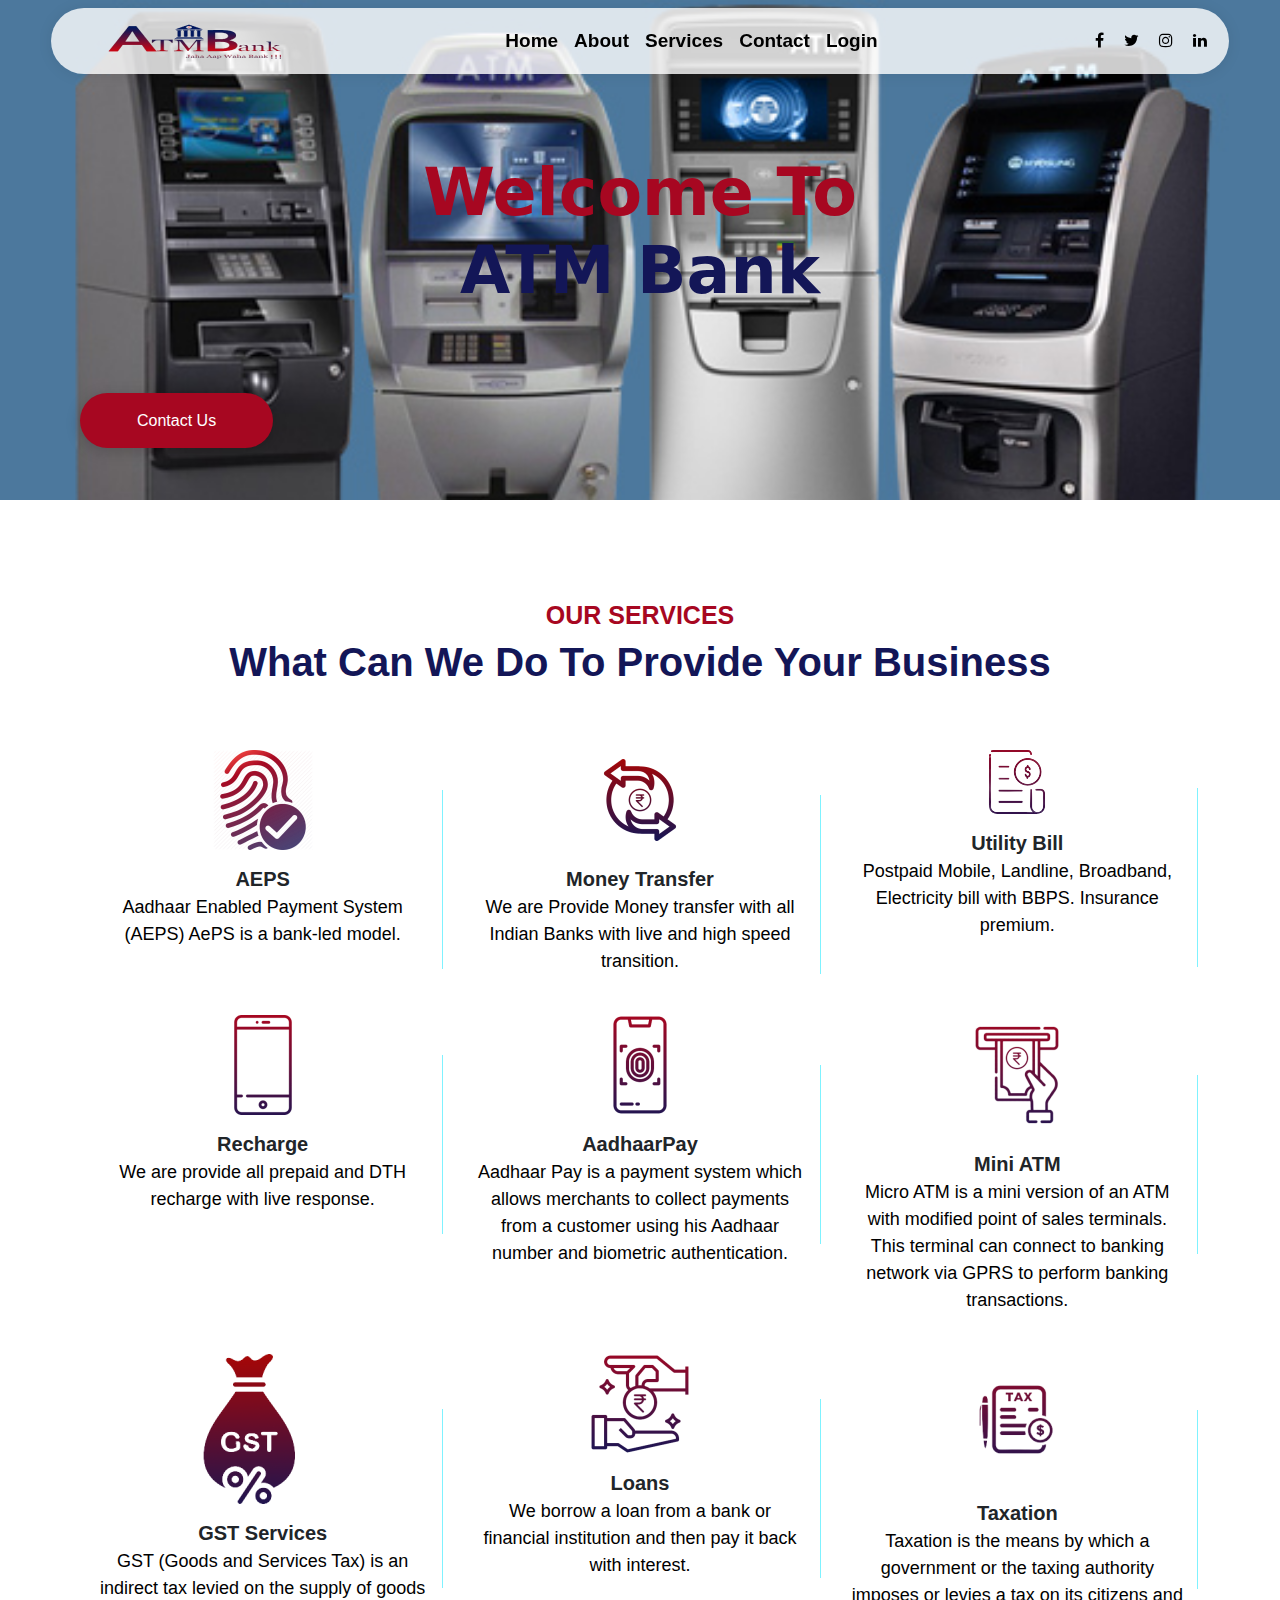
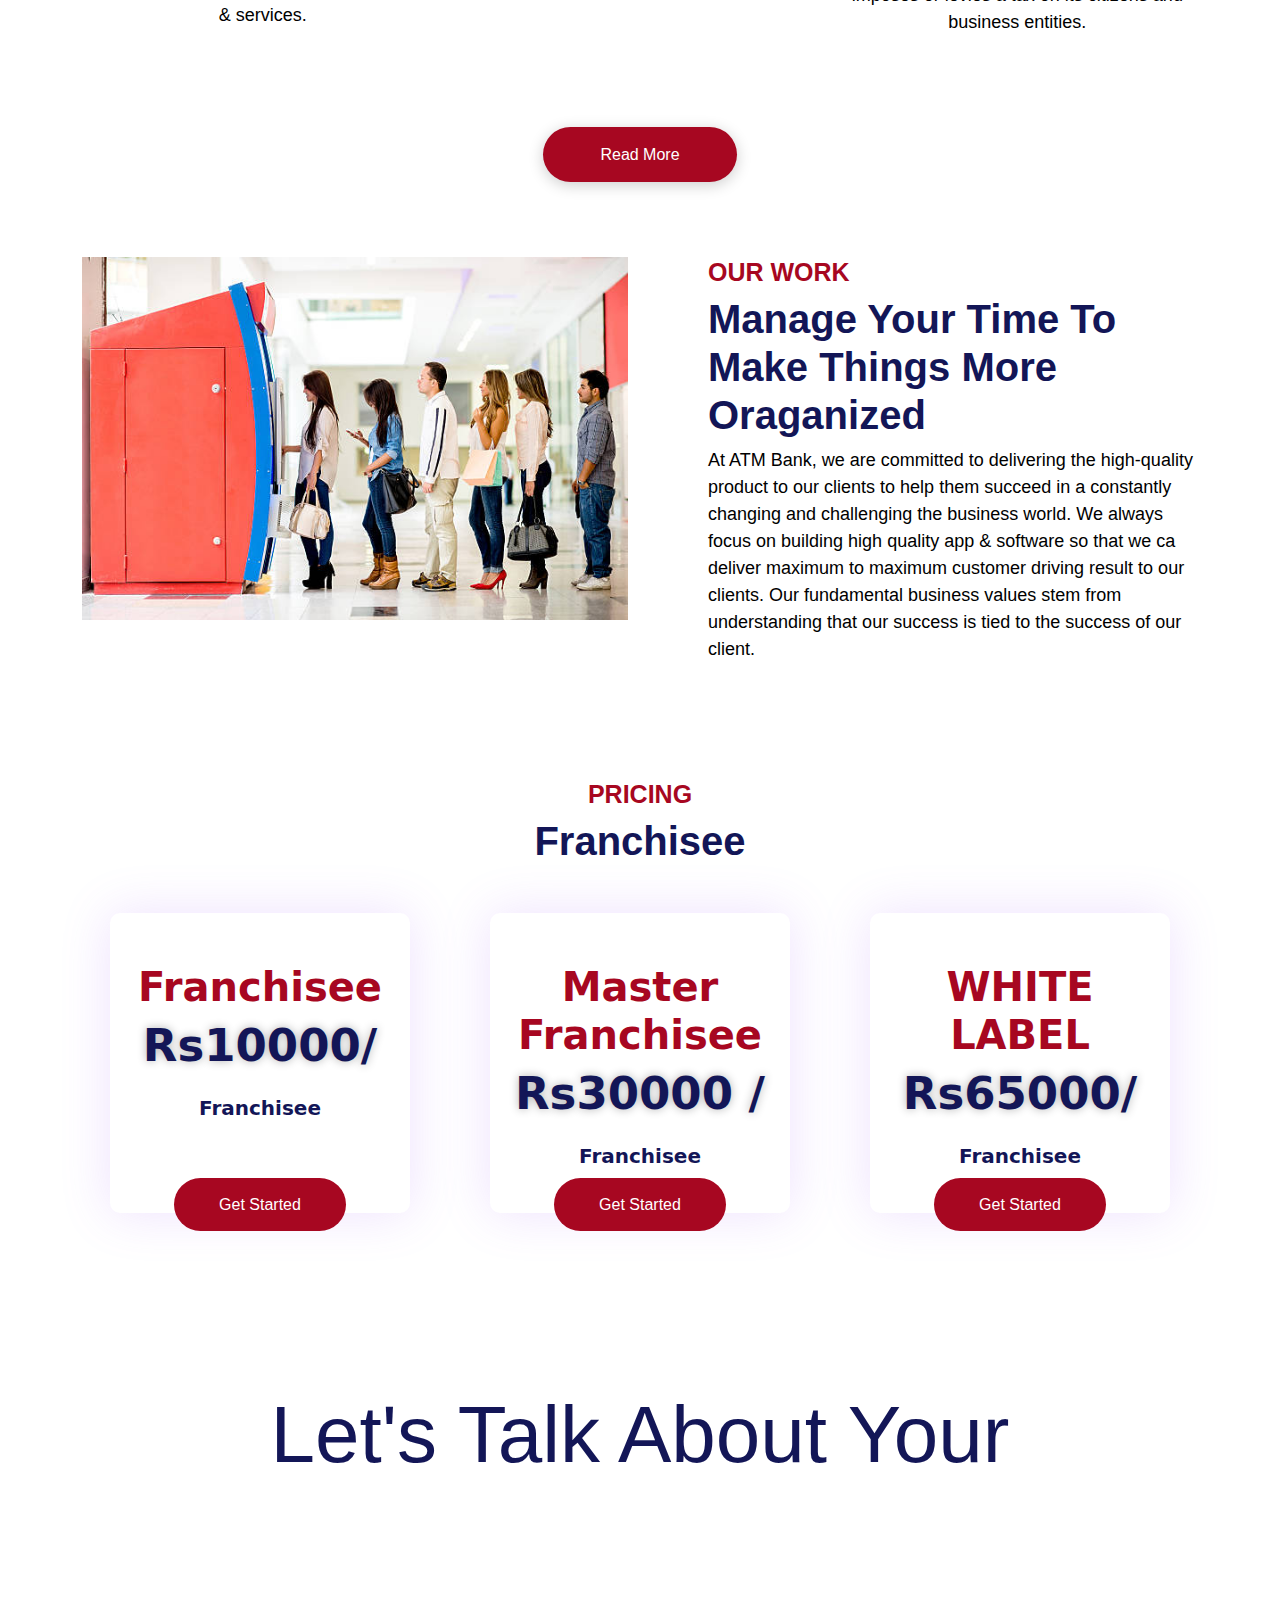
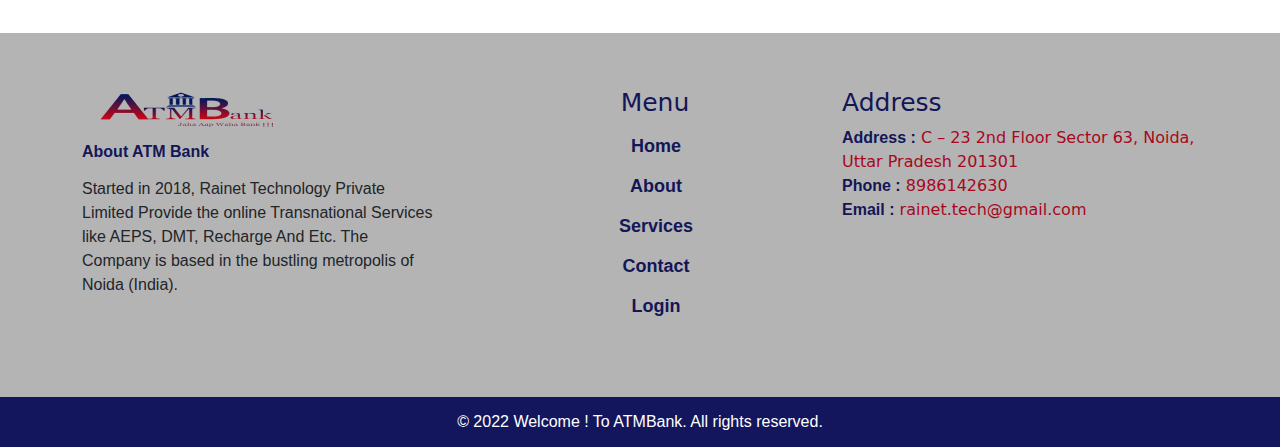
<file: index.html>
<!DOCTYPE html>
<html lang="en">
<head>
    <meta charset="UTF-8">
    <meta http-equiv="X-UA-Compatible" content="IE=edge">
    <meta name="viewport" content="width=device-width, initial-scale=1.0">
    <link rel="stylesheet" href="https://cdnjs.cloudflare.com/ajax/libs/font-awesome/4.7.0/css/font-awesome.min.css">
    <link rel="preconnect" href="https://fonts.googleapis.com">
    <link rel="stylesheet" href="assets/css/responsive.css">
    <link rel="stylesheet" href="assets/css/css.css">
    <link rel="stylesheet" href="assets/css/style.css">
    <title>Welcome ! To ATMBank</title>
</head>
<body>
    
  <header>
      <div class="banner-section ">
        <nav class="navbar navbar-expand-lg edit-nav fixed-top">
            <div class="container-fluid another-nav">
              <a class="navbar-brand" href="index.html">
                  <img src="assets/images/logo.png" alt="">
              </a>
              <button class="navbar-toggler" type="button" data-bs-toggle="collapse" data-bs-target="#navbarSupportedContent" aria-controls="navbarSupportedContent" aria-expanded="false" aria-label="Toggle navigation">
                <span class="navbar-toggler-icon"></span>
              </button>
              <div class="collapse navbar-collapse hover-class" id="navbarSupportedContent">
                <ul class="navbar-nav  mb-2 mb-lg-0 nav-ul" >
                  <li class="nav-item">
                    <a class="nav-link " aria-current="page" href="index.html">Home</a>
                  </li>
                  <li class="nav-item">
                    <a class="nav-link" href="about.html">About</a>
                  </li>
                  
                  <li class="nav-item">
                    <a  class="nav-link " href="service.html">Services</a>
                  </li>
                  <li class="nav-item">
                    <a class="nav-link " href="contact.html">Contact</a>
                  </li>
                  <li class="nav-item">
                    <a class="nav-link " href="login.html">Login</a>
                  </li>
                </ul>
                <div class="d-flex social-nav">
                  <a href="https://www.facebook.com/RainetTechnology.ClicknCash/">  <i class="fa fa-facebook" aria-hidden="true"></i></a> 
                  <a href="https://twitter.com/RAINETTECHNOLO1">  <i class="fa fa-twitter" aria-hidden="true"></i></a> 
                  <a href="https://www.instagram.com/clickncash20/"> <i class="fa fa-instagram" aria-hidden="true"></i></a> 
                   <a href="https://www.linkedin.com/in/rainet-technology-private-limited-clickncash/"><i class="fa fa-linkedin" aria-hidden="true"></i></a> 
                 
                </div>
              
             
              </div>
           
            </div>
          </nav>
          <div class="banner-text">
            <h1><span> Welcome To</span> ATM Bank</h1>
        </div>
        <div class="my-btn">
           <a href="contact.html"> <button>Contact Us</button></a>
        </div>
      </div>
  </header>

<section class="service">

    <div class="container">
        <div class="title-heading text-center">
            <h4>OUR SERVICES</h4>
            <h2 class="text-center">What Can We Do To Provide Your Business</h2>
        </div>

        <div class="row g-3 text-center mt-5">
            <div class="col-md-4">
                <div class="service-box service-box-be">
                    <div class="icon">
                            <img src="assets/images/aeps.png" alt="">

                    </div>
                    <div class="box-content">
                        <strong >AEPS</strong>
                        <p>Aadhaar Enabled Payment System (AEPS) AePS is a bank-led model.</p>
                    </div>
                </div>
            </div>
            <div class="col-md-4">
                <div class="service-box service-box-be">
                    <div class="icon">
                        <img src="assets/images/money-transfer.png" alt="">
                    </div>
                    <div class="box-content">
                        <strong >Money Transfer</strong>
                        <p>We are Provide Money transfer with all Indian Banks with live and high speed transition.</p>
                    </div>
                </div>
            </div>
            <div class="col-md-4">
                <div class="service-box service-box-be">
                    <div class="icon">
                        <img src="assets/images/utility-bill.png" alt="">
                    </div>
                    <div class="box-content">
                        <strong >Utility Bill</strong>
                        <p>Postpaid Mobile, Landline, Broadband, Electricity bill with BBPS. Insurance premium.</p>
                    </div>
                </div>
            </div>
            

        </div>

        <div class="row g-3 text-center mt-2">
            <div class="col-md-4">
                <div class="service-box service-box-be">
                    <div class="icon">
                            <img src="assets/images/recharge.png" alt="">
                    </div>
                    <div class="box-content">
                        <strong >Recharge</strong>
                        <p>We are provide all prepaid and DTH recharge with live response.</p>
                    </div>
                </div>
            </div>
            <div class="col-md-4">
                <div class="service-box service-box-be">
                    <div class="icon">
                        <img src="assets/images/aadhar-pay.png" alt="">
                    </div>
                    <div class="box-content">
                        <strong >AadhaarPay</strong>
                        <p>Aadhaar Pay is a payment system which allows merchants to collect payments from a customer using his Aadhaar number and biometric authentication.</p>
                    </div>
                </div>
            </div>
            <div class="col-md-4">
                <div class="service-box service-box-be">
                    <div class="icon">
                        <img src="assets/images/mini-atm.png" alt="">
                    </div>
                    <div class="box-content">
                        <strong >Mini ATM</strong>
                        <p>Micro ATM is a mini version of an ATM with modified point of sales terminals. This terminal can connect to banking network via GPRS to perform banking transactions.</p>
                    </div>
                </div>
            </div>
            

        </div>

        <div class="row g-3 text-center mt-2">
            <div class="col-md-4 ">
                <div class="service-box service-box-be  ">
                    <div class="icon">
                            <img src="assets/images/gst.png" alt="">
                    </div>
                    <div class="box-content">
                        <strong >GST Services</strong>
                        <p>GST (Goods and Services Tax) is an indirect tax levied on the supply of goods & services.</p>
                    </div>
                </div>
            </div>
            <div class="col-md-4">
                <div class="service-box service-box-be">
                    <div class="icon">
                        <img src="assets/images/loan.png" alt="">
                    </div>
                    <div class="box-content">
                        <strong >Loans</strong>
                        <p>We borrow a loan from a bank or financial institution and then pay it back with interest.</p>
                    </div>
                </div>
            </div>
            <div class="col-md-4">
                <div class="service-box service-box-be">
                    <div class="icon">
                        <img src="assets/images/taxain.png" alt="">
                    </div>
                    <div class="box-content">
                        <strong class="pt-5">Taxation</strong>
                        <p>Taxation is the means by which a government or the taxing authority imposes or levies a tax on its citizens and business entities.</p>
                    </div>
                </div>
            </div>
            

        </div>
        <div class="my-btn text-center res-btn">
           <a href="service.html"> <button>Read More</button></a>
        </div>
    </div>

</section>


<section class="work">

    <div class="container">
        <div class="row ">
            <div class="col-md-6 ">
                <div class="work-img">
                    <img src="assets/images/atm-bank-choice.jpg" class="img-fluid" alt="">
                </div>
            </div>
            <div class="col-md-6 ">
                <div class="work-content">
                    <div class="title-heading">
                        <h4>OUR WORK</h4>
                        <h2>Manage Your Time To Make Things More Oraganized</h2>
                        <p>At ATM Bank, we are committed to delivering the high-quality product to our clients to help them succeed in a constantly changing and challenging the business world. We always focus on building high quality app & software so that we ca deliver maximum to maximum customer driving result to our clients. Our fundamental business values stem from understanding that our success is tied to the success of our client.</p>
                    </div>
                </div>
            </div>
        </div>
    </div>

</section>

<section class="frachise service">
    <div class="container">
        <div class="title-heading">
            <h4 class="text-center">PRICING</h4>
            <h2 class="text-center mb-5">Franchisee  </h2>
        </div>

        <div class="row text-center">
            <div class="col-md-4">
                <div class="all">

                
                <div class="work-box">
                    <h2>Franchisee</h2>
                    <h3>Rs10000/</h3>
                    <h5>Franchisee</h5>
                </div>
                <div class="start">
                    <span><a href="contact.html">Get Started</a></span>
                </div>
            </div>
            </div>

            <div class="col-md-4">
                <div class="all">

              
                <div class="work-box">
                    <h2>Master Franchisee</h2>
                    <h3>Rs30000 /</h3>
                    <h5>Franchisee</h5>
                </div>
                <div class="start">
                    <span><a href="contact.html">Get Started</a></span>
                </div>
            </div>
            </div>

            <div class="col-md-4">
                <div class="all">

                
                <div class="work-box">
                    <h2>WHITE LABEL</h2>
                    <h3>Rs65000/</h3>
                    <h5>Franchisee</h5>
                </div>
                <div class="start">
                    <span><a href="contact.html">Get Started</a></span>
                </div>
            </div>
            </div>
        </div>
    </div>
</section>


<section>
    <div class="container">
        <div class="row text-center">
            <div class="col-md-12">
                <div class="head">
                    <h1>Let's Talk About Your</h1>
                </div>
            </div>
        </div>
    </div>
</section>


<footer>
    <div class="container">
        <div class="row">
            <div class="col-md-4">
                <div class="footer-logo">
                 <a href="">   <img src="assets/images/logo.png" alt="" style="padding-bottom: 10px"></a>
                </div>
                <strong>About ATM Bank</strong>
                <div class="footer-intro">
                    <p>Started in 2018, Rainet Technology Private Limited Provide the online Transnational Services like AEPS, DMT, Recharge And Etc. The Company is based in the bustling metropolis of Noida (India).</p>
                </div>
            </div>
            <div class="col-md-4 text-center">
                
                <h5 style="margin-left: 30px;
                font-size: 25px;color: #131657;">Menu</h5>
             <ul class="">
                 <li><a href="index.html"> Home</a></li>
                 <li><a href="about.html"> About</a></li>
                 <li><a href="service.html"> Services</a></li>
                 <li><a href="contact.html"> Contact</a></li>
                 <li><a href="login.html"> Login</a></li>
             </ul>
            </div>
            <div class="col-md-4 ">
                <div class="add">

              
                <h5 style="
                font-size: 25px;color: #131657;">Address</h5>
                <strong>Address :</strong> 
                <span style="color: #A70721">C – 23 2nd Floor Sector 63, Noida, Uttar Pradesh 201301</span> <br>
                <strong>Phone :</strong> 
                <span style="color: #A70721" >8986142630</span><br>
                <strong>Email :</strong> 
                <span style="color: #A70721">rainet.tech@gmail.com</span>
            </div>
        </div>
        </div>
    </div>
</footer>
<div class="sub-footer">
    <p>© 2022 Welcome ! To ATMBank. All rights reserved.</p>
</div>


    <script src="assets/js/js.js"></script>
</body>
</html>
</file>
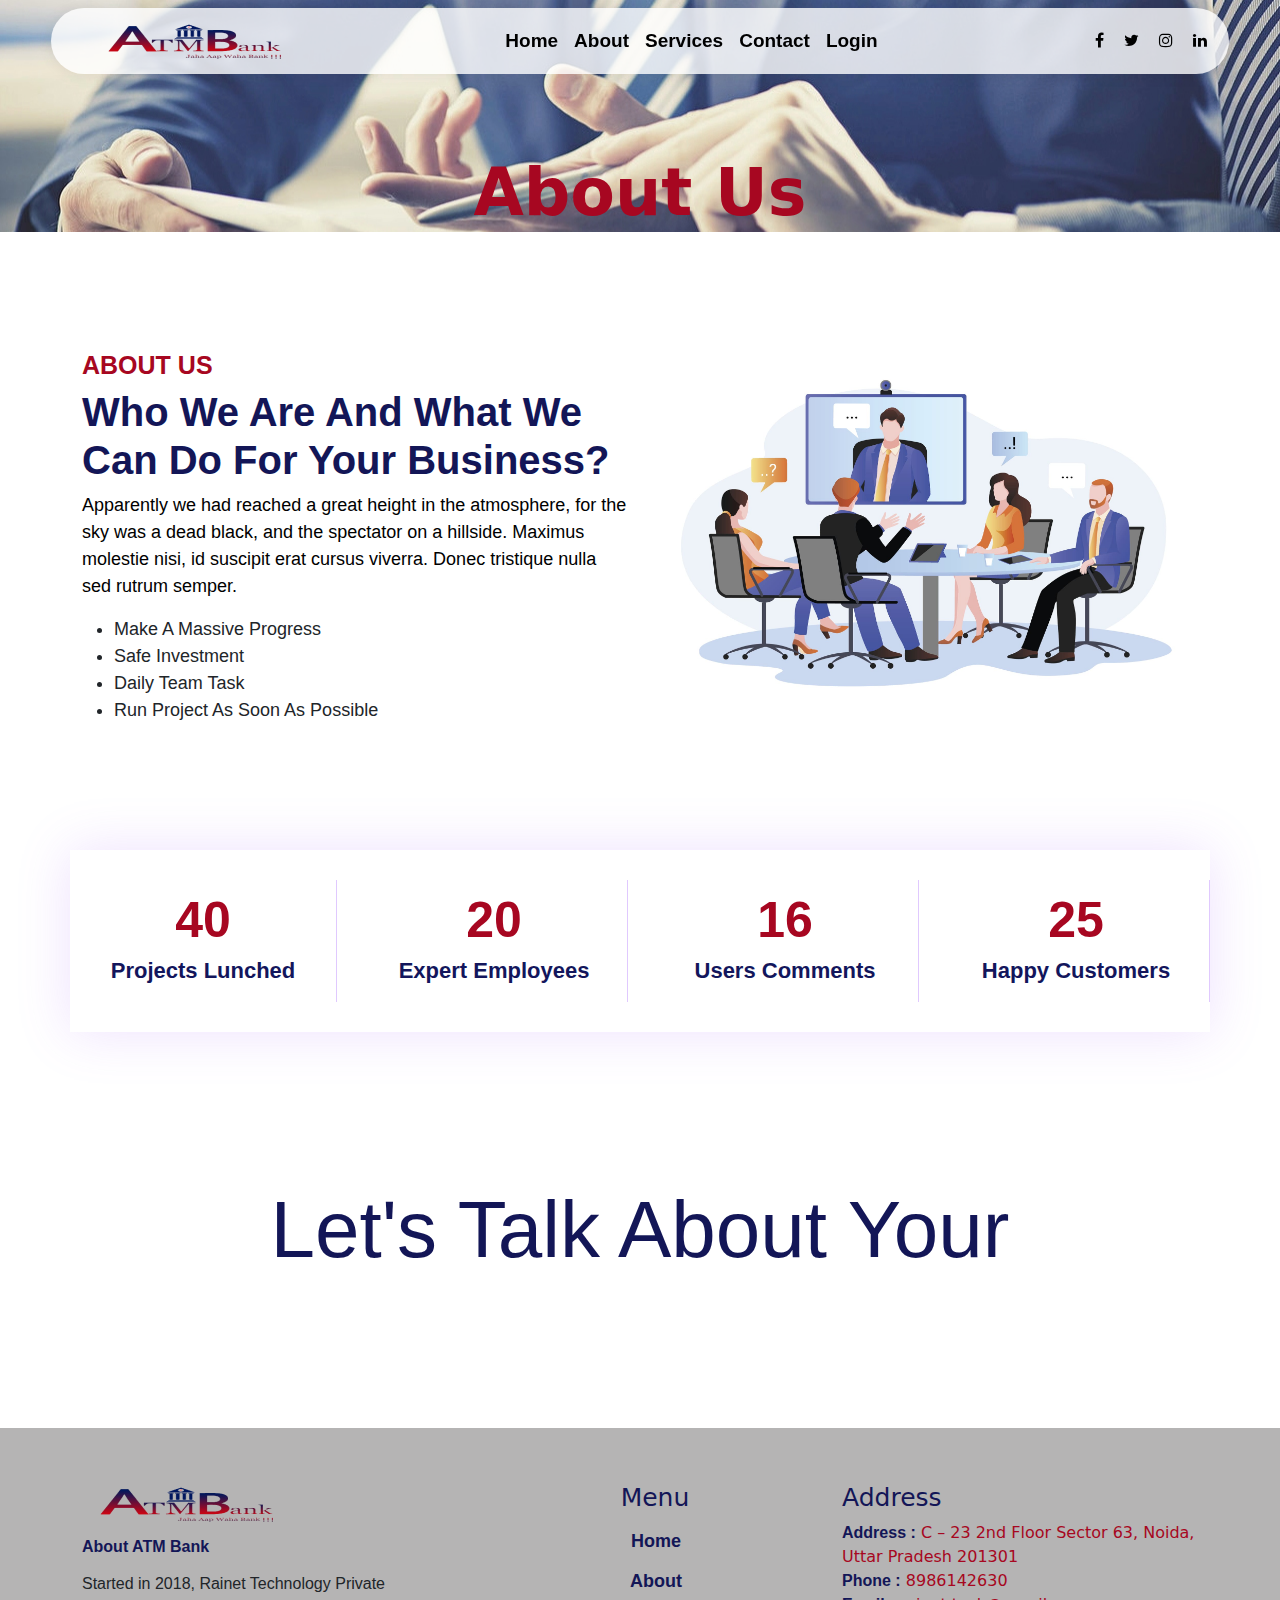
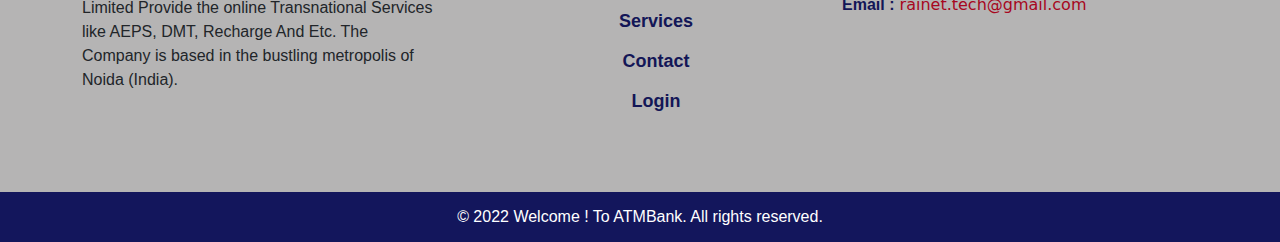
<file: about.html>
<!DOCTYPE html>
<html lang="en">
<head>
    <meta charset="UTF-8">
    <meta http-equiv="X-UA-Compatible" content="IE=edge">
    <meta name="viewport" content="width=device-width, initial-scale=1.0">
    <link rel="stylesheet" href="https://cdnjs.cloudflare.com/ajax/libs/font-awesome/4.7.0/css/font-awesome.min.css">
    <link rel="preconnect" href="https://fonts.googleapis.com">
    <link rel="stylesheet" href="assets/css/responsive.css">
    <link rel="stylesheet" href="assets/css/css.css">
    <link rel="stylesheet" href="assets/css/style.css">
    <title>About - Welcome ! To ATMBank</title>
</head>
<body>
    
  <header>
      <div class="about-banner-section">
        <nav class="navbar navbar-expand-lg edit-nav fixed-top">
            <div class="container-fluid another-nav">
              <a class="navbar-brand" href="index.html">
                  <img src="assets/images/logo.png" alt="">
              </a>
              <button class="navbar-toggler" type="button" data-bs-toggle="collapse" data-bs-target="#navbarSupportedContent" aria-controls="navbarSupportedContent" aria-expanded="false" aria-label="Toggle navigation">
                <span class="navbar-toggler-icon"></span>
              </button>
              <div class="collapse navbar-collapse" id="navbarSupportedContent">
                <ul class="navbar-nav  mb-2 mb-lg-0 nav-ul" >
                  <li class="nav-item">
                    <a class="nav-link " aria-current="page" href="index.html">Home</a>
                  </li>
                  <li class="nav-item">
                    <a class="nav-link" href="about.html">About</a>
                  </li>
                  
                  <li class="nav-item">
                    <a  class="nav-link " href="service.html">Services</a>
                  </li>
                  <li class="nav-item">
                    <a class="nav-link " href="contact.html">Contact</a>
                  </li>
                  <li class="nav-item">
                    <a class="nav-link " href="login.html">Login</a>
                  </li>
                </ul>
                <div class="d-flex social-nav">
                  <a href="https://www.facebook.com/RainetTechnology.ClicknCash/">  <i class="fa fa-facebook" aria-hidden="true"></i></a> 
                  <a href="https://twitter.com/RAINETTECHNOLO1">  <i class="fa fa-twitter" aria-hidden="true"></i></a> 
                  <a href="https://www.instagram.com/clickncash20/"> <i class="fa fa-instagram" aria-hidden="true"></i></a> 
                   <a href="https://www.linkedin.com/in/rainet-technology-private-limited-clickncash/"><i class="fa fa-linkedin" aria-hidden="true"></i></a> 
                 
                </div>
              
             
              </div>
           
            </div>
          </nav>
          <div class="banner-text">
            <h1><span>About Us</h1>
        </div>
     
      </div>
  </header>

<section class="main-about">
    <div class="container">
       <div class="row">
           <div class="col-md-6">
            <div class="title-heading about-heading">
                <h4>ABOUT US</h4>
                <h2>Who We Are And What We Can Do For Your Business?</h2>
                <p>Apparently we had reached a great height in the atmosphere, for the sky was a dead black, and the spectator on a hillside. Maximus molestie nisi, id suscipit erat cursus viverra. Donec tristique nulla sed rutrum semper.</p>
                <ul>
                    <li>Make A Massive Progress</li>
                    <li>Safe Investment</li>
                    <li>Daily Team Task</li>
                    <li>Run Project As Soon As Possible</li>
                </ul>
            </div>
           </div>
           <div class="col-md-6">
           <div class="about-img">
               <img src="assets/images/about-group.jpg" class="img-fluid" alt="">
           </div>
           </div>
       </div>
    </div>
</section>

<section>
    <div class="container my-container">
        <div class="row">
            <div class="col-md-3">
                <div class="about-project">
                    <h2>40</h2>
                    <h4>Projects Lunched</h4>
                </div>
            </div>
            <div class="col-md-3">
                <div class="about-project">
                    <h2>20</h2>
                    <h4>Expert Employees</h4>
                </div>
            </div>
            <div class="col-md-3">
                <div class="about-project">
                    <h2>16</h2>
                    <h4>Users Comments</h4>
                </div>
            </div>
            <div class="col-md-3">
                <div class="about-project">
                    <h2>25</h2>
                    <h4>Happy Customers</h4>
                </div>
            </div>
        </div>
    </div>
</section>



<section>
    <div class="container">
        <div class="row text-center">
            <div class="col-md-12">
                <div class="head">
                    <h1>Let's Talk About Your</h1>
                </div>
            </div>
        </div>
    </div>
</section>



<footer>
    <div class="container">
        <div class="row">
            <div class="col-md-4">
                <div class="footer-logo">
                 <a href="">   <img src="assets/images/logo.png" alt="" style="padding-bottom: 10px"></a>
                </div>
                <strong>About ATM Bank</strong>
                <div class="footer-intro">
                    <p>Started in 2018, Rainet Technology Private Limited Provide the online Transnational Services like AEPS, DMT, Recharge And Etc. The Company is based in the bustling metropolis of Noida (India).</p>
                </div>
            </div>
            <div class="col-md-4 text-center">
                
                <h5 style="margin-left: 30px;
                font-size: 25px;color: #131657;">Menu</h5>
           <ul class="">
                 <li><a href="index.html"> Home</a></li>
                 <li><a href="about.html"> About</a></li>
                 <li><a href="service.html"> Services</a></li>
                 <li><a href="contact.html"> Contact</a></li>
                 <li><a href="login.html"> Login</a></li>
             </ul>
            </div>
            <div class="col-md-4 ">
                <div class="add">

              
                <h5 style="
                font-size: 25px;color: #131657;">Address</h5>
                <strong>Address :</strong> 
                <span style="color: #A70721">C – 23 2nd Floor Sector 63, Noida, Uttar Pradesh 201301</span> <br>
                <strong>Phone :</strong> 
                <span style="color: #A70721" >8986142630</span><br>
                <strong>Email :</strong> 
                <span style="color: #A70721">rainet.tech@gmail.com</span>
            </div>
        </div>
        </div>
    </div>
</footer>
<div class="sub-footer">
    <p>© 2022 Welcome ! To ATMBank. All rights reserved.</p>
</div>


    <script src="assets/js/js.js"></script>
</body>
</html>
</file>
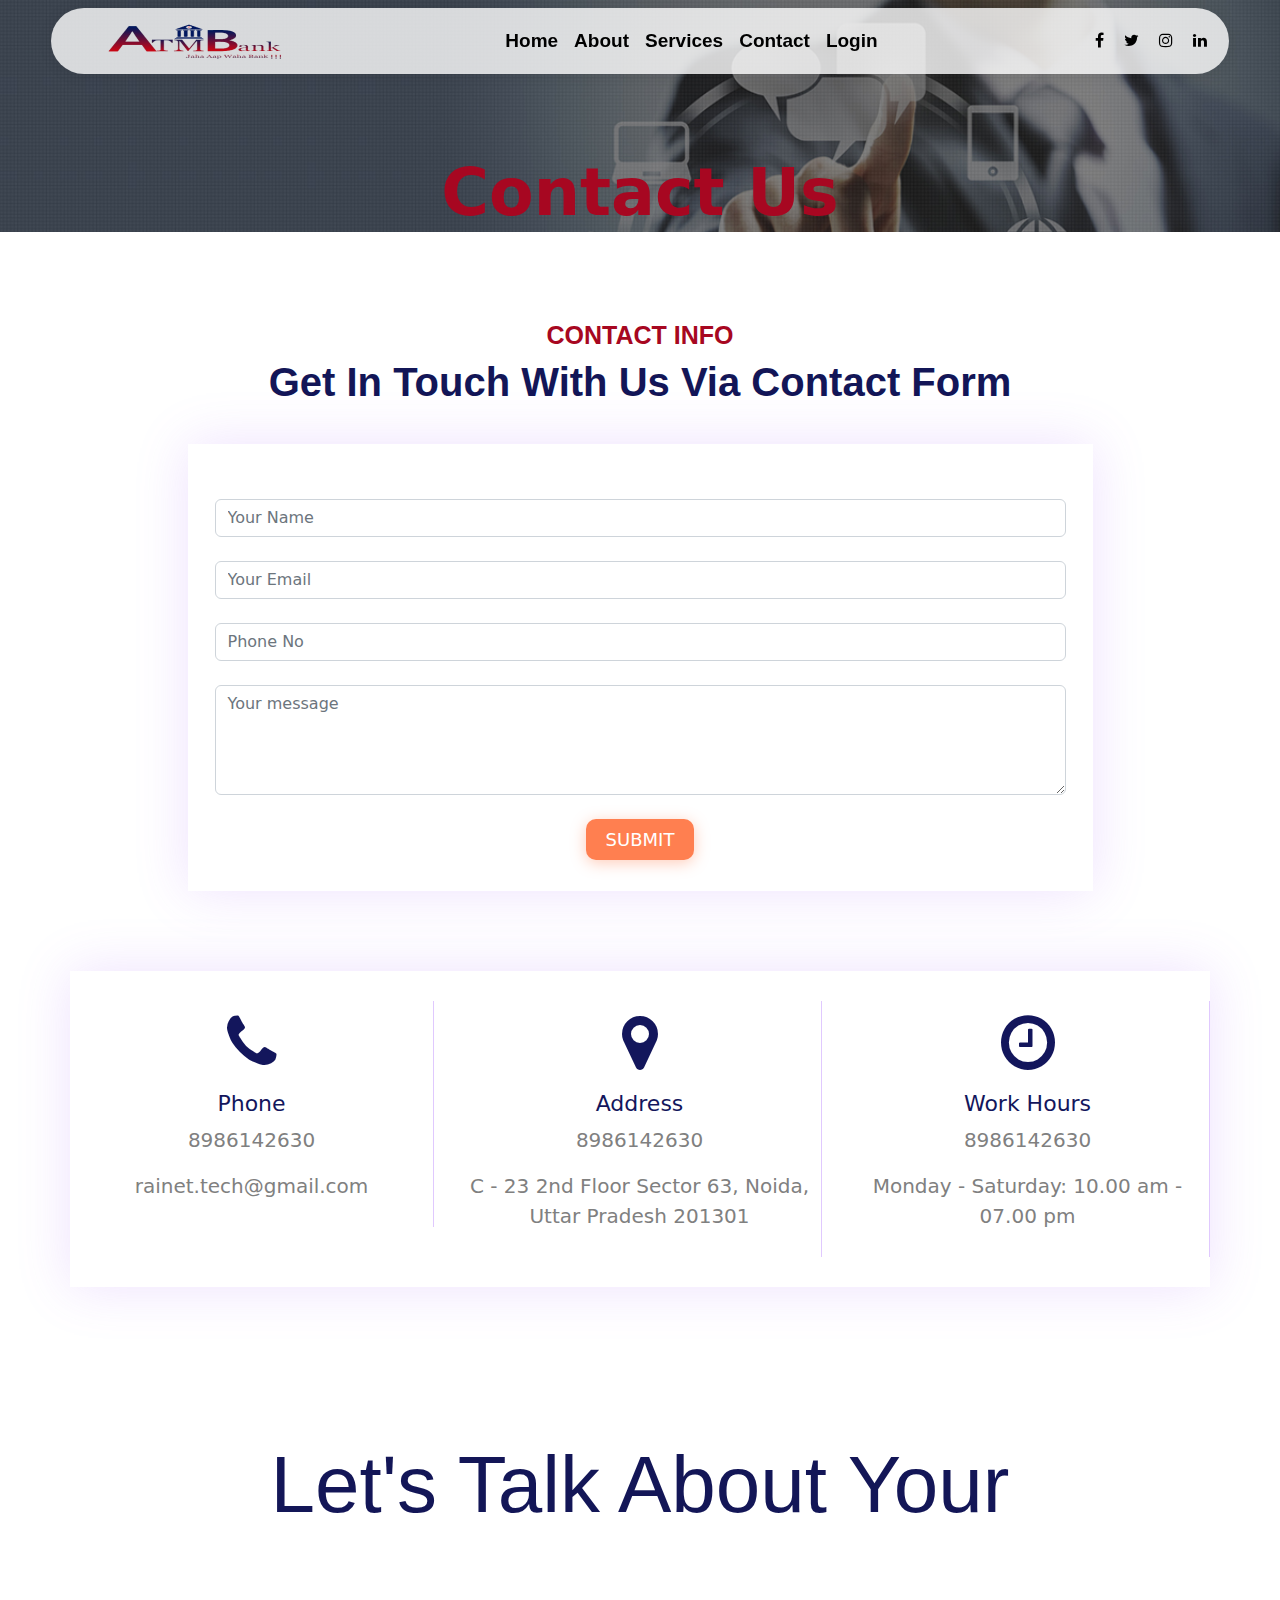
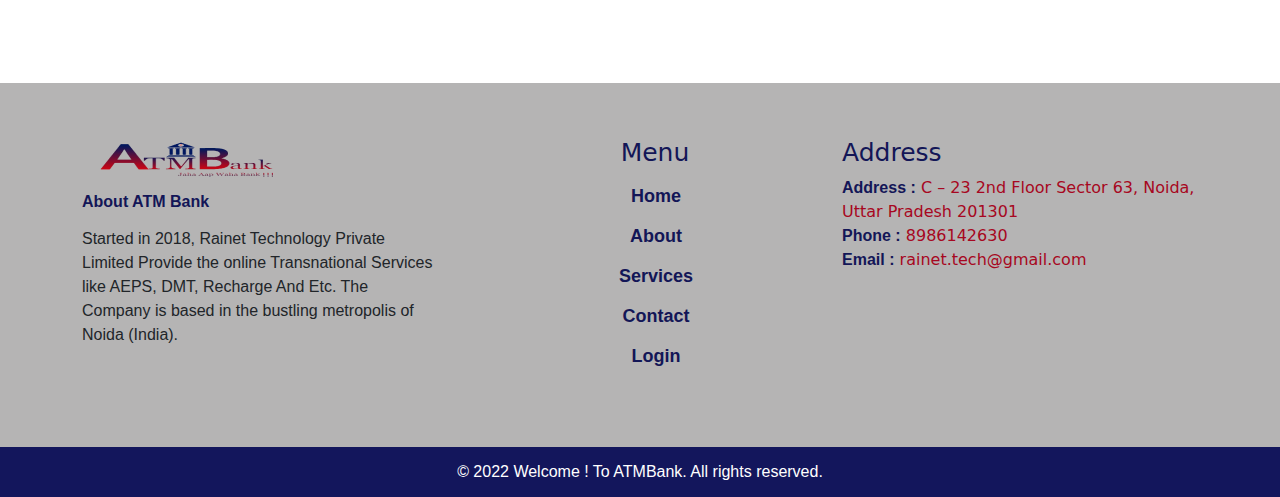
<file: contact.html>
<!DOCTYPE html>
<html lang="en">

<head>
    <meta charset="UTF-8">
    <meta http-equiv="X-UA-Compatible" content="IE=edge">
    <meta name="viewport" content="width=device-width, initial-scale=1.0">
    <link rel="stylesheet" href="https://cdnjs.cloudflare.com/ajax/libs/font-awesome/4.7.0/css/font-awesome.min.css">
    <link rel="preconnect" href="https://fonts.googleapis.com">
    <link rel="stylesheet" href="assets/css/responsive.css">
    <link rel="stylesheet" href="assets/css/css.css">
    <link rel="stylesheet" href="assets/css/style.css">
    <title>Contact - Welcome ! To ATMBank</title>
</head>

<body>

    <header>
        <div class="contact-banner-section">
            <nav class="navbar navbar-expand-lg edit-nav fixed-top">
                <div class="container-fluid another-nav">
                  <a class="navbar-brand" href="index.html">
                      <img src="assets/images/logo.png" alt="">
                  </a>
                  <button class="navbar-toggler" type="button" data-bs-toggle="collapse" data-bs-target="#navbarSupportedContent" aria-controls="navbarSupportedContent" aria-expanded="false" aria-label="Toggle navigation">
                    <span class="navbar-toggler-icon"></span>
                  </button>
                  <div class="collapse navbar-collapse hover-class" id="navbarSupportedContent">
                    <ul class="navbar-nav  mb-2 mb-lg-0 nav-ul" >
                      <li class="nav-item">
                        <a class="nav-link " aria-current="page" href="index.html">Home</a>
                      </li>
                      <li class="nav-item">
                        <a class="nav-link" href="about.html">About</a>
                      </li>
                      
                      <li class="nav-item">
                        <a  class="nav-link " href="service.html">Services</a>
                      </li>
                      <li class="nav-item">
                        <a class="nav-link " href="contact.html">Contact</a>
                      </li>
                      <li class="nav-item">
                        <a class="nav-link " href="login.html">Login</a>
                      </li>
                    </ul>
                    <div class="d-flex social-nav">
                      <a href="https://www.facebook.com/RainetTechnology.ClicknCash/">  <i class="fa fa-facebook" aria-hidden="true"></i></a> 
                      <a href="https://twitter.com/RAINETTECHNOLO1">  <i class="fa fa-twitter" aria-hidden="true"></i></a> 
                      <a href="https://www.instagram.com/clickncash20/"> <i class="fa fa-instagram" aria-hidden="true"></i></a> 
                       <a href="https://www.linkedin.com/in/rainet-technology-private-limited-clickncash/"><i class="fa fa-linkedin" aria-hidden="true"></i></a> 
                     
                    </div>
                  
                 
                  </div>
               
                </div>
              </nav>
            <div class="banner-text">
                <h1><span>Contact Us</h1>
            </div>

        </div>
    </header>

    <section class="text-center form-section">
        <div class="container">
            <div class="title-heading">
                <h4>CONTACT INFO</h4>
                <h2>Get In Touch With Us Via Contact Form</h2>
            </div>
            <div class="row ">
                <div class="col-md-6 center-class">
                    <div class="my-form-section ">
                        <form action="" class="">
                            <div class="">
                                <input type="text" name="" id="name" placeholder="Your Name" class="form-control mt-4">

                            </div>
                            <div class="">

                                <input type="email" name="" id="email" placeholder="Your Email"
                                    class="form-control mt-4">
                            </div>
                            <div class="">

                                <input type="tel" name="" id="phone" placeholder="Phone No" class="form-control mt-4">
                            </div>
                            <div class="">

                                <textarea name="" id="msg" cols="30" rows="4" class="form-control mt-4 "
                                    placeholder="Your message"></textarea>
                            </div>

                            <button type="submit" class="form-btn mt-4">Submit</button>
                        </form>
                    </div>
                </div>
            </div>
        </div>
    </section>



    <section>
        <div class="container my-container">
            <div class="row">
                <div class="col-md-4">
                    <div class="about-project">
                        <i class="fa fa-phone" aria-hidden="true"></i>
                        <h5 class="form-page-h5">Phone</h5>
                        <p class="form-page-p">8986142630</p>
                        <p class="form-page-p">rainet.tech@gmail.com</p>
                    </div>
                </div>
                <div class="col-md-4">
                    <div class="about-project">
                        <i class="fa fa-map-marker" aria-hidden="true"></i>
                        <h5 class="form-page-h5">Address</h5>
                        <p class="form-page-p">8986142630</p>
                        <p class="form-page-p">C - 23 2nd Floor Sector 63, Noida, Uttar Pradesh 201301</p>
                      
                    </div>
                </div>
                <div class="col-md-4">
                    <div class="about-project">
                        <i class="fa fa-clock-o" aria-hidden="true"></i>
                        <h5 class="form-page-h5">Work Hours</h5>
                        <p class="form-page-p">8986142630</p>
                        <p class="form-page-p">Monday - Saturday: 10.00 am - 07.00 pm</p>
                    </div>
                </div>
               
            </div>
        </div>
    </section>



    <section>
        <div class="container">
            <div class="row text-center">
                <div class="col-md-12">
                    <div class="head">
                        <h1>Let's Talk About Your</h1>
                    </div>
                </div>
            </div>
        </div>
    </section>



    <footer>
        <div class="container">
            <div class="row">
                <div class="col-md-4">
                    <div class="footer-logo">
                        <a href=""> <img src="assets/images/logo.png" alt="" style="padding-bottom: 10px"></a>
                    </div>
                    <strong>About ATM Bank</strong>
                    <div class="footer-intro">
                        <p>Started in 2018, Rainet Technology Private Limited Provide the online Transnational Services
                            like AEPS, DMT, Recharge And Etc. The Company is based in the bustling metropolis of Noida
                            (India).</p>
                    </div>
                </div>
                <div class="col-md-4 text-center">

                    <h5 style="margin-left: 30px;
                font-size: 25px;color: #131657;">Menu</h5>
                    <ul class="">
                        <li><a href="index.html"> Home</a></li>
                        <li><a href="about.html"> About</a></li>
                        <li><a href="service.html"> Services</a></li>
                        <li><a href="contact.html"> Contact</a></li>
                        <li><a href="login.html"> Login</a></li>
                    </ul>
                </div>
                <div class="col-md-4 ">
                    <div class="add">


                        <h5 style="
                font-size: 25px;color: #131657;">Address</h5>
                        <strong>Address :</strong>
                        <span style="color: #A70721">C – 23 2nd Floor Sector 63, Noida, Uttar Pradesh 201301</span> <br>
                        <strong>Phone :</strong>
                        <span style="color: #A70721">8986142630</span><br>
                        <strong>Email :</strong>
                        <span style="color: #A70721">rainet.tech@gmail.com</span>
                    </div>
                </div>
            </div>
        </div>
    </footer>
    <div class="sub-footer">
        <p>© 2022 Welcome ! To ATMBank. All rights reserved.</p>
    </div>


    <script src="assets/js/js.js"></script>
</body>

</html>
</file>
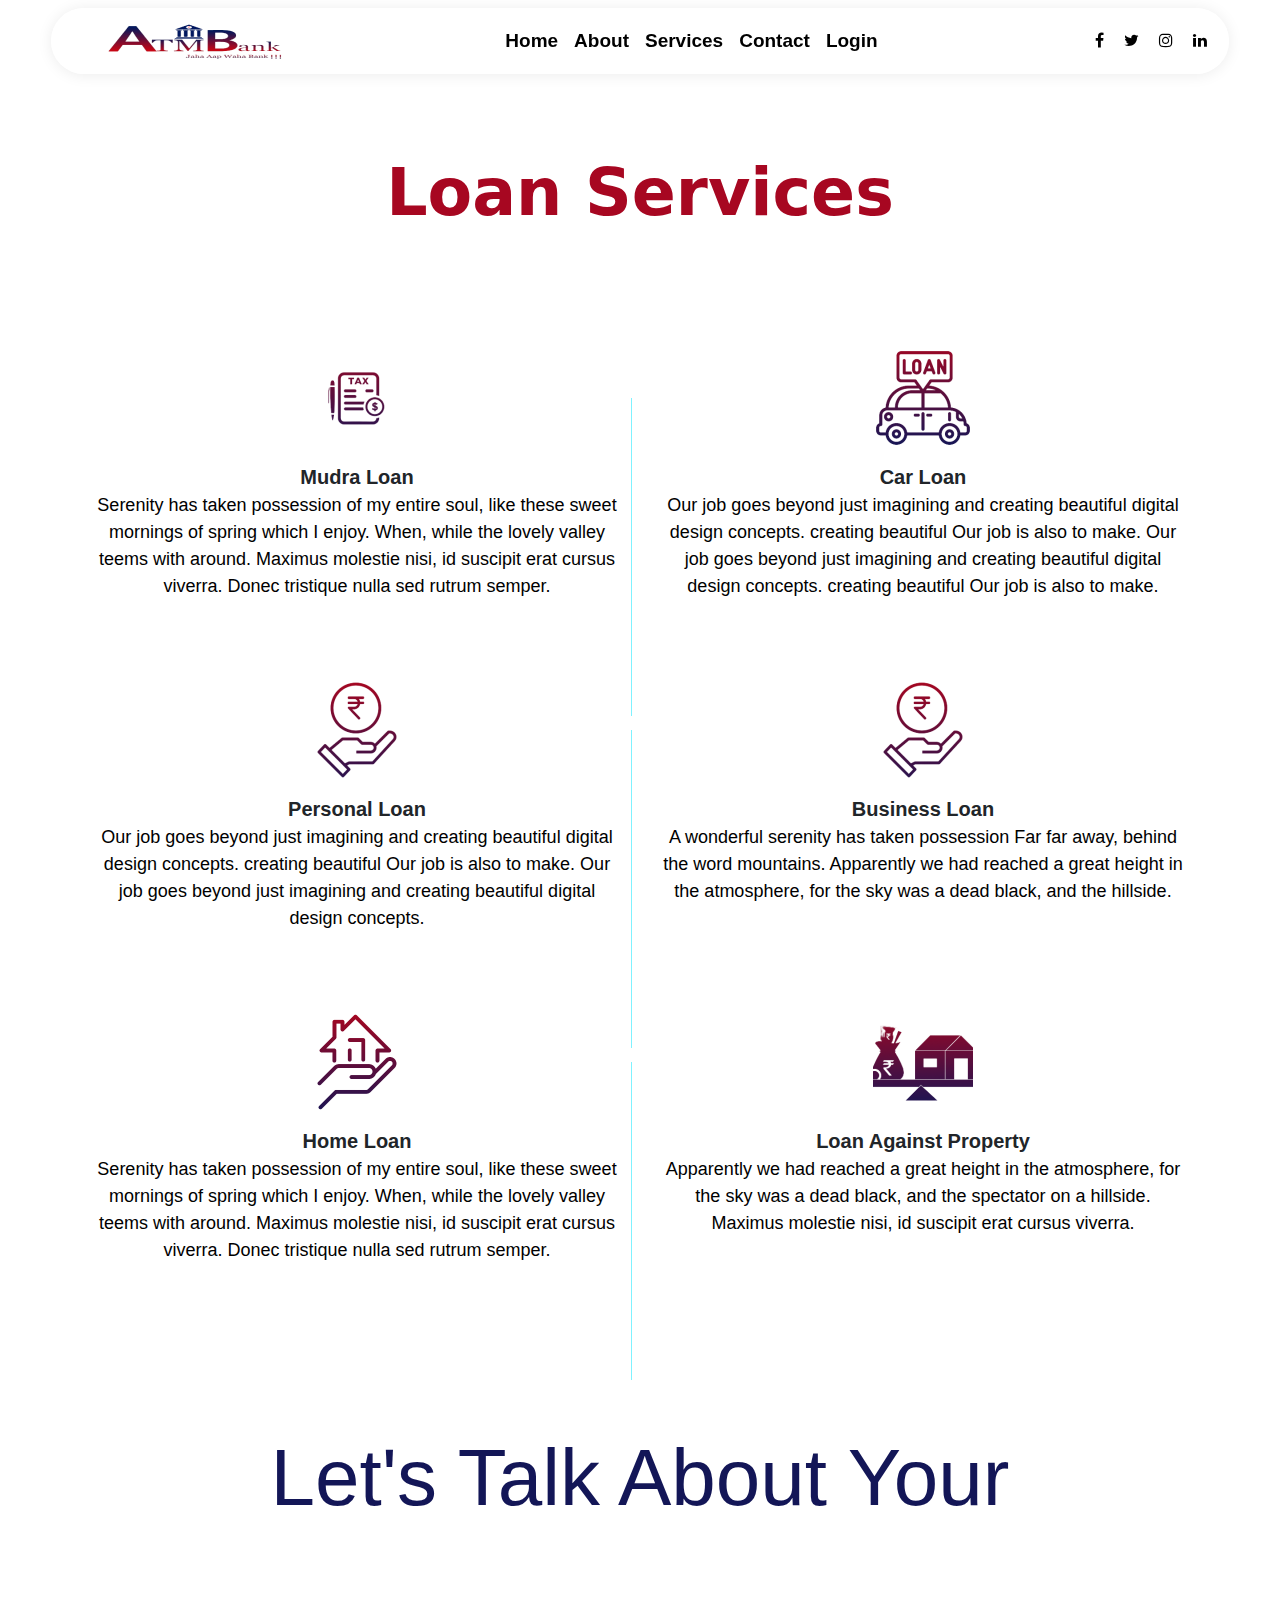
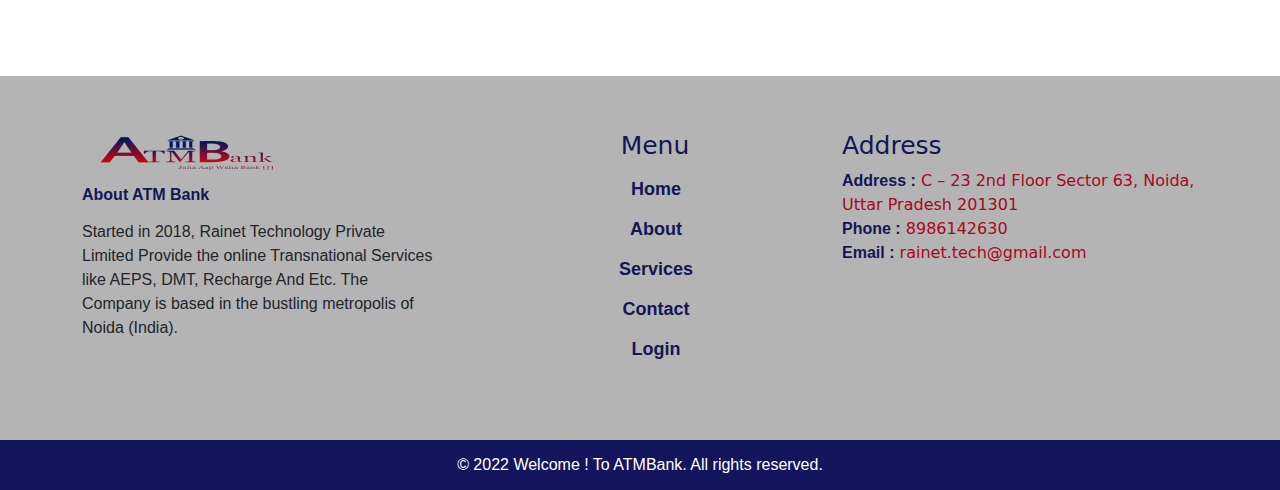
<file: loan.html>
<!DOCTYPE html>
<html lang="en">
<head>
    <meta charset="UTF-8">
    <meta http-equiv="X-UA-Compatible" content="IE=edge">
    <meta name="viewport" content="width=device-width, initial-scale=1.0">
    <link rel="stylesheet" href="https://cdnjs.cloudflare.com/ajax/libs/font-awesome/4.7.0/css/font-awesome.min.css">
    <link rel="preconnect" href="https://fonts.googleapis.com">
    <link rel="stylesheet" href="assets/css/responsive.css">
    <link rel="stylesheet" href="assets/css/css.css">
    <link rel="stylesheet" href="assets/css/style.css">
    <title>Loan Service</title>
</head>
<body>
    
  <header>
      <div class="  ">
      <nav class="navbar navbar-expand-lg edit-nav fixed-top">
            <div class="container-fluid another-nav">
              <a class="navbar-brand" href="index.html">
                  <img src="assets/images/logo.png" alt="">
              </a>
              <button class="navbar-toggler" type="button" data-bs-toggle="collapse" data-bs-target="#navbarSupportedContent" aria-controls="navbarSupportedContent" aria-expanded="false" aria-label="Toggle navigation">
                <span class="navbar-toggler-icon"></span>
              </button>
              <div class="collapse navbar-collapse" id="navbarSupportedContent">
                <ul class="navbar-nav  mb-2 mb-lg-0 nav-ul" >
                  <li class="nav-item">
                    <a class="nav-link " aria-current="page" href="index.html">Home</a>
                  </li>
                  <li class="nav-item">
                    <a class="nav-link" href="about.html">About</a>
                  </li>
                  
                  <li class="nav-item">
                    <a  class="nav-link " href="service.html">Services</a>
                  </li>
                  <li class="nav-item">
                    <a class="nav-link " href="contact.html">Contact</a>
                  </li>
                  <li class="nav-item">
                    <a class="nav-link " href="login.html">Login</a>
                  </li>
                </ul>
                <div class="d-flex social-nav">
                  <a href="https://www.facebook.com/RainetTechnology.ClicknCash/">  <i class="fa fa-facebook" aria-hidden="true"></i></a> 
                  <a href="https://twitter.com/RAINETTECHNOLO1">  <i class="fa fa-twitter" aria-hidden="true"></i></a> 
                  <a href="https://www.instagram.com/clickncash20/"> <i class="fa fa-instagram" aria-hidden="true"></i></a> 
                   <a href="https://www.linkedin.com/in/rainet-technology-private-limited-clickncash/"><i class="fa fa-linkedin" aria-hidden="true"></i></a> 
                 
                </div>
              
             
              </div>
           
            </div>
          </nav>
          <div class="banner-text">
            <h1><span>Loan Services</h1>
        </div>
      
      </div>
  </header>



<section class="service">

    <div class="container">
     
        <div class="row g-3 text-center mt-5">
            <div class="col-md-6">
                <div class="service-box service-page-box">
                    <div class="icon">
                            <img src="assets/images/mudra-loan.png" alt="">

                    </div>
                    <div class="box-content">
                        <strong >Mudra Loan</strong>
                        <p>
                            Serenity has taken possession of my entire soul, like these sweet mornings of spring which I enjoy. When, while the lovely valley teems with around. Maximus molestie nisi, id suscipit erat cursus viverra. Donec tristique nulla sed rutrum semper.</p>
                    </div>
                </div>
            </div>
            <div class="col-md-6">
                <div class="service-box">
                    <div class="icon">
                        <img src="assets/images/car-loan.png" alt="">
                    </div>
                    <div class="box-content">
                        <strong >Car Loan</strong>
                        <p>
                            Our job goes beyond just imagining and creating beautiful digital design concepts. creating beautiful Our job is also to make. Our job goes beyond just imagining and creating beautiful digital design concepts. creating beautiful Our job is also to make.</p>
                    </div>
                </div>
            </div>
           

        </div>

        <div class="row g-3 text-center mt-5">
            <div class="col-md-6">
                <div class="service-box service-page-box">
                    <div class="icon">
                        <img src="assets/images/busssines-loan.png" alt="">
                    </div>
                    <div class="box-content">
                        <strong >Personal Loan</strong>
                        <p>
                            Our job goes beyond just imagining and creating beautiful digital design concepts. creating beautiful Our job is also to make. Our job goes beyond just imagining and creating beautiful digital design concepts.</p>
                    </div>
                </div>
            </div>

            <div class="col-md-6">
                <div class="service-box">
                    <div class="icon">
                            <img src="assets/images/busssines-loan.png" alt="">
                    </div>
                    <div class="box-content">
                        <strong >Business Loan</strong>
                        <p>
                            A wonderful serenity has taken possession Far far away, behind the word mountains. Apparently we had reached a great height in the atmosphere, for the sky was a dead black, and the hillside.</p>
                    </div>
                </div>
            </div>
           
            

        </div>

        <div class="row g-3 text-center mt-5">
            <div class="col-md-6 ">
                <div class="service-box service-page-box">
                    <div class="icon">
                            <img src="assets/images/home-loan.png" alt="">
                    </div>
                    <div class="box-content">
                        <strong >Home Loan</strong>
                        <p>
                            Serenity has taken possession of my entire soul, like these sweet mornings of spring which I enjoy. When, while the lovely valley teems with around. Maximus molestie nisi, id suscipit erat cursus viverra. Donec tristique nulla sed rutrum semper.</p>
                    </div>
                </div>
            </div>
            <div class="col-md-6">
                <div class="service-box ">
                    <div class="icon">
                        <img src="assets/images/loan-property.png" alt="">
                    </div>
                    <div class="box-content">
                        <strong >Loan Against Property</strong>
                        <p>
                            Apparently we had reached a great height in the atmosphere, for the sky was a dead black, and the spectator on a hillside. Maximus molestie nisi, id suscipit erat cursus viverra.</p>
                    </div>
                </div>
            </div>
         
            

        </div>
       
    

    </div>

</section>


 

<section>
    <div class="container">
        <div class="row text-center">
            <div class="col-md-12">
                <div class="head">
                    <h1>Let's Talk About Your</h1>
                </div>
            </div>
        </div>
    </div>
</section>


<footer>
    <div class="container">
        <div class="row">
            <div class="col-md-4">
                <div class="footer-logo">
                 <a href="">   <img src="assets/images/logo.png" alt="" style="padding-bottom: 10px"></a>
                </div>
                <strong>About ATM Bank</strong>
                <div class="footer-intro">
                    <p>Started in 2018, Rainet Technology Private Limited Provide the online Transnational Services like AEPS, DMT, Recharge And Etc. The Company is based in the bustling metropolis of Noida (India).</p>
                </div>
            </div>
            <div class="col-md-4 text-center">
                
                <h5 style="margin-left: 30px;
                font-size: 25px;color: #131657;">Menu</h5>
           <ul class="">
                 <li><a href="index.html"> Home</a></li>
                 <li><a href="about.html"> About</a></li>
                 <li><a href="service.html"> Services</a></li>
                 <li><a href="contact.html"> Contact</a></li>
                 <li><a href="login.html"> Login</a></li>
             </ul>
            </div>
            <div class="col-md-4 ">
                <div class="add">

              
                <h5 style="
                font-size: 25px;color: #131657;">Address</h5>
                <strong>Address :</strong> 
                <span style="color: #A70721">C – 23 2nd Floor Sector 63, Noida, Uttar Pradesh 201301</span> <br>
                <strong>Phone :</strong> 
                <span style="color: #A70721" >8986142630</span><br>
                <strong>Email :</strong> 
                <span style="color: #A70721">rainet.tech@gmail.com</span>
            </div>
        </div>
        </div>
    </div>
</footer>
<div class="sub-footer">
    <p>© 2022 Welcome ! To ATMBank. All rights reserved.</p>
</div>


    <script src="assets/js/js.js"></script>
</body>
</html>
</file>
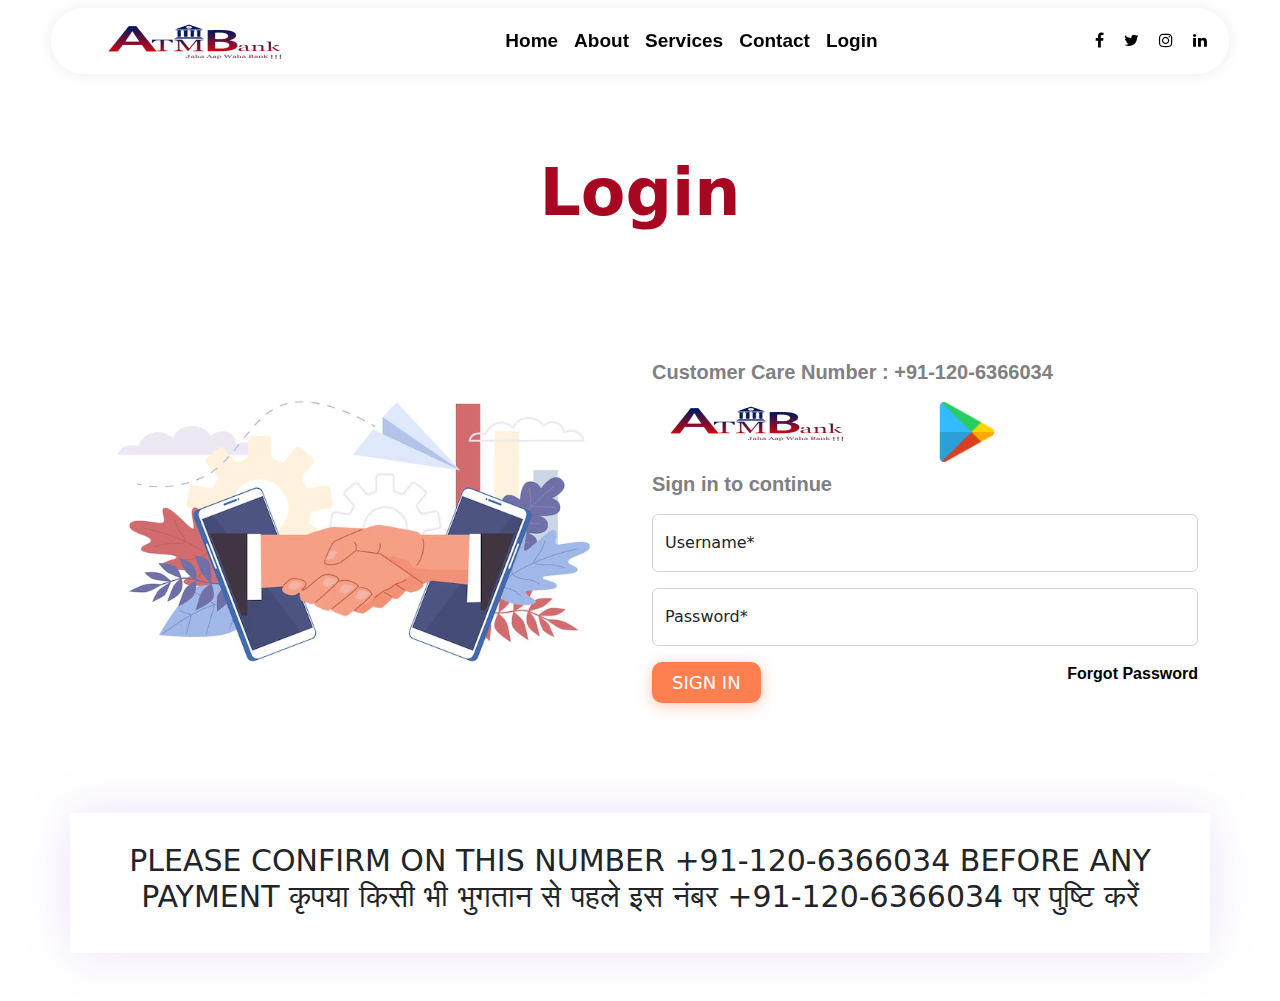
<file: login.html>
<!DOCTYPE html>
<html lang="en">
<head>
    <meta charset="UTF-8">
    <meta http-equiv="X-UA-Compatible" content="IE=edge">
    <meta name="viewport" content="width=device-width, initial-scale=1.0">
    <link rel="stylesheet" href="https://cdnjs.cloudflare.com/ajax/libs/font-awesome/4.7.0/css/font-awesome.min.css">
    <link rel="preconnect" href="https://fonts.googleapis.com">
    <link rel="stylesheet" href="assets/css/responsive.css">
    <link rel="stylesheet" href="assets/css/css.css">
    <link rel="stylesheet" href="assets/css/style.css">
    <title>Login - Welcome ! To ATMBank</title>
</head>
<body>
    
  <header>
      <div class="">
      <nav class="navbar navbar-expand-lg edit-nav fixed-top">
            <div class="container-fluid another-nav">
              <a class="navbar-brand" href="index.html">
                  <img src="assets/images/logo.png" alt="">
              </a>
              <button class="navbar-toggler" type="button" data-bs-toggle="collapse" data-bs-target="#navbarSupportedContent" aria-controls="navbarSupportedContent" aria-expanded="false" aria-label="Toggle navigation">
                <span class="navbar-toggler-icon"></span>
              </button>
              <div class="collapse navbar-collapse" id="navbarSupportedContent">
                <ul class="navbar-nav  mb-2 mb-lg-0 nav-ul" >
                  <li class="nav-item">
                    <a class="nav-link " aria-current="page" href="index.html">Home</a>
                  </li>
                  <li class="nav-item">
                    <a class="nav-link" href="about.html">About</a>
                  </li>
                  
                  <li class="nav-item">
                    <a  class="nav-link " href="service.html">Services</a>
                  </li>
                  <li class="nav-item">
                    <a class="nav-link " href="contact.html">Contact</a>
                  </li>
                  <li class="nav-item">
                    <a class="nav-link " href="login.html">Login</a>
                  </li>
                </ul>
                <div class="d-flex social-nav">
                  <a href="https://www.facebook.com/RainetTechnology.ClicknCash/">  <i class="fa fa-facebook" aria-hidden="true"></i></a> 
                  <a href="https://twitter.com/RAINETTECHNOLO1">  <i class="fa fa-twitter" aria-hidden="true"></i></a> 
                  <a href="https://www.instagram.com/clickncash20/"> <i class="fa fa-instagram" aria-hidden="true"></i></a> 
                   <a href="https://www.linkedin.com/in/rainet-technology-private-limited-clickncash/"><i class="fa fa-linkedin" aria-hidden="true"></i></a> 
                 
                </div>
              
             
              </div>
           
            </div>
          </nav>
          <div class="banner-text">
            <h1><span>Login</h1>
        </div>
     
      </div>
  </header>

<section class="main-about">
    <div class="container">
       <div class="row">
           <div class="col-md-6">
           <div class="">
               <img src="assets/images/login-img.webp" class="img-fluid" alt="">
           </div>
           </div>
           <div class="col-md-6">
            <div class="login-form-section">
                <h3>Customer Care Number : +91-120-6366034</h3>
                <div class="row">
                    <div class="col-md-6">
                        <img src="assets/images/logo.png" class="img-fluid" alt="">
                    </div>
                    <div class="col-md-6">
                        <img src="assets/images/playstore (1).png" class="" style="width: 60px;" alt="">
                    </div>
                </div>
                <h3>Sign in to continue</h3>
                <div class="my-form">
                    <form action="">
                        <div class="form-floating">
                            <input type="text" name="" id="" placeholder="Username*" class="form-control">
                            <label for="">Username*</label>
                        </div>
                        <div class="form-floating mt-3">
                            <input type="password" name="" id="" placeholder="Password*" class="form-control">
                            <label for="">Password*</label>
                        </div>
                      <button class="submit mt-3 form-btn">SIGN IN</button>
                    <a href="" class="forget">  <span class="float-end mt-3 ">Forgot Password</span></a>
                    </form>
                </div>
            </div>
            


           </div>
       </div>
    </div>
</section>

<section>
    <div class="container my-container">
        <div class="row">
           <h1 style="font-size: 30px;
           text-align: center;">PLEASE CONFIRM ON THIS NUMBER +91-120-6366034 BEFORE ANY PAYMENT
            कृपया किसी भी भुगतान से पहले इस नंबर +91-120-6366034 पर पुष्टि करें</h1>
         
           
        </div>
    </div>
</section>
<br><br>

    <script src="assets/js/js.js"></script>
</body>
</html>
</file>
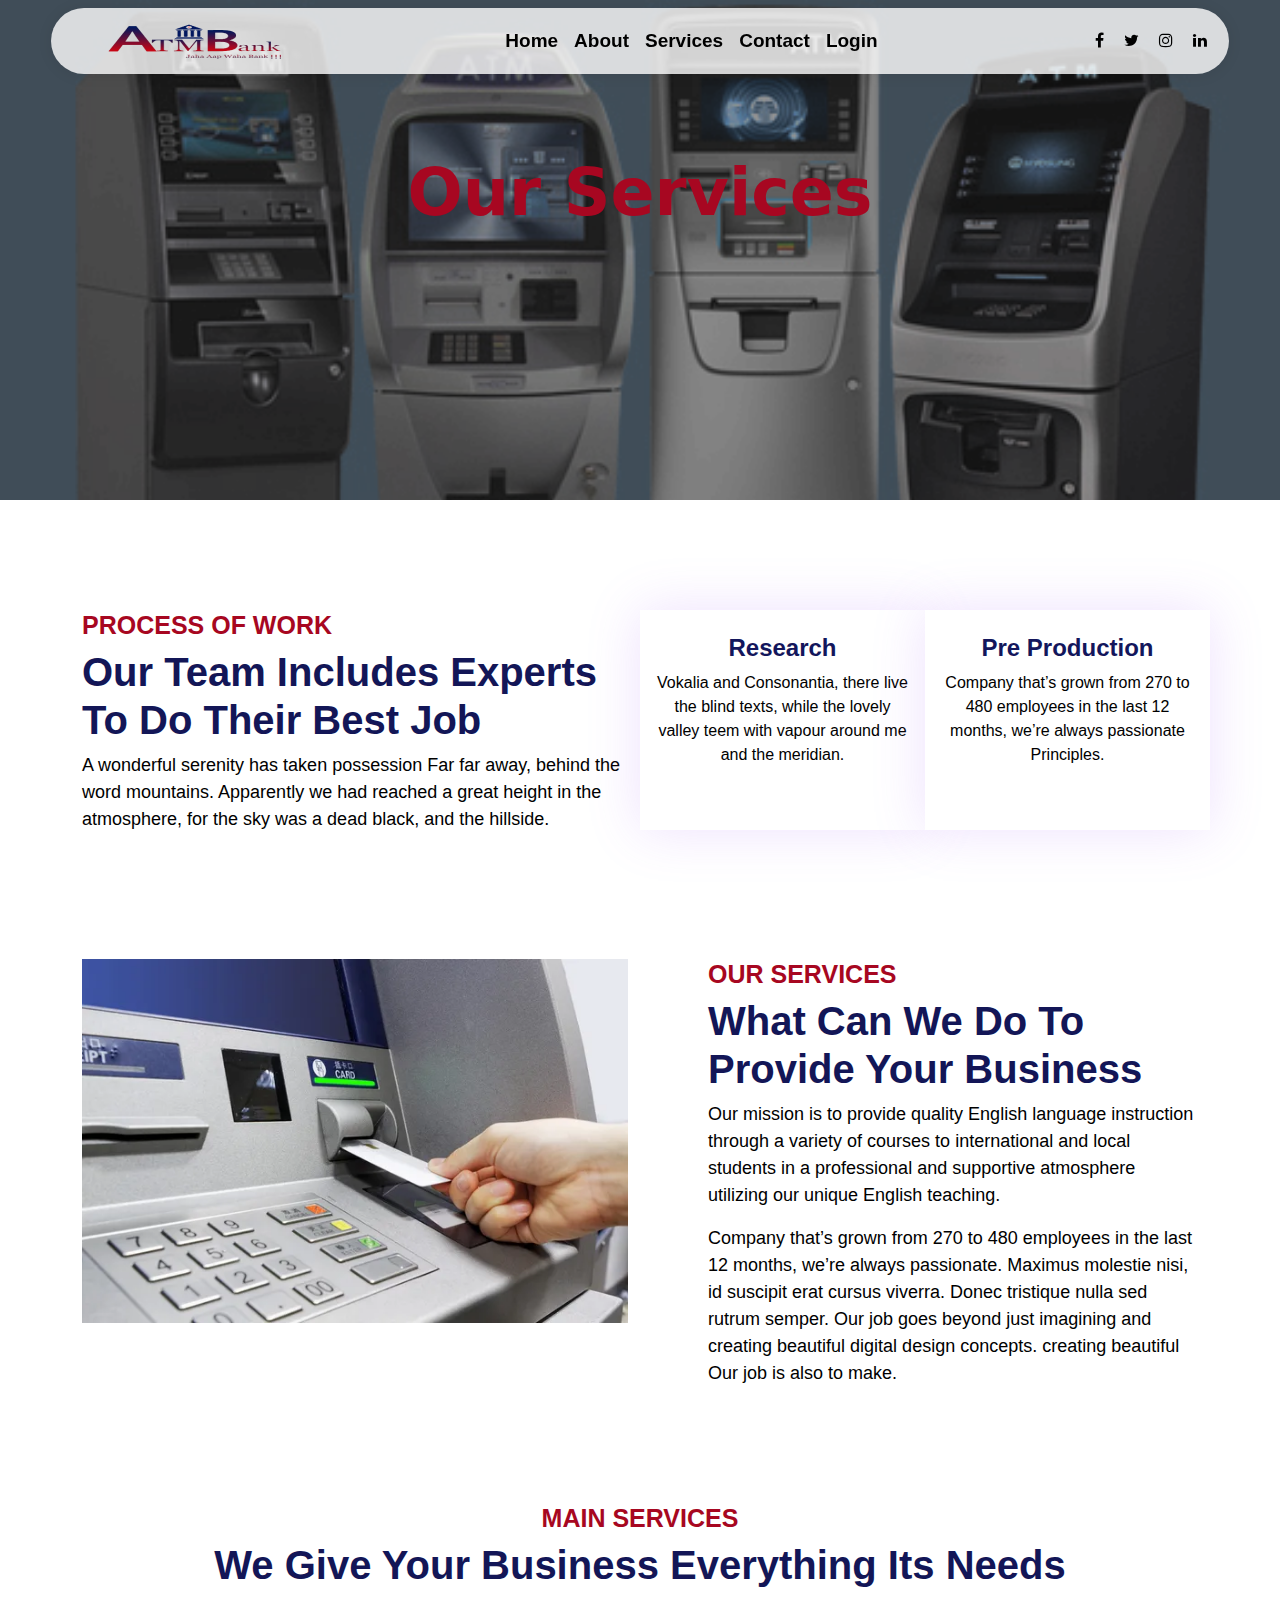
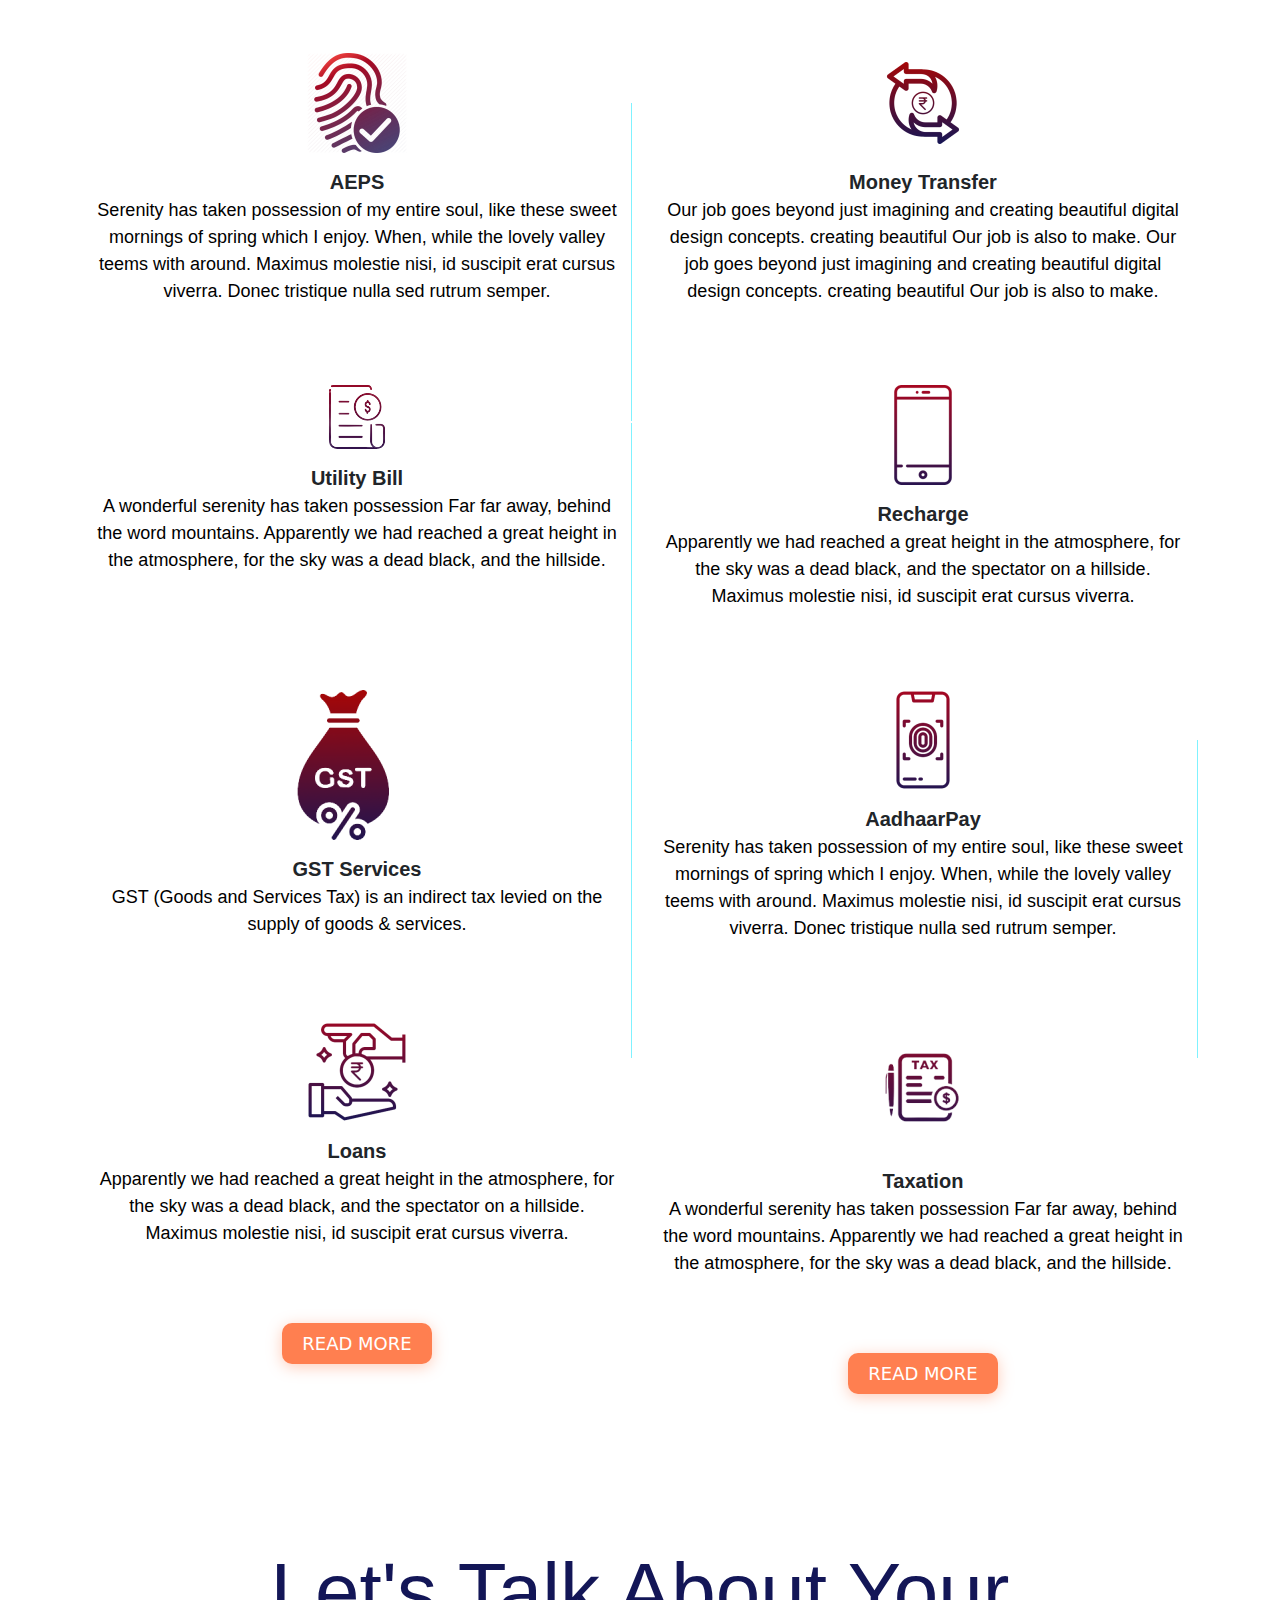
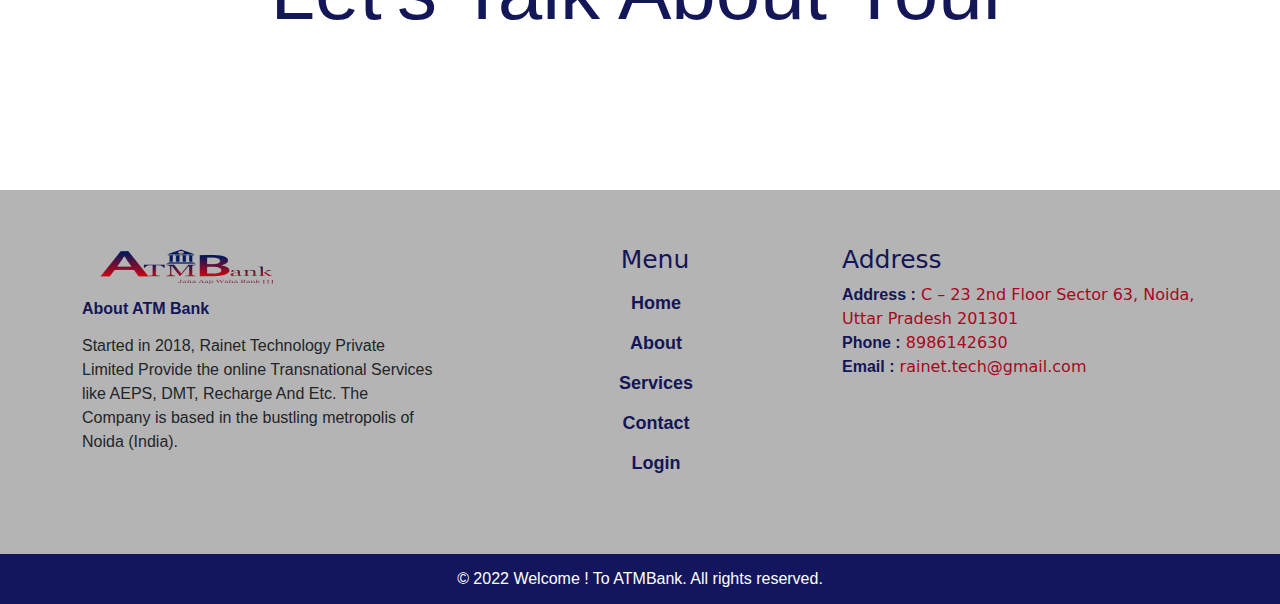
<file: service.html>
<!DOCTYPE html>
<html lang="en">
<head>
    <meta charset="UTF-8">
    <meta http-equiv="X-UA-Compatible" content="IE=edge">
    <meta name="viewport" content="width=device-width, initial-scale=1.0">
    <link rel="stylesheet" href="https://cdnjs.cloudflare.com/ajax/libs/font-awesome/4.7.0/css/font-awesome.min.css">
    <link rel="preconnect" href="https://fonts.googleapis.com">
    <link rel="stylesheet" href="assets/css/responsive.css">
    <link rel="stylesheet" href="assets/css/css.css">
    <link rel="stylesheet" href="assets/css/style.css">
    <title>Service Welcome ! To ATMBank</title>
</head>
<body>
    
  <header>
      <div class="banner-section service-banner ">
      <nav class="navbar navbar-expand-lg edit-nav fixed-top">
            <div class="container-fluid another-nav">
              <a class="navbar-brand" href="index.html">
                  <img src="assets/images/logo.png" alt="">
              </a>
              <button class="navbar-toggler" type="button" data-bs-toggle="collapse" data-bs-target="#navbarSupportedContent" aria-controls="navbarSupportedContent" aria-expanded="false" aria-label="Toggle navigation">
                <span class="navbar-toggler-icon"></span>
              </button>
              <div class="collapse navbar-collapse" id="navbarSupportedContent">
                <ul class="navbar-nav  mb-2 mb-lg-0 nav-ul" >
                  <li class="nav-item">
                    <a class="nav-link " aria-current="page" href="index.html">Home</a>
                  </li>
                  <li class="nav-item">
                    <a class="nav-link" href="about.html">About</a>
                  </li>
                  
                  <li class="nav-item">
                    <a  class="nav-link " href="service.html">Services</a>
                  </li>
                  <li class="nav-item">
                    <a class="nav-link " href="contact.html">Contact</a>
                  </li>
                  <li class="nav-item">
                    <a class="nav-link " href="login.html">Login</a>
                  </li>
                </ul>
                <div class="d-flex social-nav">
                  <a href="https://www.facebook.com/RainetTechnology.ClicknCash/">  <i class="fa fa-facebook" aria-hidden="true"></i></a> 
                  <a href="https://twitter.com/RAINETTECHNOLO1">  <i class="fa fa-twitter" aria-hidden="true"></i></a> 
                  <a href="https://www.instagram.com/clickncash20/"> <i class="fa fa-instagram" aria-hidden="true"></i></a> 
                   <a href="https://www.linkedin.com/in/rainet-technology-private-limited-clickncash/"><i class="fa fa-linkedin" aria-hidden="true"></i></a> 
                 
                </div>
              
             
              </div>
           
            </div>
          </nav>
          <div class="banner-text">
            <h1><span> Our Services</h1>
        </div>
      
      </div>
  </header>




  <section class="main-about">
    <div class="container">
       <div class="row">
           <div class="col-md-6">
            <div class="title-heading about-heading">
                <h4>PROCESS OF WORK</h4>
                <h2>Our Team Includes Experts To Do Their Best Job</h2>
                <p>A wonderful serenity has taken possession Far far away, behind the word mountains. Apparently we had reached a great height in the atmosphere, for the sky was a dead black, and the hillside.</p>
            
            </div>
           </div>
           <div class="col-md-3 service-div ">
            <h4>Research</h4>
            <p>Vokalia and Consonantia, there live the blind texts, while the lovely valley teem with vapour around me and the meridian.</p>
           </div>
           <div class="col-md-3 service-div">
            <h4>Pre Production</h4>
            <p>Company that’s grown from 270 to 480 employees in the last 12 months, we’re always passionate Principles.</p>
        </div>
       </div>
    </div>
</section>


<section class="work">

    <div class="container">
        <div class="row ">
            <div class="col-md-6 ">
                <div class="work-img">
                    <img src="assets/images/service-atm.jpg" class="img-fluid" alt="">
                </div>
            </div>
            <div class="col-md-6 ">
                <div class="work-content">
                    <div class="title-heading">
                        <h4>OUR SERVICES</h4>
                        <h2>What Can We Do To Provide Your Business</h2>
                        <p>Our mission is to provide quality English language instruction through a variety of courses to international and local students in a professional and supportive atmosphere utilizing our unique English teaching.</p>
                        <p>Company that’s grown from 270 to 480 employees in the last 12 months, we’re always passionate. Maximus molestie nisi, id suscipit erat cursus viverra. Donec tristique nulla sed rutrum semper. Our job goes beyond just imagining and creating beautiful digital design concepts. creating beautiful Our job is also to make.</p>
                    </div>
                </div>
            </div>
        </div>
    </div>

</section>




<section class="service">

    <div class="container">
        <div class="title-heading text-center">
            <h4>MAIN SERVICES</h4>
            <h2 class="text-center">We Give Your Business Everything Its Needs</h2>
        </div>

        <div class="row g-3 text-center mt-5">
            <div class="col-md-6">
                <div class="service-box service-page-box">
                    <div class="icon">
                            <img src="assets/images/aeps.png" alt="">

                    </div>
                    <div class="box-content">
                        <strong >AEPS</strong>
                        <p>Serenity has taken possession of my entire soul, like these sweet mornings of spring which I enjoy. When, while the lovely valley teems with around. Maximus molestie nisi, id suscipit erat cursus viverra. Donec tristique nulla sed rutrum semper.</p>
                    </div>
                </div>
            </div>
            <div class="col-md-6">
                <div class="service-box">
                    <div class="icon">
                        <img src="assets/images/money-transfer.png" alt="">
                    </div>
                    <div class="box-content">
                        <strong >Money Transfer</strong>
                        <p>Our job goes beyond just imagining and creating beautiful digital design concepts. creating beautiful Our job is also to make. Our job goes beyond just imagining and creating beautiful digital design concepts. creating beautiful Our job is also to make.</p>
                    </div>
                </div>
            </div>
           

        </div>

        <div class="row g-3 text-center mt-5">
            <div class="col-md-6">
                <div class="service-box service-page-box">
                    <div class="icon">
                        <img src="assets/images/utility-bill.png" alt="">
                    </div>
                    <div class="box-content">
                        <strong >Utility Bill</strong>
                        <p>A wonderful serenity has taken possession Far far away, behind the word mountains. Apparently we had reached a great height in the atmosphere, for the sky was a dead black, and the hillside.</p>
                    </div>
                </div>
            </div>

            <div class="col-md-6">
                <div class="service-box">
                    <div class="icon">
                            <img src="assets/images/recharge.png" alt="">
                    </div>
                    <div class="box-content">
                        <strong >Recharge</strong>
                        <p>Apparently we had reached a great height in the atmosphere, for the sky was a dead black, and the spectator on a hillside. Maximus molestie nisi, id suscipit erat cursus viverra.</p>
                    </div>
                </div>
            </div>
           
            

        </div>

        <div class="row g-3 text-center mt-5">
            <div class="col-md-6 ">
                <div class="service-box service-page-box">
                    <div class="icon">
                            <img src="assets/images/gst.png" alt="">
                    </div>
                    <div class="box-content">
                        <strong >GST Services</strong>
                        <p>GST (Goods and Services Tax) is an indirect tax levied on the supply of goods & services.</p>
                    </div>
                </div>
            </div>
            <div class="col-md-6">
                <div class="service-box service-page-box">
                    <div class="icon">
                        <img src="assets/images/aadhar-pay.png" alt="">
                    </div>
                    <div class="box-content">
                        <strong >AadhaarPay</strong>
                        <p>Serenity has taken possession of my entire soul, like these sweet mornings of spring which I enjoy. When, while the lovely valley teems with around. Maximus molestie nisi, id suscipit erat cursus viverra. Donec tristique nulla sed rutrum semper.</p>
                    </div>
                   
                </div>
            </div>
           
         
            

        </div>
        <div class="row g-3 text-center mt-5">
            
            <div class="col-md-6">
                <div class="service-box ">
                    <div class="icon">
                        <img src="assets/images/loan.png" alt="">
                    </div>
                    <div class="box-content">
                        <strong >Loans</strong>
                        <p>Apparently we had reached a great height in the atmosphere, for the sky was a dead black, and the spectator on a hillside. Maximus molestie nisi, id suscipit erat cursus viverra.</p>
                    </div>
                    <a href="loan.html"><button class="form-btn">Read More</button></a>
                </div>
            </div>
            <div class="col-md-6">
                <div class="service-box">
                    <div class="icon">
                        <img src="assets/images/taxain.png" alt="">
                    </div>
                    <div class="box-content">
                        <strong class="pt-5">Taxation</strong>
                        <p>A wonderful serenity has taken possession Far far away, behind the word mountains. Apparently we had reached a great height in the atmosphere, for the sky was a dead black, and the hillside.</p>
                    </div>
                    <a href="taxation.html"><button class="form-btn">Read More</button></a>
                </div>
            </div>
          
        </div>

      
    </div>

</section>


 
<!-- 
            -->



<section>
    <div class="container">
        <div class="row text-center">
            <div class="col-md-12">
                <div class="head">
                    <h1>Let's Talk About Your</h1>
                </div>
            </div>
        </div>
    </div>
</section>


<footer>
    <div class="container">
        <div class="row">
            <div class="col-md-4">
                <div class="footer-logo">
                 <a href="">   <img src="assets/images/logo.png" alt="" style="padding-bottom: 10px"></a>
                </div>
                <strong>About ATM Bank</strong>
                <div class="footer-intro">
                    <p>Started in 2018, Rainet Technology Private Limited Provide the online Transnational Services like AEPS, DMT, Recharge And Etc. The Company is based in the bustling metropolis of Noida (India).</p>
                </div>
            </div>
            <div class="col-md-4 text-center">
                
                <h5 style="margin-left: 30px;
                font-size: 25px;color: #131657;">Menu</h5>
             <ul class="">
                 <li><a href="index.html"> Home</a></li>
                 <li><a href="about.html"> About</a></li>
                 <li><a href="service.html"> Services</a></li>
                 <li><a href="contact.html"> Contact</a></li>
                 <li><a href="login.html"> Login</a></li>
             </ul>
            </div>
            <div class="col-md-4 ">
                <div class="add">

              
                <h5 style="
                font-size: 25px;color: #131657;">Address</h5>
                <strong>Address :</strong> 
                <span style="color: #A70721">C – 23 2nd Floor Sector 63, Noida, Uttar Pradesh 201301</span> <br>
                <strong>Phone :</strong> 
                <span style="color: #A70721" >8986142630</span><br>
                <strong>Email :</strong> 
                <span style="color: #A70721">rainet.tech@gmail.com</span>
            </div>
        </div>
        </div>
    </div>
</footer>
<div class="sub-footer">
    <p>© 2022 Welcome ! To ATMBank. All rights reserved.</p>
</div>


    <script src="assets/js/js.js"></script>
</body>
</html>
</file>
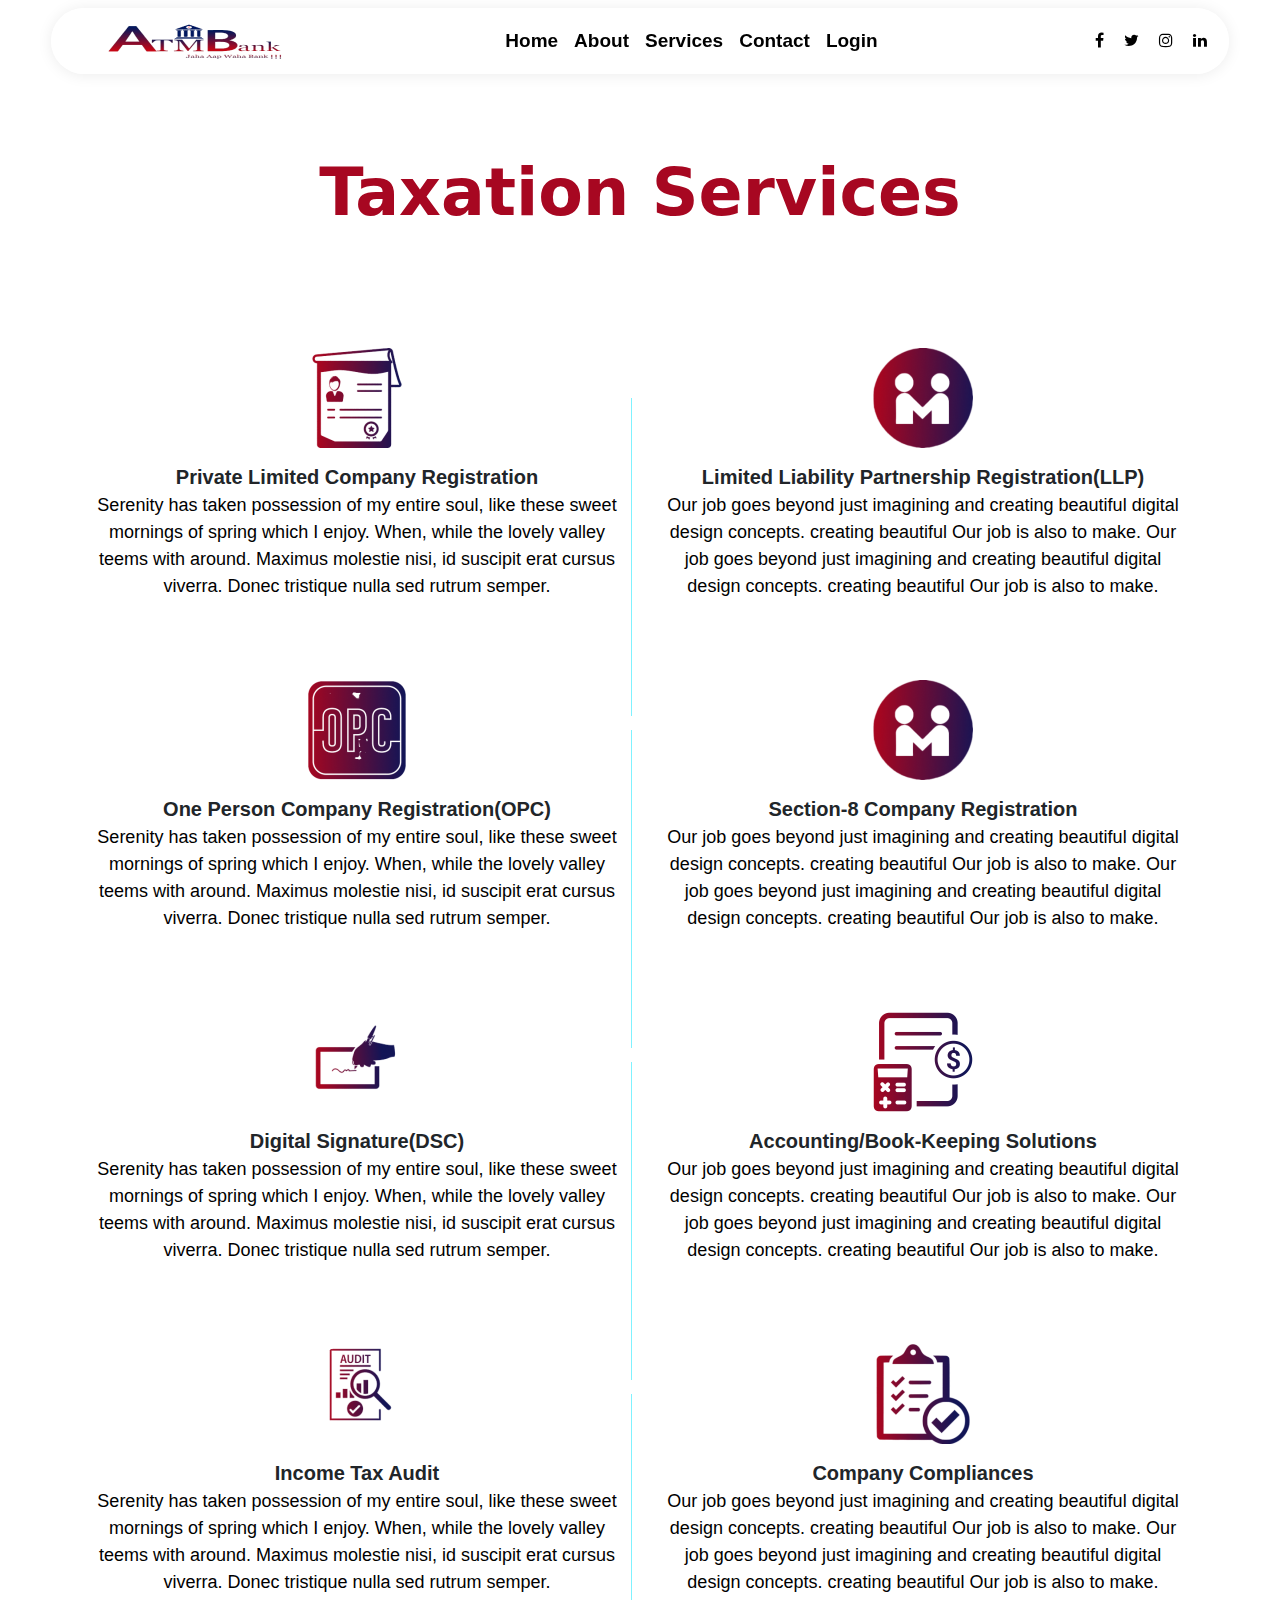
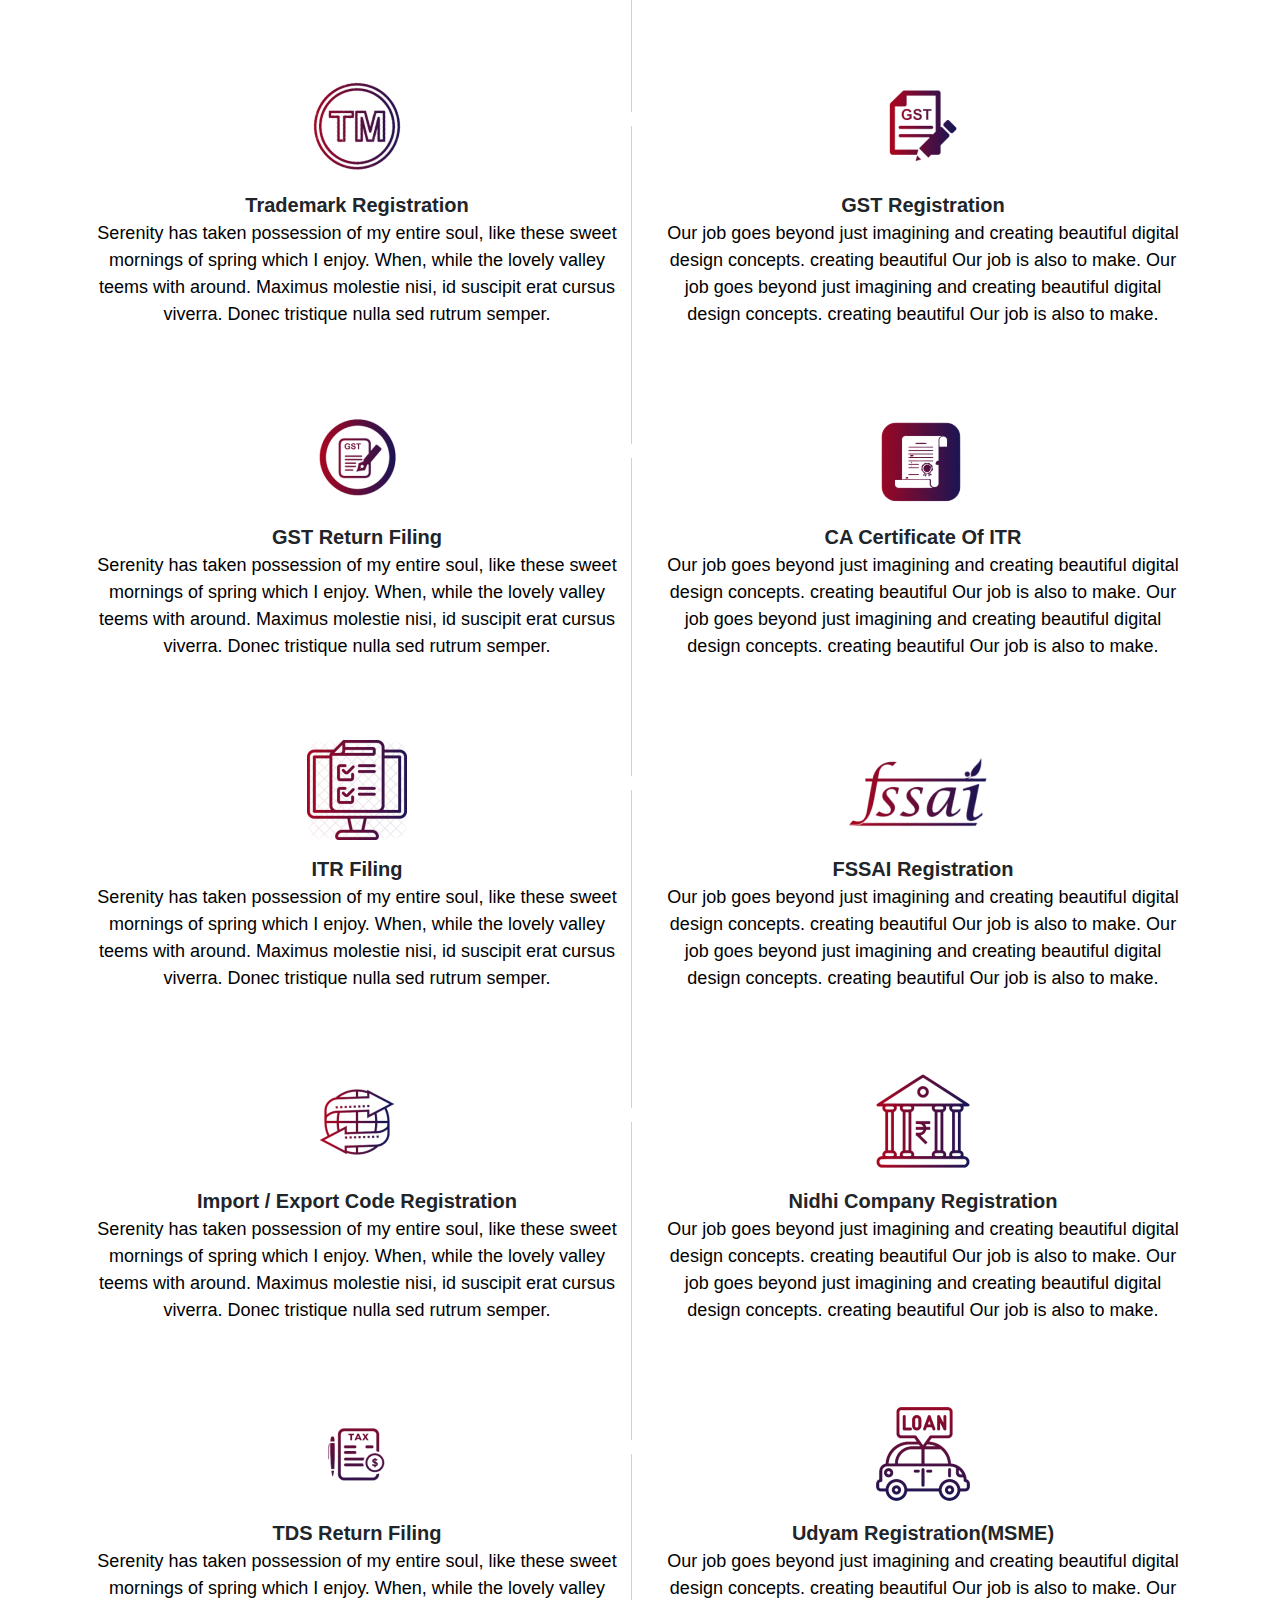
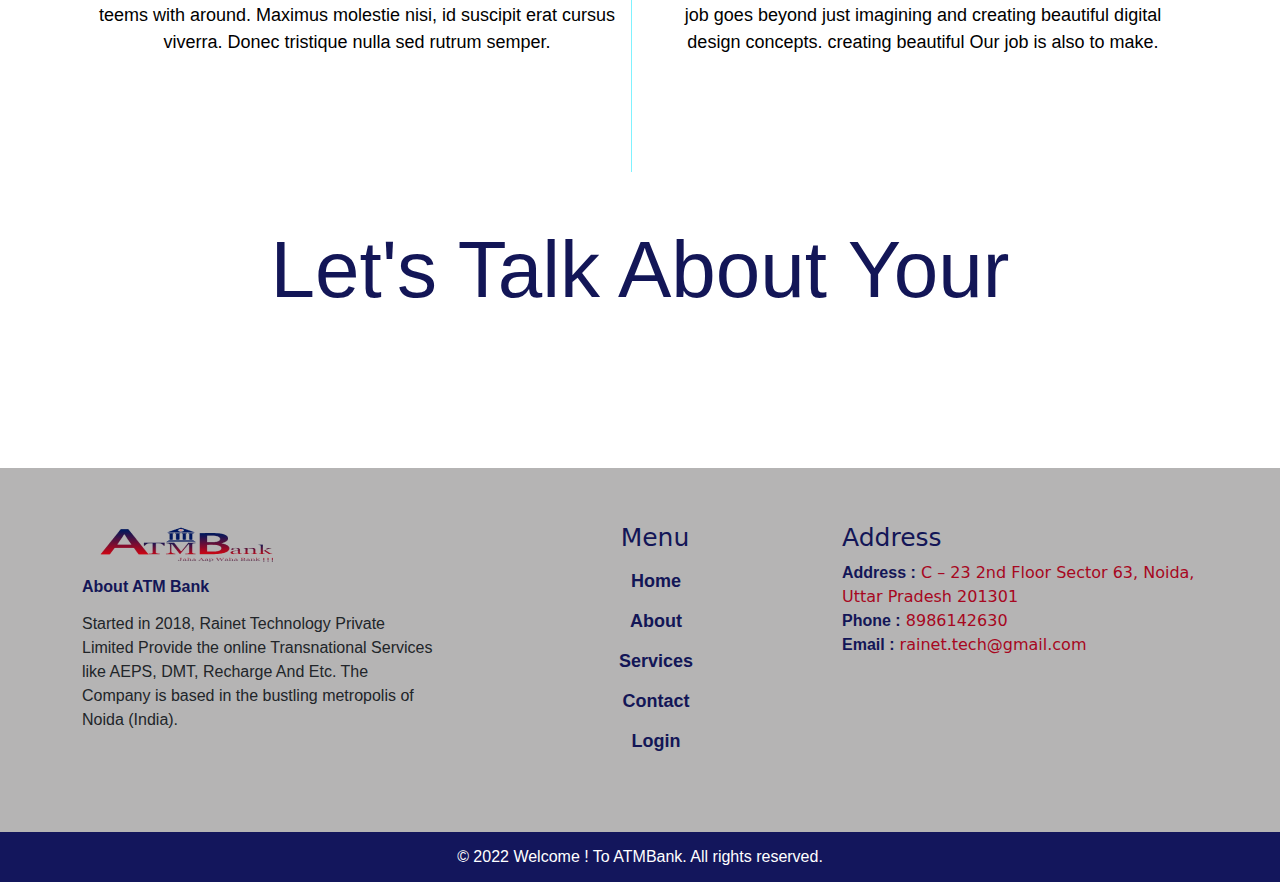
<file: taxation.html>
<!DOCTYPE html>
<html lang="en">
<head>
    <meta charset="UTF-8">
    <meta http-equiv="X-UA-Compatible" content="IE=edge">
    <meta name="viewport" content="width=device-width, initial-scale=1.0">
    <link rel="stylesheet" href="https://cdnjs.cloudflare.com/ajax/libs/font-awesome/4.7.0/css/font-awesome.min.css">
    <link rel="preconnect" href="https://fonts.googleapis.com">
    <link rel="stylesheet" href="assets/css/responsive.css">
    <link rel="stylesheet" href="assets/css/css.css">
    <link rel="stylesheet" href="assets/css/style.css">
    <title>Taxation Service</title>
</head>
<body>
    
  <header>
      <div class="  ">
      <nav class="navbar navbar-expand-lg edit-nav fixed-top">
            <div class="container-fluid another-nav">
              <a class="navbar-brand" href="index.html">
                  <img src="assets/images/logo.png" alt="">
              </a>
              <button class="navbar-toggler" type="button" data-bs-toggle="collapse" data-bs-target="#navbarSupportedContent" aria-controls="navbarSupportedContent" aria-expanded="false" aria-label="Toggle navigation">
                <span class="navbar-toggler-icon"></span>
              </button>
              <div class="collapse navbar-collapse" id="navbarSupportedContent">
                <ul class="navbar-nav  mb-2 mb-lg-0 nav-ul" >
                  <li class="nav-item">
                    <a class="nav-link " aria-current="page" href="index.html">Home</a>
                  </li>
                  <li class="nav-item">
                    <a class="nav-link" href="about.html">About</a>
                  </li>
                  
                  <li class="nav-item">
                    <a  class="nav-link " href="service.html">Services</a>
                  </li>
                  <li class="nav-item">
                    <a class="nav-link " href="contact.html">Contact</a>
                  </li>
                  <li class="nav-item">
                    <a class="nav-link " href="login.html">Login</a>
                  </li>
                </ul>
                <div class="d-flex social-nav">
                  <a href="https://www.facebook.com/RainetTechnology.ClicknCash/">  <i class="fa fa-facebook" aria-hidden="true"></i></a> 
                  <a href="https://twitter.com/RAINETTECHNOLO1">  <i class="fa fa-twitter" aria-hidden="true"></i></a> 
                  <a href="https://www.instagram.com/clickncash20/"> <i class="fa fa-instagram" aria-hidden="true"></i></a> 
                   <a href="https://www.linkedin.com/in/rainet-technology-private-limited-clickncash/"><i class="fa fa-linkedin" aria-hidden="true"></i></a> 
                 
                </div>
              
             
              </div>
           
            </div>
          </nav>
          <div class="banner-text">
            <h1><span>Taxation Services</h1>
        </div>
      
      </div>
  </header>



<section class="service">

    <div class="container">
     
        <div class="row g-3 text-center mt-5">
            <div class="col-md-6">
                <div class="service-box service-page-box">
                    <div class="icon">
                            <img src="assets/images/company-registeration.png" alt="">

                    </div>
                    <div class="box-content">
                        <strong >Private Limited Company Registration</strong>
                        <p>
                            Serenity has taken possession of my entire soul, like these sweet mornings of spring which I enjoy. When, while the lovely valley teems with around. Maximus molestie nisi, id suscipit erat cursus viverra. Donec tristique nulla sed rutrum semper.</p>
                    </div>
                </div>
            </div>
            <div class="col-md-6">
                <div class="service-box">
                    <div class="icon">
                        <img src="assets/images/partnership-registeration.png" alt="">
                    </div>
                    <div class="box-content">
                        <strong >Limited Liability Partnership Registration(LLP)</strong>
                        <p>
                            Our job goes beyond just imagining and creating beautiful digital design concepts. creating beautiful Our job is also to make. Our job goes beyond just imagining and creating beautiful digital design concepts. creating beautiful Our job is also to make.</p>
                    </div>
                </div>
            </div>
           

        </div>

        <div class="row g-3 text-center mt-5">
            <div class="col-md-6">
                <div class="service-box service-page-box">
                    <div class="icon">
                        <img src="assets/images/opc.png" alt="">
                    </div>
                    <div class="box-content">
                        <strong >One Person Company Registration(OPC)</strong>
                        <p>
                            Serenity has taken possession of my entire soul, like these sweet mornings of spring which I enjoy. When, while the lovely valley teems with around. Maximus molestie nisi, id suscipit erat cursus viverra. Donec tristique nulla sed rutrum semper.</p>
                    </div>
                </div>
            </div>

            <div class="col-md-6">
                <div class="service-box">
                    <div class="icon">
                            <img src="assets/images/partnership-registeration.png" alt="">
                    </div>
                    <div class="box-content">
                        <strong >Section-8 Company Registration</strong>
                        <p>
                            Our job goes beyond just imagining and creating beautiful digital design concepts. creating beautiful Our job is also to make. Our job goes beyond just imagining and creating beautiful digital design concepts. creating beautiful Our job is also to make.</p>
                    </div>
                </div>
            </div>
           
            

        </div>

        <div class="row g-3 text-center mt-5">
            <div class="col-md-6 ">
                <div class="service-box service-page-box">
                    <div class="icon">
                            <img src="assets/images/digital signature.png" alt="">
                    </div>
                    <div class="box-content">
                        <strong >Digital Signature(DSC)</strong>
                        <p>
                            Serenity has taken possession of my entire soul, like these sweet mornings of spring which I enjoy. When, while the lovely valley teems with around. Maximus molestie nisi, id suscipit erat cursus viverra. Donec tristique nulla sed rutrum semper.</p>
                    </div>
                </div>
            </div>
            <div class="col-md-6">
                <div class="service-box ">
                    <div class="icon">
                        <img src="assets/images/accounting-book.png" alt="">
                    </div>
                    <div class="box-content">
                        <strong >Accounting/Book-Keeping Solutions</strong>
                        <p>
                            Our job goes beyond just imagining and creating beautiful digital design concepts. creating beautiful Our job is also to make. Our job goes beyond just imagining and creating beautiful digital design concepts. creating beautiful Our job is also to make.</p>
                    </div>
                </div>
            </div>
         
            

        </div>
        <div class="row g-3 text-center mt-5">
            <div class="col-md-6">
                <div class="service-box service-page-box">
                    <div class="icon">
                        <img src="assets/images/tax-audit.png" alt="">
                    </div>
                    <div class="box-content">
                        <strong >Income Tax Audit</strong>
                        <p>
                            Serenity has taken possession of my entire soul, like these sweet mornings of spring which I enjoy. When, while the lovely valley teems with around. Maximus molestie nisi, id suscipit erat cursus viverra. Donec tristique nulla sed rutrum semper.</p>
                    </div>
                </div>
            </div>
            <div class="col-md-6">
                <div class="service-box">
                    <div class="icon">
                        <img src="assets/images/company-complinces.png" alt="">
                    </div>
                    <div class="box-content">
                        <strong >Company Compliances</strong>
                        <p>
                            Our job goes beyond just imagining and creating beautiful digital design concepts. creating beautiful Our job is also to make. Our job goes beyond just imagining and creating beautiful digital design concepts. creating beautiful Our job is also to make.</p>
                    </div>
                </div>
            </div>
        </div>
        <div class="row g-3 text-center mt-5">
            <div class="col-md-6">
                <div class="service-box service-page-box">
                    <div class="icon">
                        <img src="assets/images/trademark-registeration.png" alt="">
                    </div>
                    <div class="box-content">
                        <strong >Trademark Registration</strong>
                        <p>
                            Serenity has taken possession of my entire soul, like these sweet mornings of spring which I enjoy. When, while the lovely valley teems with around. Maximus molestie nisi, id suscipit erat cursus viverra. Donec tristique nulla sed rutrum semper.</p>
                    </div>
                </div>
            </div>
            <div class="col-md-6">
                <div class="service-box">
                    <div class="icon">
                        <img src="assets/images/gst-registration.png" alt="">
                    </div>
                    <div class="box-content">
                        <strong >GST Registration</strong>
                        <p>
                            Our job goes beyond just imagining and creating beautiful digital design concepts. creating beautiful Our job is also to make. Our job goes beyond just imagining and creating beautiful digital design concepts. creating beautiful Our job is also to make.</p>
                    </div>
                </div>
            </div>
        </div>

        <div class="row g-3 text-center mt-5">
            <div class="col-md-6">
                <div class="service-box service-page-box">
                    <div class="icon">
                        <img src="assets/images/gst-return.png" alt="">
                    </div>
                    <div class="box-content">
                        <strong >GST Return Filing</strong>
                        <p>
                            Serenity has taken possession of my entire soul, like these sweet mornings of spring which I enjoy. When, while the lovely valley teems with around. Maximus molestie nisi, id suscipit erat cursus viverra. Donec tristique nulla sed rutrum semper.</p>
                    </div>
                </div>
            </div>
            <div class="col-md-6">
                <div class="service-box">
                    <div class="icon">
                        <img src="assets/images/ca-certificate.png" alt="">
                    </div>
                    <div class="box-content">
                        <strong >CA Certificate Of ITR</strong>
                        <p>
                            Our job goes beyond just imagining and creating beautiful digital design concepts. creating beautiful Our job is also to make. Our job goes beyond just imagining and creating beautiful digital design concepts. creating beautiful Our job is also to make.</p>
                    </div>
                </div>
            </div>
        </div>

        <div class="row g-3 text-center mt-5">
            <div class="col-md-6">
                <div class="service-box service-page-box">
                    <div class="icon">
                        <img src="assets/images/itr.png" alt="">
                    </div>
                    <div class="box-content">
                        <strong >ITR Filing</strong>
                        <p>
                            Serenity has taken possession of my entire soul, like these sweet mornings of spring which I enjoy. When, while the lovely valley teems with around. Maximus molestie nisi, id suscipit erat cursus viverra. Donec tristique nulla sed rutrum semper.</p>
                    </div>
                </div>
            </div>
            <div class="col-md-6">
                <div class="service-box">
                    <div class="icon">
                        <img src="assets/images/fssai.png" alt="">
                    </div>
                    <div class="box-content">
                        <strong >FSSAI Registration</strong>
                        <p>
                            Our job goes beyond just imagining and creating beautiful digital design concepts. creating beautiful Our job is also to make. Our job goes beyond just imagining and creating beautiful digital design concepts. creating beautiful Our job is also to make.</p>
                    </div>
                </div>
            </div>
        </div>

        <div class="row g-3 text-center mt-5">
            <div class="col-md-6">
                <div class="service-box service-page-box">
                    <div class="icon">
                        <img src="assets/images/import.png" alt="">
                    </div>
                    <div class="box-content">
                        <strong >Import / Export Code Registration</strong>
                        <p>
                            Serenity has taken possession of my entire soul, like these sweet mornings of spring which I enjoy. When, while the lovely valley teems with around. Maximus molestie nisi, id suscipit erat cursus viverra. Donec tristique nulla sed rutrum semper.</p>
                    </div>
                </div>
            </div>
            <div class="col-md-6">
                <div class="service-box">
                    <div class="icon">
                        <img src="assets/images/nidhi-company.png" alt="">
                    </div>
                    <div class="box-content">
                        <strong >Nidhi Company Registration</strong>
                        <p>
                            Our job goes beyond just imagining and creating beautiful digital design concepts. creating beautiful Our job is also to make. Our job goes beyond just imagining and creating beautiful digital design concepts. creating beautiful Our job is also to make.</p>
                    </div>
                </div>
            </div>
        </div>

        <div class="row g-3 text-center mt-5">
            <div class="col-md-6">
                <div class="service-box service-page-box">
                    <div class="icon">
                        <img src="assets/images/tds-return.png" alt="">
                    </div>
                    <div class="box-content">
                        <strong >TDS Return Filing</strong>
                        <p>
                            Serenity has taken possession of my entire soul, like these sweet mornings of spring which I enjoy. When, while the lovely valley teems with around. Maximus molestie nisi, id suscipit erat cursus viverra. Donec tristique nulla sed rutrum semper.</p>
                    </div>
                </div>
            </div>
            <div class="col-md-6">
                <div class="service-box">
                    <div class="icon">
                        <img src="assets/images/udyam.png" alt="">
                    </div>
                    <div class="box-content">
                        <strong >Udyam Registration(MSME)</strong>
                        <p>
                            Our job goes beyond just imagining and creating beautiful digital design concepts. creating beautiful Our job is also to make. Our job goes beyond just imagining and creating beautiful digital design concepts. creating beautiful Our job is also to make.</p>
                    </div>
                </div>
            </div>
        </div>

    </div>

</section>


 

<section>
    <div class="container">
        <div class="row text-center">
            <div class="col-md-12">
                <div class="head">
                    <h1>Let's Talk About Your</h1>
                </div>
            </div>
        </div>
    </div>
</section>


<footer>
    <div class="container">
        <div class="row">
            <div class="col-md-4">
                <div class="footer-logo">
                 <a href="">   <img src="assets/images/logo.png" alt="" style="padding-bottom: 10px"></a>
                </div>
                <strong>About ATM Bank</strong>
                <div class="footer-intro">
                    <p>Started in 2018, Rainet Technology Private Limited Provide the online Transnational Services like AEPS, DMT, Recharge And Etc. The Company is based in the bustling metropolis of Noida (India).</p>
                </div>
            </div>
            <div class="col-md-4 text-center">
                
                <h5 style="margin-left: 30px;
                font-size: 25px;color: #131657;">Menu</h5>
           <ul class="">
                 <li><a href="index.html"> Home</a></li>
                 <li><a href="about.html"> About</a></li>
                 <li><a href="service.html"> Services</a></li>
                 <li><a href="contact.html"> Contact</a></li>
                 <li><a href="login.html"> Login</a></li>
             </ul>
            </div>
            <div class="col-md-4 ">
                <div class="add">

              
                <h5 style="
                font-size: 25px;color: #131657;">Address</h5>
                <strong>Address :</strong> 
                <span style="color: #A70721">C – 23 2nd Floor Sector 63, Noida, Uttar Pradesh 201301</span> <br>
                <strong>Phone :</strong> 
                <span style="color: #A70721" >8986142630</span><br>
                <strong>Email :</strong> 
                <span style="color: #A70721">rainet.tech@gmail.com</span>
            </div>
        </div>
        </div>
    </div>
</footer>
<div class="sub-footer">
    <p>© 2022 Welcome ! To ATMBank. All rights reserved.</p>
</div>


    <script src="assets/js/js.js"></script>
</body>
</html>
</file>
<file: assets/css/responsive.css>
@media (max-width: 575px) {

  .head h1 {
    margin: 65px 0px !important;
    font-size: 59px !important;
}
.another-nav {
  
    border-radius: 10px !important;
    padding: 3px 12px 7px 0px !important;
    
    
}
.banner-text h1 {
    font-size: 52px !important ;
    padding-top: 42%  !important   ;
}
.nav-ul {
    margin-left: 7% !important;
}
.social-nav {
    margin-left: 3% !important;
}
.my-btn button {
    padding: 8px 15px 8px 15px !important;
    border-radius: 27px !important;
    margin: 70px 111px !important;
  
}
.service {
    margin-top: 35px !important;
}
.res-btn{
    border-radius: 15px !important;
}
.work-content {
    margin-left: 0 !important;
    margin-top: 18px !important;
}
.add{
    text-align: center !important;
}
.main-about {
    padding: 40px 0px !important;
}

}

@media (min-width: 575px) and (max-width: 792px) {
   
    .banner-text h1 {
        font-size: 52px !important;
        padding-top: 20% !important;
    }
    .my-btn button {
        padding: 8px 15px 8px 15px !important;
        border-radius: 27px !important;
        margin: 70px 111px !important;
      
    }
    .another-nav {
  
        border-radius: 10px !important;
        padding: 3px 12px 7px 0px !important;
        
        
    }
    .nav-ul {
        margin-left: 7% !important;
    }
    .social-nav {
        margin-left: 3% !important;
    }
    .work-content {
        margin-left: 0 !important;
        margin-top: 10px!important;
    }
    .add{
        text-align: center;
    }
   
}
</file>
<file: assets/css/style.css>
*{
    margin: 0;
    padding: 0;
    position: relative;
}
li{
    font-family: 'Poppins', sans-serif;
    font-size: 18px; 
}

.banner-section{
    background-image: url(../images/header-banner.jpg); 
    background-repeat: no-repeat;
  
    background-size: cover;
    height: 500px;
}
.about-banner-section{
    background-image: url(../images/about-banner.jpg);
    background-repeat: no-repeat;
}
.contact-banner-section{
    background-image: url(../images/contact-banner.jpg);
    background-repeat: no-repeat;
    background-size: cover;
}
.service-banner{
    background-image: url(../images/service-banner.png);
    background-repeat: no-repeat;
}

.another-nav{
    background-color: rgba(255, 255, 255, 0.8);
    border-radius: 50px;
    position: relative;


    width: 92%;
    padding: 7px 39px 7px 39px;
    box-shadow: 0px 1px 15px 0px rgb(0 0 0 / 8%);
   
}
.nav-ul{
    margin-left: 20%;
}
.hover-class li a::before{
    content: "";
    position: absolute;
    left: 0;
    bottom: 0;
    background-color: #363cdd;
    width: 0%;
    height: 2px;
    transition: width 0.4s ease-in-out;
}
.hover-class li a:hover::before{
    width: 100%;
}
.social-nav{
    margin-left: 23%;
}
.edit-nav li a{
    font-family: 'Poppins', sans-serif;
    font-size: 19px;
    color: #000;
    font-weight: 700;
}
.edit-nav li a:hover{
    color: #a70721;

}
.social-nav i{
    padding: 0px 10px;
    color: #000;
}
.social-nav i:hover{
    color: #a70721;
}
.banner-text h1{
font-size: 65px;
color: #131657;
font-weight: bold;
display: block;
text-align: center;
padding-top: 12%;
animation-name: slide;
animation-duration: 2s;
animation-timing-function: ease-in-out;

}


@keyframes slide {
    0%{
        transform: translateY(-40%);
        opacity: 0;

    }
    
}

.banner-text h1 span{
    color: #A70721;
    display: block;
}


.my-btn button{
    padding: 16px 57px 15px 57px;
    border-radius: 50px;
    margin: 75px 80px;
    border: none;
    background-color: #A70721;
    color: #fff;
    font-family: 'Poppins', sans-serif;
    box-shadow: 0px 3px 15px 0px rgb(1 0 1 / 20%);
  
    transition: all 0.5s;
}
.my-btn button:hover{
    background-color: #131657;
    box-shadow: 0px 3px 15px 0px rgb(255 127 80 / 40%);
    transform: scale(1.1);
}
.service{
    margin-top: 100px;
}
.title-heading h4{
    
    color: #A70721;
    font-size: 25px;
    font-family: 'Poppins', sans-serif;
    font-weight: 600;
}
.title-heading h2{
  
    color: #131657;
    font-size: 40px;
    font-family: 'Poppins', sans-serif;
    font-weight: 600;
}
.title-heading p{
    font-family: 'Poppins', sans-serif;
    color: #000;
    font-size: 18px;
    
}
.box-content p{
    text-align: center;
    padding-top: 20px;
    font-family: 'Poppins', sans-serif;
    color: #000;
    font-size: 18px;
    padding: 0px 15px;

}
.box-content strong{
  font-size: 20px;
  font-family: 'Poppins', sans-serif;
}
.icon img{
    padding-bottom: 14px;
}


.service-box-be::before{
    content: '';
    width: 1px;
    height: 179px;
    background-color: #00E5FF;
    opacity: 50%;
    display: block;
    position: absolute;
    right: 0;
    top: 20%;
}

.service-page-box::before{
    content: '';
    width: 1px;
    height: 318px;
    background-color: #00E5FF;
    opacity: 50%;
    display: block;
    position: absolute;
    right: 0;
    top: 20%;
}
.work-content{
    margin-left: 56px;
}
.work-box {
    margin: 0px 28px 0px 28px;
    padding: 50px 0px 20px 0px;
    height: 300px;
    border-radius: 10px;
    box-shadow: 0px 0px 50px 0px rgb(158 86 251 / 18%);
    padding-bottom: 15px;
    transition: all 0.5s;
}
.work-box:hover {
    
    background-color: #9C0923;
    box-shadow: 0px 3px 15px 0px rgb(255 127 80 / 40%);
    
}

.work-box:hover h2{

    color: #fff;
}
.work-box:hover h3{
    color: #00E5FF;;
}
.work-box h3{
    font-size: 45px;
    font-weight: bold;
    color: #131657;
    text-shadow: 0px 0px 10px rgb(0 0 0 / 30%);
    padding-bottom: 15px;
}
.work-box h2{
    font-size: 40px;
    font-weight: bold;
    text-transform: capitalize;
    color: #A70721;
   
}
.work-box h5{
    font-size: 20px;
    font-weight: bold;
    color: #131657;

}

.start span a{
    
    text-decoration: none;
    color: #fff;
    background-color: #A70721;
    font-family: 'Poppins', sans-serif;
    padding: 18px 45px;
    border-radius: 50px;
    position: relative;
    bottom: 20px;
}

.all{
    transition: all 0.5s;
}
.all:hover span a{
    background-color: #131657;

}

.head h1{
    margin-top: 175px;
    font-size: 80px;
    font-family: 'Poppins', sans-serif;
}
.footer-intro{
    font-family: 'Poppins', sans-serif;
    padding-top: 13px;
}
footer strong{
    font-family: 'Poppins', sans-serif !important;
    color: #131657 !important;

}
footer ul li{
    list-style: none;
    font-family: 'Poppins', sans-serif;
   
    font-weight: 600;
    line-height: 40px;
}
footer li a{
    text-decoration: none;
    color: #131657;
}
footer li a:hover{
    color: #a70721;
}

footer{
    background-color: #b5b4b4;
    padding: 55px 0px;
}
.sub-footer{
    background-color: #13165c;
}
.sub-footer p{
    margin: 0;
    text-align: center;
    color: #fff;
    padding: 13px 0px;
    font-family: 'Poppins', sans-serif;
}
.head h1{
    margin: 150px ;
    color: #131657;
}
footer .menu{
    margin-left: 30px;
                font-size: 25px;color: #131657;
}


/* About */

.main-about{
    padding: 110px 0px;
}

.my-container{
    box-shadow: 0px 0px 50px 0px rgb(158 86 251 / 18%);
    background-color: #FFFFFF;
    padding: 30px 0px 30px 0px;
}

.about-project h2{
    font-size: 50px;
    text-align: center;
    color: #a70721;
    font-family: 'Poppins', sans-serif;
    font-weight: 600;
}
.about-project h4{
    text-align: center;
    color: #13165c;
    font-family: 'Poppins', sans-serif;
    font-weight: 600;
    font-size: 22px;
}

.about-heading h4 , .about-heading h2{
    animation-name: leftToright;
    animation-timing-function: ease-in-out;
    animation-duration: 3s;
}

@keyframes leftToright {
    0%{
        transform: translate(-50%);
        opacity: 0;
    }
    
}

.about-img img{
    animation-name: rightToleft;
    animation-timing-function: ease-in-out;
    animation-duration: 3s;
}

@keyframes rightToleft{
    0%{
        transform: translate(10%);
        opacity: 0;
    }
    
}
.about-project{
    border-style: solid;
    border-width: 0px 1px 0px 0px;
    border-color: rgba(158, 86, 251, 0.32);
    padding: 10px;
}

/* services */

.service-div{
    box-shadow: 0px 0px 50px 0px rgb(158 86 251 / 18%);
    background-color: #FFFFFF;
    height: 220px;
}

.service-div h4{
    padding-top: 24px;
    text-align: center;
    color: #13165c;
    font-family: 'Poppins', sans-serif;
    font-weight: 600;
}
.service-div p{
    text-align: center;
    color: #000;
    font-family: 'Poppins', sans-serif;
}

/* contact */

.center-class {
    display: block;
   
    padding: 31px 27px 31px 27px;
    margin-right: auto;
    margin-left: auto;
    width: 905px;
    box-shadow: 0px 0px 50px 0px rgb(158 86 251 / 18%);
    background-color: #FFFFFF;
    margin-top: 30px;
}
.form-section{
    padding: 80px 0px;
    
}

.form-btn{
    font-size: 18px;
    font-weight: 400;
    text-transform: uppercase;
    color: #FFFFFF;
    border-radius: 10px 10px 10px 10px;
    padding: 7px 20px 7px 20px;
    margin: 60px 0px 0px 0px;
    box-shadow: 0px 3px 15px 0px rgb(255 127 80 / 40%);
    transition: all ease-out 0.6s;
    background-color: #ff7f50;
    border: none;
}

.form-btn:hover{
    transform: scale(1.1);
    background-color: #131657;
    color: #ff7f50
}
.about-project i{
    font-size: 63px;
    text-align: center;
    display: block;
    color: #13165c;
}
.form-page-h5{
    font-size: 22px;
    font-weight: 500;
    color: #13165c;
    text-align: center;
    padding-top: 17px;
}
.form-page-p{
    font-size: 20px;
    text-align: center;
    color: gray;
}

/* login */

.login-form-section h3{
    font-size: 20px ;
    color: grey;
    font-family: 'Poppins', sans-serif;
    padding: 10px 0px;
    font-weight: 600;
}
.login-form-section .forget{
    font-weight: 800;
    font-family: 'Poppins', sans-serif;
    color: #000;
}
</file>
<file: assets/css/css.css>
@charset "UTF-8";/*!
 * Bootstrap v5.2.0-beta1 (https://getbootstrap.com/)
 * Copyright 2011-2022 The Bootstrap Authors
 * Copyright 2011-2022 Twitter, Inc.
 * Licensed under MIT (https://github.com/twbs/bootstrap/blob/main/LICENSE)
 */:root{--bs-blue:#0d6efd;--bs-indigo:#6610f2;--bs-purple:#6f42c1;--bs-pink:#d63384;--bs-red:#dc3545;--bs-orange:#fd7e14;--bs-yellow:#ffc107;--bs-green:#198754;--bs-teal:#20c997;--bs-cyan:#0dcaf0;--bs-black:#000;--bs-white:#fff;--bs-gray:#6c757d;--bs-gray-dark:#343a40;--bs-gray-100:#f8f9fa;--bs-gray-200:#e9ecef;--bs-gray-300:#dee2e6;--bs-gray-400:#ced4da;--bs-gray-500:#adb5bd;--bs-gray-600:#6c757d;--bs-gray-700:#495057;--bs-gray-800:#343a40;--bs-gray-900:#212529;--bs-primary:#0d6efd;--bs-secondary:#6c757d;--bs-success:#198754;--bs-info:#0dcaf0;--bs-warning:#ffc107;--bs-danger:#dc3545;--bs-light:#f8f9fa;--bs-dark:#212529;--bs-primary-rgb:13,110,253;--bs-secondary-rgb:108,117,125;--bs-success-rgb:25,135,84;--bs-info-rgb:13,202,240;--bs-warning-rgb:255,193,7;--bs-danger-rgb:220,53,69;--bs-light-rgb:248,249,250;--bs-dark-rgb:33,37,41;--bs-white-rgb:255,255,255;--bs-black-rgb:0,0,0;--bs-body-color-rgb:33,37,41;--bs-body-bg-rgb:255,255,255;--bs-font-sans-serif:system-ui,-apple-system,"Segoe UI",Roboto,"Helvetica Neue","Noto Sans","Liberation Sans",Arial,sans-serif,"Apple Color Emoji","Segoe UI Emoji","Segoe UI Symbol","Noto Color Emoji";--bs-font-monospace:SFMono-Regular,Menlo,Monaco,Consolas,"Liberation Mono","Courier New",monospace;--bs-gradient:linear-gradient(180deg, rgba(255, 255, 255, 0.15), rgba(255, 255, 255, 0));--bs-body-font-family:var(--bs-font-sans-serif);--bs-body-font-size:1rem;--bs-body-font-weight:400;--bs-body-line-height:1.5;--bs-body-color:#212529;--bs-body-bg:#fff;--bs-border-width:1px;--bs-border-style:solid;--bs-border-color:#dee2e6;--bs-border-color-translucent:rgba(0, 0, 0, 0.175);--bs-border-radius:0.375rem;--bs-border-radius-sm:0.25rem;--bs-border-radius-lg:0.5rem;--bs-border-radius-xl:1rem;--bs-border-radius-2xl:2rem;--bs-border-radius-pill:50rem;--bs-heading-color: ;--bs-link-color:#0d6efd;--bs-link-hover-color:#0a58ca;--bs-code-color:#d63384;--bs-highlight-bg:#fff3cd}*,::after,::before{box-sizing:border-box}@media (prefers-reduced-motion:no-preference){:root{scroll-behavior:smooth}}body{margin:0;font-family:var(--bs-body-font-family);font-size:var(--bs-body-font-size);font-weight:var(--bs-body-font-weight);line-height:var(--bs-body-line-height);color:var(--bs-body-color);text-align:var(--bs-body-text-align);background-color:var(--bs-body-bg);-webkit-text-size-adjust:100%;-webkit-tap-highlight-color:transparent}hr{margin:1rem 0;color:inherit;border:0;border-top:1px solid;opacity:.25}.h1,.h2,.h3,.h4,.h5,.h6,h1,h2,h3,h4,h5,h6{margin-top:0;margin-bottom:.5rem;font-weight:500;line-height:1.2;color:var(--bs-heading-color)}.h1,h1{font-size:calc(1.375rem + 1.5vw)}@media (min-width:1200px){.h1,h1{font-size:2.5rem}}.h2,h2{font-size:calc(1.325rem + .9vw)}@media (min-width:1200px){.h2,h2{font-size:2rem}}.h3,h3{font-size:calc(1.3rem + .6vw)}@media (min-width:1200px){.h3,h3{font-size:1.75rem}}.h4,h4{font-size:calc(1.275rem + .3vw)}@media (min-width:1200px){.h4,h4{font-size:1.5rem}}.h5,h5{font-size:1.25rem}.h6,h6{font-size:1rem}p{margin-top:0;margin-bottom:1rem}abbr[title]{-webkit-text-decoration:underline dotted;text-decoration:underline dotted;cursor:help;-webkit-text-decoration-skip-ink:none;text-decoration-skip-ink:none}address{margin-bottom:1rem;font-style:normal;line-height:inherit}ol,ul{padding-left:2rem}dl,ol,ul{margin-top:0;margin-bottom:1rem}ol ol,ol ul,ul ol,ul ul{margin-bottom:0}dt{font-weight:700}dd{margin-bottom:.5rem;margin-left:0}blockquote{margin:0 0 1rem}b,strong{font-weight:bolder}.small,small{font-size:.875em}.mark,mark{padding:.1875em;background-color:var(--bs-highlight-bg)}sub,sup{position:relative;font-size:.75em;line-height:0;vertical-align:baseline}sub{bottom:-.25em}sup{top:-.5em}a{color:var(--bs-link-color);text-decoration:underline}a:hover{color:var(--bs-link-hover-color)}a:not([href]):not([class]),a:not([href]):not([class]):hover{color:inherit;text-decoration:none}code,kbd,pre,samp{font-family:var(--bs-font-monospace);font-size:1em}pre{display:block;margin-top:0;margin-bottom:1rem;overflow:auto;font-size:.875em}pre code{font-size:inherit;color:inherit;word-break:normal}code{font-size:.875em;color:var(--bs-code-color);word-wrap:break-word}a>code{color:inherit}kbd{padding:.1875rem .375rem;font-size:.875em;color:var(--bs-body-bg);background-color:var(--bs-body-color);border-radius:.25rem}kbd kbd{padding:0;font-size:1em}figure{margin:0 0 1rem}img,svg{vertical-align:middle}table{caption-side:bottom;border-collapse:collapse}caption{padding-top:.5rem;padding-bottom:.5rem;color:rgba(var(--bs-body-color-rgb),.75);text-align:left}th{text-align:inherit;text-align:-webkit-match-parent}tbody,td,tfoot,th,thead,tr{border-color:inherit;border-style:solid;border-width:0}label{display:inline-block}button{border-radius:0}button:focus:not(:focus-visible){outline:0}button,input,optgroup,select,textarea{margin:0;font-family:inherit;font-size:inherit;line-height:inherit}button,select{text-transform:none}[role=button]{cursor:pointer}select{word-wrap:normal}select:disabled{opacity:1}[list]:not([type=date]):not([type=datetime-local]):not([type=month]):not([type=week]):not([type=time])::-webkit-calendar-picker-indicator{display:none!important}[type=button],[type=reset],[type=submit],button{-webkit-appearance:button}[type=button]:not(:disabled),[type=reset]:not(:disabled),[type=submit]:not(:disabled),button:not(:disabled){cursor:pointer}::-moz-focus-inner{padding:0;border-style:none}textarea{resize:vertical}fieldset{min-width:0;padding:0;margin:0;border:0}legend{float:left;width:100%;padding:0;margin-bottom:.5rem;font-size:calc(1.275rem + .3vw);line-height:inherit}@media (min-width:1200px){legend{font-size:1.5rem}}legend+*{clear:left}::-webkit-datetime-edit-day-field,::-webkit-datetime-edit-fields-wrapper,::-webkit-datetime-edit-hour-field,::-webkit-datetime-edit-minute,::-webkit-datetime-edit-month-field,::-webkit-datetime-edit-text,::-webkit-datetime-edit-year-field{padding:0}::-webkit-inner-spin-button{height:auto}[type=search]{outline-offset:-2px;-webkit-appearance:textfield}::-webkit-search-decoration{-webkit-appearance:none}::-webkit-color-swatch-wrapper{padding:0}::-webkit-file-upload-button{font:inherit;-webkit-appearance:button}::file-selector-button{font:inherit;-webkit-appearance:button}output{display:inline-block}iframe{border:0}summary{display:list-item;cursor:pointer}progress{vertical-align:baseline}[hidden]{display:none!important}.lead{font-size:1.25rem;font-weight:300}.display-1{font-size:calc(1.625rem + 4.5vw);font-weight:300;line-height:1.2}@media (min-width:1200px){.display-1{font-size:5rem}}.display-2{font-size:calc(1.575rem + 3.9vw);font-weight:300;line-height:1.2}@media (min-width:1200px){.display-2{font-size:4.5rem}}.display-3{font-size:calc(1.525rem + 3.3vw);font-weight:300;line-height:1.2}@media (min-width:1200px){.display-3{font-size:4rem}}.display-4{font-size:calc(1.475rem + 2.7vw);font-weight:300;line-height:1.2}@media (min-width:1200px){.display-4{font-size:3.5rem}}.display-5{font-size:calc(1.425rem + 2.1vw);font-weight:300;line-height:1.2}@media (min-width:1200px){.display-5{font-size:3rem}}.display-6{font-size:calc(1.375rem + 1.5vw);font-weight:300;line-height:1.2}@media (min-width:1200px){.display-6{font-size:2.5rem}}.list-unstyled{padding-left:0;list-style:none}.list-inline{padding-left:0;list-style:none}.list-inline-item{display:inline-block}.list-inline-item:not(:last-child){margin-right:.5rem}.initialism{font-size:.875em;text-transform:uppercase}.blockquote{margin-bottom:1rem;font-size:1.25rem}.blockquote>:last-child{margin-bottom:0}.blockquote-footer{margin-top:-1rem;margin-bottom:1rem;font-size:.875em;color:#6c757d}.blockquote-footer::before{content:"— "}.img-fluid{max-width:100%;height:auto}.img-thumbnail{padding:.25rem;background-color:#fff;border:1px solid var(--bs-border-color);border-radius:.375rem;max-width:100%;height:auto}.figure{display:inline-block}.figure-img{margin-bottom:.5rem;line-height:1}.figure-caption{font-size:.875em;color:#6c757d}.container,.container-fluid,.container-lg,.container-md,.container-sm,.container-xl,.container-xxl{--bs-gutter-x:1.5rem;--bs-gutter-y:0;width:100%;padding-right:calc(var(--bs-gutter-x) * .5);padding-left:calc(var(--bs-gutter-x) * .5);margin-right:auto;margin-left:auto}@media (min-width:576px){.container,.container-sm{max-width:540px}}@media (min-width:768px){.container,.container-md,.container-sm{max-width:720px}}@media (min-width:992px){.container,.container-lg,.container-md,.container-sm{max-width:960px}}@media (min-width:1200px){.container,.container-lg,.container-md,.container-sm,.container-xl{max-width:1140px}}@media (min-width:1400px){.container,.container-lg,.container-md,.container-sm,.container-xl,.container-xxl{max-width:1320px}}.row{--bs-gutter-x:1.5rem;--bs-gutter-y:0;display:flex;flex-wrap:wrap;margin-top:calc(-1 * var(--bs-gutter-y));margin-right:calc(-.5 * var(--bs-gutter-x));margin-left:calc(-.5 * var(--bs-gutter-x))}.row>*{flex-shrink:0;width:100%;max-width:100%;padding-right:calc(var(--bs-gutter-x) * .5);padding-left:calc(var(--bs-gutter-x) * .5);margin-top:var(--bs-gutter-y)}.col{flex:1 0 0%}.row-cols-auto>*{flex:0 0 auto;width:auto}.row-cols-1>*{flex:0 0 auto;width:100%}.row-cols-2>*{flex:0 0 auto;width:50%}.row-cols-3>*{flex:0 0 auto;width:33.3333333333%}.row-cols-4>*{flex:0 0 auto;width:25%}.row-cols-5>*{flex:0 0 auto;width:20%}.row-cols-6>*{flex:0 0 auto;width:16.6666666667%}.col-auto{flex:0 0 auto;width:auto}.col-1{flex:0 0 auto;width:8.33333333%}.col-2{flex:0 0 auto;width:16.66666667%}.col-3{flex:0 0 auto;width:25%}.col-4{flex:0 0 auto;width:33.33333333%}.col-5{flex:0 0 auto;width:41.66666667%}.col-6{flex:0 0 auto;width:50%}.col-7{flex:0 0 auto;width:58.33333333%}.col-8{flex:0 0 auto;width:66.66666667%}.col-9{flex:0 0 auto;width:75%}.col-10{flex:0 0 auto;width:83.33333333%}.col-11{flex:0 0 auto;width:91.66666667%}.col-12{flex:0 0 auto;width:100%}.offset-1{margin-left:8.33333333%}.offset-2{margin-left:16.66666667%}.offset-3{margin-left:25%}.offset-4{margin-left:33.33333333%}.offset-5{margin-left:41.66666667%}.offset-6{margin-left:50%}.offset-7{margin-left:58.33333333%}.offset-8{margin-left:66.66666667%}.offset-9{margin-left:75%}.offset-10{margin-left:83.33333333%}.offset-11{margin-left:91.66666667%}.g-0,.gx-0{--bs-gutter-x:0}.g-0,.gy-0{--bs-gutter-y:0}.g-1,.gx-1{--bs-gutter-x:0.25rem}.g-1,.gy-1{--bs-gutter-y:0.25rem}.g-2,.gx-2{--bs-gutter-x:0.5rem}.g-2,.gy-2{--bs-gutter-y:0.5rem}.g-3,.gx-3{--bs-gutter-x:1rem}.g-3,.gy-3{--bs-gutter-y:1rem}.g-4,.gx-4{--bs-gutter-x:1.5rem}.g-4,.gy-4{--bs-gutter-y:1.5rem}.g-5,.gx-5{--bs-gutter-x:3rem}.g-5,.gy-5{--bs-gutter-y:3rem}@media (min-width:576px){.col-sm{flex:1 0 0%}.row-cols-sm-auto>*{flex:0 0 auto;width:auto}.row-cols-sm-1>*{flex:0 0 auto;width:100%}.row-cols-sm-2>*{flex:0 0 auto;width:50%}.row-cols-sm-3>*{flex:0 0 auto;width:33.3333333333%}.row-cols-sm-4>*{flex:0 0 auto;width:25%}.row-cols-sm-5>*{flex:0 0 auto;width:20%}.row-cols-sm-6>*{flex:0 0 auto;width:16.6666666667%}.col-sm-auto{flex:0 0 auto;width:auto}.col-sm-1{flex:0 0 auto;width:8.33333333%}.col-sm-2{flex:0 0 auto;width:16.66666667%}.col-sm-3{flex:0 0 auto;width:25%}.col-sm-4{flex:0 0 auto;width:33.33333333%}.col-sm-5{flex:0 0 auto;width:41.66666667%}.col-sm-6{flex:0 0 auto;width:50%}.col-sm-7{flex:0 0 auto;width:58.33333333%}.col-sm-8{flex:0 0 auto;width:66.66666667%}.col-sm-9{flex:0 0 auto;width:75%}.col-sm-10{flex:0 0 auto;width:83.33333333%}.col-sm-11{flex:0 0 auto;width:91.66666667%}.col-sm-12{flex:0 0 auto;width:100%}.offset-sm-0{margin-left:0}.offset-sm-1{margin-left:8.33333333%}.offset-sm-2{margin-left:16.66666667%}.offset-sm-3{margin-left:25%}.offset-sm-4{margin-left:33.33333333%}.offset-sm-5{margin-left:41.66666667%}.offset-sm-6{margin-left:50%}.offset-sm-7{margin-left:58.33333333%}.offset-sm-8{margin-left:66.66666667%}.offset-sm-9{margin-left:75%}.offset-sm-10{margin-left:83.33333333%}.offset-sm-11{margin-left:91.66666667%}.g-sm-0,.gx-sm-0{--bs-gutter-x:0}.g-sm-0,.gy-sm-0{--bs-gutter-y:0}.g-sm-1,.gx-sm-1{--bs-gutter-x:0.25rem}.g-sm-1,.gy-sm-1{--bs-gutter-y:0.25rem}.g-sm-2,.gx-sm-2{--bs-gutter-x:0.5rem}.g-sm-2,.gy-sm-2{--bs-gutter-y:0.5rem}.g-sm-3,.gx-sm-3{--bs-gutter-x:1rem}.g-sm-3,.gy-sm-3{--bs-gutter-y:1rem}.g-sm-4,.gx-sm-4{--bs-gutter-x:1.5rem}.g-sm-4,.gy-sm-4{--bs-gutter-y:1.5rem}.g-sm-5,.gx-sm-5{--bs-gutter-x:3rem}.g-sm-5,.gy-sm-5{--bs-gutter-y:3rem}}@media (min-width:768px){.col-md{flex:1 0 0%}.row-cols-md-auto>*{flex:0 0 auto;width:auto}.row-cols-md-1>*{flex:0 0 auto;width:100%}.row-cols-md-2>*{flex:0 0 auto;width:50%}.row-cols-md-3>*{flex:0 0 auto;width:33.3333333333%}.row-cols-md-4>*{flex:0 0 auto;width:25%}.row-cols-md-5>*{flex:0 0 auto;width:20%}.row-cols-md-6>*{flex:0 0 auto;width:16.6666666667%}.col-md-auto{flex:0 0 auto;width:auto}.col-md-1{flex:0 0 auto;width:8.33333333%}.col-md-2{flex:0 0 auto;width:16.66666667%}.col-md-3{flex:0 0 auto;width:25%}.col-md-4{flex:0 0 auto;width:33.33333333%}.col-md-5{flex:0 0 auto;width:41.66666667%}.col-md-6{flex:0 0 auto;width:50%}.col-md-7{flex:0 0 auto;width:58.33333333%}.col-md-8{flex:0 0 auto;width:66.66666667%}.col-md-9{flex:0 0 auto;width:75%}.col-md-10{flex:0 0 auto;width:83.33333333%}.col-md-11{flex:0 0 auto;width:91.66666667%}.col-md-12{flex:0 0 auto;width:100%}.offset-md-0{margin-left:0}.offset-md-1{margin-left:8.33333333%}.offset-md-2{margin-left:16.66666667%}.offset-md-3{margin-left:25%}.offset-md-4{margin-left:33.33333333%}.offset-md-5{margin-left:41.66666667%}.offset-md-6{margin-left:50%}.offset-md-7{margin-left:58.33333333%}.offset-md-8{margin-left:66.66666667%}.offset-md-9{margin-left:75%}.offset-md-10{margin-left:83.33333333%}.offset-md-11{margin-left:91.66666667%}.g-md-0,.gx-md-0{--bs-gutter-x:0}.g-md-0,.gy-md-0{--bs-gutter-y:0}.g-md-1,.gx-md-1{--bs-gutter-x:0.25rem}.g-md-1,.gy-md-1{--bs-gutter-y:0.25rem}.g-md-2,.gx-md-2{--bs-gutter-x:0.5rem}.g-md-2,.gy-md-2{--bs-gutter-y:0.5rem}.g-md-3,.gx-md-3{--bs-gutter-x:1rem}.g-md-3,.gy-md-3{--bs-gutter-y:1rem}.g-md-4,.gx-md-4{--bs-gutter-x:1.5rem}.g-md-4,.gy-md-4{--bs-gutter-y:1.5rem}.g-md-5,.gx-md-5{--bs-gutter-x:3rem}.g-md-5,.gy-md-5{--bs-gutter-y:3rem}}@media (min-width:992px){.col-lg{flex:1 0 0%}.row-cols-lg-auto>*{flex:0 0 auto;width:auto}.row-cols-lg-1>*{flex:0 0 auto;width:100%}.row-cols-lg-2>*{flex:0 0 auto;width:50%}.row-cols-lg-3>*{flex:0 0 auto;width:33.3333333333%}.row-cols-lg-4>*{flex:0 0 auto;width:25%}.row-cols-lg-5>*{flex:0 0 auto;width:20%}.row-cols-lg-6>*{flex:0 0 auto;width:16.6666666667%}.col-lg-auto{flex:0 0 auto;width:auto}.col-lg-1{flex:0 0 auto;width:8.33333333%}.col-lg-2{flex:0 0 auto;width:16.66666667%}.col-lg-3{flex:0 0 auto;width:25%}.col-lg-4{flex:0 0 auto;width:33.33333333%}.col-lg-5{flex:0 0 auto;width:41.66666667%}.col-lg-6{flex:0 0 auto;width:50%}.col-lg-7{flex:0 0 auto;width:58.33333333%}.col-lg-8{flex:0 0 auto;width:66.66666667%}.col-lg-9{flex:0 0 auto;width:75%}.col-lg-10{flex:0 0 auto;width:83.33333333%}.col-lg-11{flex:0 0 auto;width:91.66666667%}.col-lg-12{flex:0 0 auto;width:100%}.offset-lg-0{margin-left:0}.offset-lg-1{margin-left:8.33333333%}.offset-lg-2{margin-left:16.66666667%}.offset-lg-3{margin-left:25%}.offset-lg-4{margin-left:33.33333333%}.offset-lg-5{margin-left:41.66666667%}.offset-lg-6{margin-left:50%}.offset-lg-7{margin-left:58.33333333%}.offset-lg-8{margin-left:66.66666667%}.offset-lg-9{margin-left:75%}.offset-lg-10{margin-left:83.33333333%}.offset-lg-11{margin-left:91.66666667%}.g-lg-0,.gx-lg-0{--bs-gutter-x:0}.g-lg-0,.gy-lg-0{--bs-gutter-y:0}.g-lg-1,.gx-lg-1{--bs-gutter-x:0.25rem}.g-lg-1,.gy-lg-1{--bs-gutter-y:0.25rem}.g-lg-2,.gx-lg-2{--bs-gutter-x:0.5rem}.g-lg-2,.gy-lg-2{--bs-gutter-y:0.5rem}.g-lg-3,.gx-lg-3{--bs-gutter-x:1rem}.g-lg-3,.gy-lg-3{--bs-gutter-y:1rem}.g-lg-4,.gx-lg-4{--bs-gutter-x:1.5rem}.g-lg-4,.gy-lg-4{--bs-gutter-y:1.5rem}.g-lg-5,.gx-lg-5{--bs-gutter-x:3rem}.g-lg-5,.gy-lg-5{--bs-gutter-y:3rem}}@media (min-width:1200px){.col-xl{flex:1 0 0%}.row-cols-xl-auto>*{flex:0 0 auto;width:auto}.row-cols-xl-1>*{flex:0 0 auto;width:100%}.row-cols-xl-2>*{flex:0 0 auto;width:50%}.row-cols-xl-3>*{flex:0 0 auto;width:33.3333333333%}.row-cols-xl-4>*{flex:0 0 auto;width:25%}.row-cols-xl-5>*{flex:0 0 auto;width:20%}.row-cols-xl-6>*{flex:0 0 auto;width:16.6666666667%}.col-xl-auto{flex:0 0 auto;width:auto}.col-xl-1{flex:0 0 auto;width:8.33333333%}.col-xl-2{flex:0 0 auto;width:16.66666667%}.col-xl-3{flex:0 0 auto;width:25%}.col-xl-4{flex:0 0 auto;width:33.33333333%}.col-xl-5{flex:0 0 auto;width:41.66666667%}.col-xl-6{flex:0 0 auto;width:50%}.col-xl-7{flex:0 0 auto;width:58.33333333%}.col-xl-8{flex:0 0 auto;width:66.66666667%}.col-xl-9{flex:0 0 auto;width:75%}.col-xl-10{flex:0 0 auto;width:83.33333333%}.col-xl-11{flex:0 0 auto;width:91.66666667%}.col-xl-12{flex:0 0 auto;width:100%}.offset-xl-0{margin-left:0}.offset-xl-1{margin-left:8.33333333%}.offset-xl-2{margin-left:16.66666667%}.offset-xl-3{margin-left:25%}.offset-xl-4{margin-left:33.33333333%}.offset-xl-5{margin-left:41.66666667%}.offset-xl-6{margin-left:50%}.offset-xl-7{margin-left:58.33333333%}.offset-xl-8{margin-left:66.66666667%}.offset-xl-9{margin-left:75%}.offset-xl-10{margin-left:83.33333333%}.offset-xl-11{margin-left:91.66666667%}.g-xl-0,.gx-xl-0{--bs-gutter-x:0}.g-xl-0,.gy-xl-0{--bs-gutter-y:0}.g-xl-1,.gx-xl-1{--bs-gutter-x:0.25rem}.g-xl-1,.gy-xl-1{--bs-gutter-y:0.25rem}.g-xl-2,.gx-xl-2{--bs-gutter-x:0.5rem}.g-xl-2,.gy-xl-2{--bs-gutter-y:0.5rem}.g-xl-3,.gx-xl-3{--bs-gutter-x:1rem}.g-xl-3,.gy-xl-3{--bs-gutter-y:1rem}.g-xl-4,.gx-xl-4{--bs-gutter-x:1.5rem}.g-xl-4,.gy-xl-4{--bs-gutter-y:1.5rem}.g-xl-5,.gx-xl-5{--bs-gutter-x:3rem}.g-xl-5,.gy-xl-5{--bs-gutter-y:3rem}}@media (min-width:1400px){.col-xxl{flex:1 0 0%}.row-cols-xxl-auto>*{flex:0 0 auto;width:auto}.row-cols-xxl-1>*{flex:0 0 auto;width:100%}.row-cols-xxl-2>*{flex:0 0 auto;width:50%}.row-cols-xxl-3>*{flex:0 0 auto;width:33.3333333333%}.row-cols-xxl-4>*{flex:0 0 auto;width:25%}.row-cols-xxl-5>*{flex:0 0 auto;width:20%}.row-cols-xxl-6>*{flex:0 0 auto;width:16.6666666667%}.col-xxl-auto{flex:0 0 auto;width:auto}.col-xxl-1{flex:0 0 auto;width:8.33333333%}.col-xxl-2{flex:0 0 auto;width:16.66666667%}.col-xxl-3{flex:0 0 auto;width:25%}.col-xxl-4{flex:0 0 auto;width:33.33333333%}.col-xxl-5{flex:0 0 auto;width:41.66666667%}.col-xxl-6{flex:0 0 auto;width:50%}.col-xxl-7{flex:0 0 auto;width:58.33333333%}.col-xxl-8{flex:0 0 auto;width:66.66666667%}.col-xxl-9{flex:0 0 auto;width:75%}.col-xxl-10{flex:0 0 auto;width:83.33333333%}.col-xxl-11{flex:0 0 auto;width:91.66666667%}.col-xxl-12{flex:0 0 auto;width:100%}.offset-xxl-0{margin-left:0}.offset-xxl-1{margin-left:8.33333333%}.offset-xxl-2{margin-left:16.66666667%}.offset-xxl-3{margin-left:25%}.offset-xxl-4{margin-left:33.33333333%}.offset-xxl-5{margin-left:41.66666667%}.offset-xxl-6{margin-left:50%}.offset-xxl-7{margin-left:58.33333333%}.offset-xxl-8{margin-left:66.66666667%}.offset-xxl-9{margin-left:75%}.offset-xxl-10{margin-left:83.33333333%}.offset-xxl-11{margin-left:91.66666667%}.g-xxl-0,.gx-xxl-0{--bs-gutter-x:0}.g-xxl-0,.gy-xxl-0{--bs-gutter-y:0}.g-xxl-1,.gx-xxl-1{--bs-gutter-x:0.25rem}.g-xxl-1,.gy-xxl-1{--bs-gutter-y:0.25rem}.g-xxl-2,.gx-xxl-2{--bs-gutter-x:0.5rem}.g-xxl-2,.gy-xxl-2{--bs-gutter-y:0.5rem}.g-xxl-3,.gx-xxl-3{--bs-gutter-x:1rem}.g-xxl-3,.gy-xxl-3{--bs-gutter-y:1rem}.g-xxl-4,.gx-xxl-4{--bs-gutter-x:1.5rem}.g-xxl-4,.gy-xxl-4{--bs-gutter-y:1.5rem}.g-xxl-5,.gx-xxl-5{--bs-gutter-x:3rem}.g-xxl-5,.gy-xxl-5{--bs-gutter-y:3rem}}.table{--bs-table-color:var(--bs-body-color);--bs-table-bg:transparent;--bs-table-border-color:var(--bs-border-color);--bs-table-accent-bg:transparent;--bs-table-striped-color:var(--bs-body-color);--bs-table-striped-bg:rgba(0, 0, 0, 0.05);--bs-table-active-color:var(--bs-body-color);--bs-table-active-bg:rgba(0, 0, 0, 0.1);--bs-table-hover-color:var(--bs-body-color);--bs-table-hover-bg:rgba(0, 0, 0, 0.075);width:100%;margin-bottom:1rem;color:var(--bs-table-color);vertical-align:top;border-color:var(--bs-table-border-color)}.table>:not(caption)>*>*{padding:.5rem .5rem;background-color:var(--bs-table-bg);border-bottom-width:1px;box-shadow:inset 0 0 0 9999px var(--bs-table-accent-bg)}.table>tbody{vertical-align:inherit}.table>thead{vertical-align:bottom}.table-group-divider{border-top:2px solid currentcolor}.caption-top{caption-side:top}.table-sm>:not(caption)>*>*{padding:.25rem .25rem}.table-bordered>:not(caption)>*{border-width:1px 0}.table-bordered>:not(caption)>*>*{border-width:0 1px}.table-borderless>:not(caption)>*>*{border-bottom-width:0}.table-borderless>:not(:first-child){border-top-width:0}.table-striped>tbody>tr:nth-of-type(odd)>*{--bs-table-accent-bg:var(--bs-table-striped-bg);color:var(--bs-table-striped-color)}.table-striped-columns>:not(caption)>tr>:nth-child(2n){--bs-table-accent-bg:var(--bs-table-striped-bg);color:var(--bs-table-striped-color)}.table-active{--bs-table-accent-bg:var(--bs-table-active-bg);color:var(--bs-table-active-color)}.table-hover>tbody>tr:hover>*{--bs-table-accent-bg:var(--bs-table-hover-bg);color:var(--bs-table-hover-color)}.table-primary{--bs-table-color:#000;--bs-table-bg:#cfe2ff;--bs-table-border-color:#bacbe6;--bs-table-striped-bg:#c5d7f2;--bs-table-striped-color:#000;--bs-table-active-bg:#bacbe6;--bs-table-active-color:#000;--bs-table-hover-bg:#bfd1ec;--bs-table-hover-color:#000;color:var(--bs-table-color);border-color:var(--bs-table-border-color)}.table-secondary{--bs-table-color:#000;--bs-table-bg:#e2e3e5;--bs-table-border-color:#cbccce;--bs-table-striped-bg:#d7d8da;--bs-table-striped-color:#000;--bs-table-active-bg:#cbccce;--bs-table-active-color:#000;--bs-table-hover-bg:#d1d2d4;--bs-table-hover-color:#000;color:var(--bs-table-color);border-color:var(--bs-table-border-color)}.table-success{--bs-table-color:#000;--bs-table-bg:#d1e7dd;--bs-table-border-color:#bcd0c7;--bs-table-striped-bg:#c7dbd2;--bs-table-striped-color:#000;--bs-table-active-bg:#bcd0c7;--bs-table-active-color:#000;--bs-table-hover-bg:#c1d6cc;--bs-table-hover-color:#000;color:var(--bs-table-color);border-color:var(--bs-table-border-color)}.table-info{--bs-table-color:#000;--bs-table-bg:#cff4fc;--bs-table-border-color:#badce3;--bs-table-striped-bg:#c5e8ef;--bs-table-striped-color:#000;--bs-table-active-bg:#badce3;--bs-table-active-color:#000;--bs-table-hover-bg:#bfe2e9;--bs-table-hover-color:#000;color:var(--bs-table-color);border-color:var(--bs-table-border-color)}.table-warning{--bs-table-color:#000;--bs-table-bg:#fff3cd;--bs-table-border-color:#e6dbb9;--bs-table-striped-bg:#f2e7c3;--bs-table-striped-color:#000;--bs-table-active-bg:#e6dbb9;--bs-table-active-color:#000;--bs-table-hover-bg:#ece1be;--bs-table-hover-color:#000;color:var(--bs-table-color);border-color:var(--bs-table-border-color)}.table-danger{--bs-table-color:#000;--bs-table-bg:#f8d7da;--bs-table-border-color:#dfc2c4;--bs-table-striped-bg:#eccccf;--bs-table-striped-color:#000;--bs-table-active-bg:#dfc2c4;--bs-table-active-color:#000;--bs-table-hover-bg:#e5c7ca;--bs-table-hover-color:#000;color:var(--bs-table-color);border-color:var(--bs-table-border-color)}.table-light{--bs-table-color:#000;--bs-table-bg:#f8f9fa;--bs-table-border-color:#dfe0e1;--bs-table-striped-bg:#ecedee;--bs-table-striped-color:#000;--bs-table-active-bg:#dfe0e1;--bs-table-active-color:#000;--bs-table-hover-bg:#e5e6e7;--bs-table-hover-color:#000;color:var(--bs-table-color);border-color:var(--bs-table-border-color)}.table-dark{--bs-table-color:#fff;--bs-table-bg:#212529;--bs-table-border-color:#373b3e;--bs-table-striped-bg:#2c3034;--bs-table-striped-color:#fff;--bs-table-active-bg:#373b3e;--bs-table-active-color:#fff;--bs-table-hover-bg:#323539;--bs-table-hover-color:#fff;color:var(--bs-table-color);border-color:var(--bs-table-border-color)}.table-responsive{overflow-x:auto;-webkit-overflow-scrolling:touch}@media (max-width:575.98px){.table-responsive-sm{overflow-x:auto;-webkit-overflow-scrolling:touch}}@media (max-width:767.98px){.table-responsive-md{overflow-x:auto;-webkit-overflow-scrolling:touch}}@media (max-width:991.98px){.table-responsive-lg{overflow-x:auto;-webkit-overflow-scrolling:touch}}@media (max-width:1199.98px){.table-responsive-xl{overflow-x:auto;-webkit-overflow-scrolling:touch}}@media (max-width:1399.98px){.table-responsive-xxl{overflow-x:auto;-webkit-overflow-scrolling:touch}}.form-label{margin-bottom:.5rem}.col-form-label{padding-top:calc(.375rem + 1px);padding-bottom:calc(.375rem + 1px);margin-bottom:0;font-size:inherit;line-height:1.5}.col-form-label-lg{padding-top:calc(.5rem + 1px);padding-bottom:calc(.5rem + 1px);font-size:1.25rem}.col-form-label-sm{padding-top:calc(.25rem + 1px);padding-bottom:calc(.25rem + 1px);font-size:.875rem}.form-text{margin-top:.25rem;font-size:.875em;color:rgba(var(--bs-body-color-rgb),.75)}.form-control{display:block;width:100%;padding:.375rem .75rem;font-size:1rem;font-weight:400;line-height:1.5;color:#212529;background-color:#fff;background-clip:padding-box;border:1px solid #ced4da;-webkit-appearance:none;-moz-appearance:none;appearance:none;border-radius:.375rem;transition:border-color .15s ease-in-out,box-shadow .15s ease-in-out}@media (prefers-reduced-motion:reduce){.form-control{transition:none}}.form-control[type=file]{overflow:hidden}.form-control[type=file]:not(:disabled):not([readonly]){cursor:pointer}.form-control:focus{color:#212529;background-color:#fff;border-color:#86b7fe;outline:0;box-shadow:0 0 0 .25rem rgba(13,110,253,.25)}.form-control::-webkit-date-and-time-value{height:1.5em}.form-control::-moz-placeholder{color:#6c757d;opacity:1}.form-control::placeholder{color:#6c757d;opacity:1}.form-control:disabled,.form-control[readonly]{background-color:#e9ecef;opacity:1}.form-control::-webkit-file-upload-button{padding:.375rem .75rem;margin:-.375rem -.75rem;-webkit-margin-end:.75rem;margin-inline-end:.75rem;color:#212529;background-color:#e9ecef;pointer-events:none;border-color:inherit;border-style:solid;border-width:0;border-inline-end-width:1px;border-radius:0;-webkit-transition:color .15s ease-in-out,background-color .15s ease-in-out,border-color .15s ease-in-out,box-shadow .15s ease-in-out;transition:color .15s ease-in-out,background-color .15s ease-in-out,border-color .15s ease-in-out,box-shadow .15s ease-in-out}.form-control::file-selector-button{padding:.375rem .75rem;margin:-.375rem -.75rem;-webkit-margin-end:.75rem;margin-inline-end:.75rem;color:#212529;background-color:#e9ecef;pointer-events:none;border-color:inherit;border-style:solid;border-width:0;border-inline-end-width:1px;border-radius:0;transition:color .15s ease-in-out,background-color .15s ease-in-out,border-color .15s ease-in-out,box-shadow .15s ease-in-out}@media (prefers-reduced-motion:reduce){.form-control::-webkit-file-upload-button{-webkit-transition:none;transition:none}.form-control::file-selector-button{transition:none}}.form-control:hover:not(:disabled):not([readonly])::-webkit-file-upload-button{background-color:#dde0e3}.form-control:hover:not(:disabled):not([readonly])::file-selector-button{background-color:#dde0e3}.form-control-plaintext{display:block;width:100%;padding:.375rem 0;margin-bottom:0;line-height:1.5;color:#212529;background-color:transparent;border:solid transparent;border-width:1px 0}.form-control-plaintext.form-control-lg,.form-control-plaintext.form-control-sm{padding-right:0;padding-left:0}.form-control-sm{min-height:calc(1.5em + .5rem + 2px);padding:.25rem .5rem;font-size:.875rem;border-radius:.25rem}.form-control-sm::-webkit-file-upload-button{padding:.25rem .5rem;margin:-.25rem -.5rem;-webkit-margin-end:.5rem;margin-inline-end:.5rem}.form-control-sm::file-selector-button{padding:.25rem .5rem;margin:-.25rem -.5rem;-webkit-margin-end:.5rem;margin-inline-end:.5rem}.form-control-lg{min-height:calc(1.5em + 1rem + 2px);padding:.5rem 1rem;font-size:1.25rem;border-radius:.5rem}.form-control-lg::-webkit-file-upload-button{padding:.5rem 1rem;margin:-.5rem -1rem;-webkit-margin-end:1rem;margin-inline-end:1rem}.form-control-lg::file-selector-button{padding:.5rem 1rem;margin:-.5rem -1rem;-webkit-margin-end:1rem;margin-inline-end:1rem}textarea.form-control{min-height:calc(1.5em + .75rem + 2px)}textarea.form-control-sm{min-height:calc(1.5em + .5rem + 2px)}textarea.form-control-lg{min-height:calc(1.5em + 1rem + 2px)}.form-control-color{width:3rem;height:auto;padding:.375rem}.form-control-color:not(:disabled):not([readonly]){cursor:pointer}.form-control-color::-moz-color-swatch{height:1.5em;border-radius:.375rem}.form-control-color::-webkit-color-swatch{height:1.5em;border-radius:.375rem}.form-select{display:block;width:100%;padding:.375rem 2.25rem .375rem .75rem;-moz-padding-start:calc(0.75rem - 3px);font-size:1rem;font-weight:400;line-height:1.5;color:#212529;background-color:#fff;background-image:url("data:image/svg+xml,%3csvg xmlns='http://www.w3.org/2000/svg' viewBox='0 0 16 16'%3e%3cpath fill='none' stroke='%23343a40' stroke-linecap='round' stroke-linejoin='round' stroke-width='2' d='m2 5 6 6 6-6'/%3e%3c/svg%3e");background-repeat:no-repeat;background-position:right .75rem center;background-size:16px 12px;border:1px solid #ced4da;border-radius:.375rem;transition:border-color .15s ease-in-out,box-shadow .15s ease-in-out;-webkit-appearance:none;-moz-appearance:none;appearance:none}@media (prefers-reduced-motion:reduce){.form-select{transition:none}}.form-select:focus{border-color:#86b7fe;outline:0;box-shadow:0 0 0 .25rem rgba(13,110,253,.25)}.form-select[multiple],.form-select[size]:not([size="1"]){padding-right:.75rem;background-image:none}.form-select:disabled{background-color:#e9ecef}.form-select:-moz-focusring{color:transparent;text-shadow:0 0 0 #212529}.form-select-sm{padding-top:.25rem;padding-bottom:.25rem;padding-left:.5rem;font-size:.875rem;border-radius:.25rem}.form-select-lg{padding-top:.5rem;padding-bottom:.5rem;padding-left:1rem;font-size:1.25rem;border-radius:.5rem}.form-check{display:block;min-height:1.5rem;padding-left:1.5em;margin-bottom:.125rem}.form-check .form-check-input{float:left;margin-left:-1.5em}.form-check-reverse{padding-right:1.5em;padding-left:0;text-align:right}.form-check-reverse .form-check-input{float:right;margin-right:-1.5em;margin-left:0}.form-check-input{width:1em;height:1em;margin-top:.25em;vertical-align:top;background-color:#fff;background-repeat:no-repeat;background-position:center;background-size:contain;border:1px solid rgba(0,0,0,.25);-webkit-appearance:none;-moz-appearance:none;appearance:none;-webkit-print-color-adjust:exact;color-adjust:exact;print-color-adjust:exact}.form-check-input[type=checkbox]{border-radius:.25em}.form-check-input[type=radio]{border-radius:50%}.form-check-input:active{filter:brightness(90%)}.form-check-input:focus{border-color:#86b7fe;outline:0;box-shadow:0 0 0 .25rem rgba(13,110,253,.25)}.form-check-input:checked{background-color:#0d6efd;border-color:#0d6efd}.form-check-input:checked[type=checkbox]{background-image:url("data:image/svg+xml,%3csvg xmlns='http://www.w3.org/2000/svg' viewBox='0 0 20 20'%3e%3cpath fill='none' stroke='%23fff' stroke-linecap='round' stroke-linejoin='round' stroke-width='3' d='m6 10 3 3 6-6'/%3e%3c/svg%3e")}.form-check-input:checked[type=radio]{background-image:url("data:image/svg+xml,%3csvg xmlns='http://www.w3.org/2000/svg' viewBox='-4 -4 8 8'%3e%3ccircle r='2' fill='%23fff'/%3e%3c/svg%3e")}.form-check-input[type=checkbox]:indeterminate{background-color:#0d6efd;border-color:#0d6efd;background-image:url("data:image/svg+xml,%3csvg xmlns='http://www.w3.org/2000/svg' viewBox='0 0 20 20'%3e%3cpath fill='none' stroke='%23fff' stroke-linecap='round' stroke-linejoin='round' stroke-width='3' d='M6 10h8'/%3e%3c/svg%3e")}.form-check-input:disabled{pointer-events:none;filter:none;opacity:.5}.form-check-input:disabled~.form-check-label,.form-check-input[disabled]~.form-check-label{cursor:default;opacity:.5}.form-switch{padding-left:2.5em}.form-switch .form-check-input{width:2em;margin-left:-2.5em;background-image:url("data:image/svg+xml,%3csvg xmlns='http://www.w3.org/2000/svg' viewBox='-4 -4 8 8'%3e%3ccircle r='3' fill='rgba%280, 0, 0, 0.25%29'/%3e%3c/svg%3e");background-position:left center;border-radius:2em;transition:background-position .15s ease-in-out}@media (prefers-reduced-motion:reduce){.form-switch .form-check-input{transition:none}}.form-switch .form-check-input:focus{background-image:url("data:image/svg+xml,%3csvg xmlns='http://www.w3.org/2000/svg' viewBox='-4 -4 8 8'%3e%3ccircle r='3' fill='%2386b7fe'/%3e%3c/svg%3e")}.form-switch .form-check-input:checked{background-position:right center;background-image:url("data:image/svg+xml,%3csvg xmlns='http://www.w3.org/2000/svg' viewBox='-4 -4 8 8'%3e%3ccircle r='3' fill='%23fff'/%3e%3c/svg%3e")}.form-switch.form-check-reverse{padding-right:2.5em;padding-left:0}.form-switch.form-check-reverse .form-check-input{margin-right:-2.5em;margin-left:0}.form-check-inline{display:inline-block;margin-right:1rem}.btn-check{position:absolute;clip:rect(0,0,0,0);pointer-events:none}.btn-check:disabled+.btn,.btn-check[disabled]+.btn{pointer-events:none;filter:none;opacity:.65}.form-range{width:100%;height:1.5rem;padding:0;background-color:transparent;-webkit-appearance:none;-moz-appearance:none;appearance:none}.form-range:focus{outline:0}.form-range:focus::-webkit-slider-thumb{box-shadow:0 0 0 1px #fff,0 0 0 .25rem rgba(13,110,253,.25)}.form-range:focus::-moz-range-thumb{box-shadow:0 0 0 1px #fff,0 0 0 .25rem rgba(13,110,253,.25)}.form-range::-moz-focus-outer{border:0}.form-range::-webkit-slider-thumb{width:1rem;height:1rem;margin-top:-.25rem;background-color:#0d6efd;border:0;border-radius:1rem;-webkit-transition:background-color .15s ease-in-out,border-color .15s ease-in-out,box-shadow .15s ease-in-out;transition:background-color .15s ease-in-out,border-color .15s ease-in-out,box-shadow .15s ease-in-out;-webkit-appearance:none;appearance:none}@media (prefers-reduced-motion:reduce){.form-range::-webkit-slider-thumb{-webkit-transition:none;transition:none}}.form-range::-webkit-slider-thumb:active{background-color:#b6d4fe}.form-range::-webkit-slider-runnable-track{width:100%;height:.5rem;color:transparent;cursor:pointer;background-color:#dee2e6;border-color:transparent;border-radius:1rem}.form-range::-moz-range-thumb{width:1rem;height:1rem;background-color:#0d6efd;border:0;border-radius:1rem;-moz-transition:background-color .15s ease-in-out,border-color .15s ease-in-out,box-shadow .15s ease-in-out;transition:background-color .15s ease-in-out,border-color .15s ease-in-out,box-shadow .15s ease-in-out;-moz-appearance:none;appearance:none}@media (prefers-reduced-motion:reduce){.form-range::-moz-range-thumb{-moz-transition:none;transition:none}}.form-range::-moz-range-thumb:active{background-color:#b6d4fe}.form-range::-moz-range-track{width:100%;height:.5rem;color:transparent;cursor:pointer;background-color:#dee2e6;border-color:transparent;border-radius:1rem}.form-range:disabled{pointer-events:none}.form-range:disabled::-webkit-slider-thumb{background-color:#adb5bd}.form-range:disabled::-moz-range-thumb{background-color:#adb5bd}.form-floating{position:relative}.form-floating>.form-control,.form-floating>.form-control-plaintext,.form-floating>.form-select{height:calc(3.5rem + 2px);line-height:1.25}.form-floating>label{position:absolute;top:0;left:0;height:100%;padding:1rem .75rem;pointer-events:none;border:1px solid transparent;transform-origin:0 0;transition:opacity .1s ease-in-out,transform .1s ease-in-out}@media (prefers-reduced-motion:reduce){.form-floating>label{transition:none}}.form-floating>.form-control,.form-floating>.form-control-plaintext{padding:1rem .75rem}.form-floating>.form-control-plaintext::-moz-placeholder,.form-floating>.form-control::-moz-placeholder{color:transparent}.form-floating>.form-control-plaintext::placeholder,.form-floating>.form-control::placeholder{color:transparent}.form-floating>.form-control-plaintext:not(:-moz-placeholder-shown),.form-floating>.form-control:not(:-moz-placeholder-shown){padding-top:1.625rem;padding-bottom:.625rem}.form-floating>.form-control-plaintext:focus,.form-floating>.form-control-plaintext:not(:placeholder-shown),.form-floating>.form-control:focus,.form-floating>.form-control:not(:placeholder-shown){padding-top:1.625rem;padding-bottom:.625rem}.form-floating>.form-control-plaintext:-webkit-autofill,.form-floating>.form-control:-webkit-autofill{padding-top:1.625rem;padding-bottom:.625rem}.form-floating>.form-select{padding-top:1.625rem;padding-bottom:.625rem}.form-floating>.form-control:not(:-moz-placeholder-shown)~label{opacity:.65;transform:scale(.85) translateY(-.5rem) translateX(.15rem)}.form-floating>.form-control-plaintext~label,.form-floating>.form-control:focus~label,.form-floating>.form-control:not(:placeholder-shown)~label,.form-floating>.form-select~label{opacity:.65;transform:scale(.85) translateY(-.5rem) translateX(.15rem)}.form-floating>.form-control:-webkit-autofill~label{opacity:.65;transform:scale(.85) translateY(-.5rem) translateX(.15rem)}.form-floating>.form-control-plaintext~label{border-width:1px 0}.input-group{position:relative;display:flex;flex-wrap:wrap;align-items:stretch;width:100%}.input-group>.form-control,.input-group>.form-select{position:relative;flex:1 1 auto;width:1%;min-width:0}.input-group>.form-control:focus,.input-group>.form-select:focus{z-index:3}.input-group .btn{position:relative;z-index:2}.input-group .btn:focus{z-index:3}.input-group-text{display:flex;align-items:center;padding:.375rem .75rem;font-size:1rem;font-weight:400;line-height:1.5;color:#212529;text-align:center;white-space:nowrap;background-color:#e9ecef;border:1px solid #ced4da;border-radius:.375rem}.input-group-lg>.btn,.input-group-lg>.form-control,.input-group-lg>.form-select,.input-group-lg>.input-group-text{padding:.5rem 1rem;font-size:1.25rem;border-radius:.5rem}.input-group-sm>.btn,.input-group-sm>.form-control,.input-group-sm>.form-select,.input-group-sm>.input-group-text{padding:.25rem .5rem;font-size:.875rem;border-radius:.25rem}.input-group-lg>.form-select,.input-group-sm>.form-select{padding-right:3rem}.input-group:not(.has-validation)>.dropdown-toggle:nth-last-child(n+3),.input-group:not(.has-validation)>:not(:last-child):not(.dropdown-toggle):not(.dropdown-menu){border-top-right-radius:0;border-bottom-right-radius:0}.input-group.has-validation>.dropdown-toggle:nth-last-child(n+4),.input-group.has-validation>:nth-last-child(n+3):not(.dropdown-toggle):not(.dropdown-menu){border-top-right-radius:0;border-bottom-right-radius:0}.input-group>:not(:first-child):not(.dropdown-menu):not(.valid-tooltip):not(.valid-feedback):not(.invalid-tooltip):not(.invalid-feedback){margin-left:-1px;border-top-left-radius:0;border-bottom-left-radius:0}.valid-feedback{display:none;width:100%;margin-top:.25rem;font-size:.875em;color:#198754}.valid-tooltip{position:absolute;top:100%;z-index:5;display:none;max-width:100%;padding:.25rem .5rem;margin-top:.1rem;font-size:.875rem;color:#fff;background-color:rgba(25,135,84,.9);border-radius:.375rem}.is-valid~.valid-feedback,.is-valid~.valid-tooltip,.was-validated :valid~.valid-feedback,.was-validated :valid~.valid-tooltip{display:block}.form-control.is-valid,.was-validated .form-control:valid{border-color:#198754;padding-right:calc(1.5em + .75rem);background-image:url("data:image/svg+xml,%3csvg xmlns='http://www.w3.org/2000/svg' viewBox='0 0 8 8'%3e%3cpath fill='%23198754' d='M2.3 6.73.6 4.53c-.4-1.04.46-1.4 1.1-.8l1.1 1.4 3.4-3.8c.6-.63 1.6-.27 1.2.7l-4 4.6c-.43.5-.8.4-1.1.1z'/%3e%3c/svg%3e");background-repeat:no-repeat;background-position:right calc(.375em + .1875rem) center;background-size:calc(.75em + .375rem) calc(.75em + .375rem)}.form-control.is-valid:focus,.was-validated .form-control:valid:focus{border-color:#198754;box-shadow:0 0 0 .25rem rgba(25,135,84,.25)}.was-validated textarea.form-control:valid,textarea.form-control.is-valid{padding-right:calc(1.5em + .75rem);background-position:top calc(.375em + .1875rem) right calc(.375em + .1875rem)}.form-select.is-valid,.was-validated .form-select:valid{border-color:#198754}.form-select.is-valid:not([multiple]):not([size]),.form-select.is-valid:not([multiple])[size="1"],.was-validated .form-select:valid:not([multiple]):not([size]),.was-validated .form-select:valid:not([multiple])[size="1"]{padding-right:4.125rem;background-image:url("data:image/svg+xml,%3csvg xmlns='http://www.w3.org/2000/svg' viewBox='0 0 16 16'%3e%3cpath fill='none' stroke='%23343a40' stroke-linecap='round' stroke-linejoin='round' stroke-width='2' d='m2 5 6 6 6-6'/%3e%3c/svg%3e"),url("data:image/svg+xml,%3csvg xmlns='http://www.w3.org/2000/svg' viewBox='0 0 8 8'%3e%3cpath fill='%23198754' d='M2.3 6.73.6 4.53c-.4-1.04.46-1.4 1.1-.8l1.1 1.4 3.4-3.8c.6-.63 1.6-.27 1.2.7l-4 4.6c-.43.5-.8.4-1.1.1z'/%3e%3c/svg%3e");background-position:right .75rem center,center right 2.25rem;background-size:16px 12px,calc(.75em + .375rem) calc(.75em + .375rem)}.form-select.is-valid:focus,.was-validated .form-select:valid:focus{border-color:#198754;box-shadow:0 0 0 .25rem rgba(25,135,84,.25)}.form-control-color.is-valid,.was-validated .form-control-color:valid{width:calc(3rem + calc(1.5em + .75rem))}.form-check-input.is-valid,.was-validated .form-check-input:valid{border-color:#198754}.form-check-input.is-valid:checked,.was-validated .form-check-input:valid:checked{background-color:#198754}.form-check-input.is-valid:focus,.was-validated .form-check-input:valid:focus{box-shadow:0 0 0 .25rem rgba(25,135,84,.25)}.form-check-input.is-valid~.form-check-label,.was-validated .form-check-input:valid~.form-check-label{color:#198754}.form-check-inline .form-check-input~.valid-feedback{margin-left:.5em}.input-group .form-control.is-valid,.input-group .form-select.is-valid,.was-validated .input-group .form-control:valid,.was-validated .input-group .form-select:valid{z-index:1}.input-group .form-control.is-valid:focus,.input-group .form-select.is-valid:focus,.was-validated .input-group .form-control:valid:focus,.was-validated .input-group .form-select:valid:focus{z-index:3}.invalid-feedback{display:none;width:100%;margin-top:.25rem;font-size:.875em;color:#dc3545}.invalid-tooltip{position:absolute;top:100%;z-index:5;display:none;max-width:100%;padding:.25rem .5rem;margin-top:.1rem;font-size:.875rem;color:#fff;background-color:rgba(220,53,69,.9);border-radius:.375rem}.is-invalid~.invalid-feedback,.is-invalid~.invalid-tooltip,.was-validated :invalid~.invalid-feedback,.was-validated :invalid~.invalid-tooltip{display:block}.form-control.is-invalid,.was-validated .form-control:invalid{border-color:#dc3545;padding-right:calc(1.5em + .75rem);background-image:url("data:image/svg+xml,%3csvg xmlns='http://www.w3.org/2000/svg' viewBox='0 0 12 12' width='12' height='12' fill='none' stroke='%23dc3545'%3e%3ccircle cx='6' cy='6' r='4.5'/%3e%3cpath stroke-linejoin='round' d='M5.8 3.6h.4L6 6.5z'/%3e%3ccircle cx='6' cy='8.2' r='.6' fill='%23dc3545' stroke='none'/%3e%3c/svg%3e");background-repeat:no-repeat;background-position:right calc(.375em + .1875rem) center;background-size:calc(.75em + .375rem) calc(.75em + .375rem)}.form-control.is-invalid:focus,.was-validated .form-control:invalid:focus{border-color:#dc3545;box-shadow:0 0 0 .25rem rgba(220,53,69,.25)}.was-validated textarea.form-control:invalid,textarea.form-control.is-invalid{padding-right:calc(1.5em + .75rem);background-position:top calc(.375em + .1875rem) right calc(.375em + .1875rem)}.form-select.is-invalid,.was-validated .form-select:invalid{border-color:#dc3545}.form-select.is-invalid:not([multiple]):not([size]),.form-select.is-invalid:not([multiple])[size="1"],.was-validated .form-select:invalid:not([multiple]):not([size]),.was-validated .form-select:invalid:not([multiple])[size="1"]{padding-right:4.125rem;background-image:url("data:image/svg+xml,%3csvg xmlns='http://www.w3.org/2000/svg' viewBox='0 0 16 16'%3e%3cpath fill='none' stroke='%23343a40' stroke-linecap='round' stroke-linejoin='round' stroke-width='2' d='m2 5 6 6 6-6'/%3e%3c/svg%3e"),url("data:image/svg+xml,%3csvg xmlns='http://www.w3.org/2000/svg' viewBox='0 0 12 12' width='12' height='12' fill='none' stroke='%23dc3545'%3e%3ccircle cx='6' cy='6' r='4.5'/%3e%3cpath stroke-linejoin='round' d='M5.8 3.6h.4L6 6.5z'/%3e%3ccircle cx='6' cy='8.2' r='.6' fill='%23dc3545' stroke='none'/%3e%3c/svg%3e");background-position:right .75rem center,center right 2.25rem;background-size:16px 12px,calc(.75em + .375rem) calc(.75em + .375rem)}.form-select.is-invalid:focus,.was-validated .form-select:invalid:focus{border-color:#dc3545;box-shadow:0 0 0 .25rem rgba(220,53,69,.25)}.form-control-color.is-invalid,.was-validated .form-control-color:invalid{width:calc(3rem + calc(1.5em + .75rem))}.form-check-input.is-invalid,.was-validated .form-check-input:invalid{border-color:#dc3545}.form-check-input.is-invalid:checked,.was-validated .form-check-input:invalid:checked{background-color:#dc3545}.form-check-input.is-invalid:focus,.was-validated .form-check-input:invalid:focus{box-shadow:0 0 0 .25rem rgba(220,53,69,.25)}.form-check-input.is-invalid~.form-check-label,.was-validated .form-check-input:invalid~.form-check-label{color:#dc3545}.form-check-inline .form-check-input~.invalid-feedback{margin-left:.5em}.input-group .form-control.is-invalid,.input-group .form-select.is-invalid,.was-validated .input-group .form-control:invalid,.was-validated .input-group .form-select:invalid{z-index:2}.input-group .form-control.is-invalid:focus,.input-group .form-select.is-invalid:focus,.was-validated .input-group .form-control:invalid:focus,.was-validated .input-group .form-select:invalid:focus{z-index:3}.btn{--bs-btn-padding-x:0.75rem;--bs-btn-padding-y:0.375rem;--bs-btn-font-family: ;--bs-btn-font-size:1rem;--bs-btn-font-weight:400;--bs-btn-line-height:1.5;--bs-btn-color:#212529;--bs-btn-bg:transparent;--bs-btn-border-width:1px;--bs-btn-border-color:transparent;--bs-btn-border-radius:0.375rem;--bs-btn-box-shadow:inset 0 1px 0 rgba(255, 255, 255, 0.15),0 1px 1px rgba(0, 0, 0, 0.075);--bs-btn-disabled-opacity:0.65;--bs-btn-focus-box-shadow:0 0 0 0.25rem rgba(var(--bs-btn-focus-shadow-rgb), .5);display:inline-block;padding:var(--bs-btn-padding-y) var(--bs-btn-padding-x);font-family:var(--bs-btn-font-family);font-size:var(--bs-btn-font-size);font-weight:var(--bs-btn-font-weight);line-height:var(--bs-btn-line-height);color:var(--bs-btn-color);text-align:center;text-decoration:none;vertical-align:middle;cursor:pointer;-webkit-user-select:none;-moz-user-select:none;user-select:none;border:var(--bs-btn-border-width) solid var(--bs-btn-border-color);border-radius:var(--bs-btn-border-radius);background-color:var(--bs-btn-bg);transition:color .15s ease-in-out,background-color .15s ease-in-out,border-color .15s ease-in-out,box-shadow .15s ease-in-out}@media (prefers-reduced-motion:reduce){.btn{transition:none}}.btn:hover{color:var(--bs-btn-hover-color);background-color:var(--bs-btn-hover-bg);border-color:var(--bs-btn-hover-border-color)}.btn-check:focus+.btn,.btn:focus{color:var(--bs-btn-hover-color);background-color:var(--bs-btn-hover-bg);border-color:var(--bs-btn-hover-border-color);outline:0;box-shadow:var(--bs-btn-focus-box-shadow)}.btn-check:active+.btn,.btn-check:checked+.btn,.btn.active,.btn.show,.btn:active{color:var(--bs-btn-active-color);background-color:var(--bs-btn-active-bg);border-color:var(--bs-btn-active-border-color)}.btn-check:active+.btn:focus,.btn-check:checked+.btn:focus,.btn.active:focus,.btn.show:focus,.btn:active:focus{box-shadow:var(--bs-btn-focus-box-shadow)}.btn.disabled,.btn:disabled,fieldset:disabled .btn{color:var(--bs-btn-disabled-color);pointer-events:none;background-color:var(--bs-btn-disabled-bg);border-color:var(--bs-btn-disabled-border-color);opacity:var(--bs-btn-disabled-opacity)}.btn-primary{--bs-btn-color:#fff;--bs-btn-bg:#0d6efd;--bs-btn-border-color:#0d6efd;--bs-btn-hover-color:#fff;--bs-btn-hover-bg:#0b5ed7;--bs-btn-hover-border-color:#0a58ca;--bs-btn-focus-shadow-rgb:49,132,253;--bs-btn-active-color:#fff;--bs-btn-active-bg:#0a58ca;--bs-btn-active-border-color:#0a53be;--bs-btn-active-shadow:inset 0 3px 5px rgba(0, 0, 0, 0.125);--bs-btn-disabled-color:#fff;--bs-btn-disabled-bg:#0d6efd;--bs-btn-disabled-border-color:#0d6efd}.btn-secondary{--bs-btn-color:#fff;--bs-btn-bg:#6c757d;--bs-btn-border-color:#6c757d;--bs-btn-hover-color:#fff;--bs-btn-hover-bg:#5c636a;--bs-btn-hover-border-color:#565e64;--bs-btn-focus-shadow-rgb:130,138,145;--bs-btn-active-color:#fff;--bs-btn-active-bg:#565e64;--bs-btn-active-border-color:#51585e;--bs-btn-active-shadow:inset 0 3px 5px rgba(0, 0, 0, 0.125);--bs-btn-disabled-color:#fff;--bs-btn-disabled-bg:#6c757d;--bs-btn-disabled-border-color:#6c757d}.btn-success{--bs-btn-color:#fff;--bs-btn-bg:#198754;--bs-btn-border-color:#198754;--bs-btn-hover-color:#fff;--bs-btn-hover-bg:#157347;--bs-btn-hover-border-color:#146c43;--bs-btn-focus-shadow-rgb:60,153,110;--bs-btn-active-color:#fff;--bs-btn-active-bg:#146c43;--bs-btn-active-border-color:#13653f;--bs-btn-active-shadow:inset 0 3px 5px rgba(0, 0, 0, 0.125);--bs-btn-disabled-color:#fff;--bs-btn-disabled-bg:#198754;--bs-btn-disabled-border-color:#198754}.btn-info{--bs-btn-color:#000;--bs-btn-bg:#0dcaf0;--bs-btn-border-color:#0dcaf0;--bs-btn-hover-color:#000;--bs-btn-hover-bg:#31d2f2;--bs-btn-hover-border-color:#25cff2;--bs-btn-focus-shadow-rgb:11,172,204;--bs-btn-active-color:#000;--bs-btn-active-bg:#3dd5f3;--bs-btn-active-border-color:#25cff2;--bs-btn-active-shadow:inset 0 3px 5px rgba(0, 0, 0, 0.125);--bs-btn-disabled-color:#000;--bs-btn-disabled-bg:#0dcaf0;--bs-btn-disabled-border-color:#0dcaf0}.btn-warning{--bs-btn-color:#000;--bs-btn-bg:#ffc107;--bs-btn-border-color:#ffc107;--bs-btn-hover-color:#000;--bs-btn-hover-bg:#ffca2c;--bs-btn-hover-border-color:#ffc720;--bs-btn-focus-shadow-rgb:217,164,6;--bs-btn-active-color:#000;--bs-btn-active-bg:#ffcd39;--bs-btn-active-border-color:#ffc720;--bs-btn-active-shadow:inset 0 3px 5px rgba(0, 0, 0, 0.125);--bs-btn-disabled-color:#000;--bs-btn-disabled-bg:#ffc107;--bs-btn-disabled-border-color:#ffc107}.btn-danger{--bs-btn-color:#fff;--bs-btn-bg:#dc3545;--bs-btn-border-color:#dc3545;--bs-btn-hover-color:#fff;--bs-btn-hover-bg:#bb2d3b;--bs-btn-hover-border-color:#b02a37;--bs-btn-focus-shadow-rgb:225,83,97;--bs-btn-active-color:#fff;--bs-btn-active-bg:#b02a37;--bs-btn-active-border-color:#a52834;--bs-btn-active-shadow:inset 0 3px 5px rgba(0, 0, 0, 0.125);--bs-btn-disabled-color:#fff;--bs-btn-disabled-bg:#dc3545;--bs-btn-disabled-border-color:#dc3545}.btn-light{--bs-btn-color:#000;--bs-btn-bg:#f8f9fa;--bs-btn-border-color:#f8f9fa;--bs-btn-hover-color:#000;--bs-btn-hover-bg:#f9fafb;--bs-btn-hover-border-color:#f9fafb;--bs-btn-focus-shadow-rgb:211,212,213;--bs-btn-active-color:#000;--bs-btn-active-bg:#f9fafb;--bs-btn-active-border-color:#f9fafb;--bs-btn-active-shadow:inset 0 3px 5px rgba(0, 0, 0, 0.125);--bs-btn-disabled-color:#000;--bs-btn-disabled-bg:#f8f9fa;--bs-btn-disabled-border-color:#f8f9fa}.btn-dark{--bs-btn-color:#fff;--bs-btn-bg:#212529;--bs-btn-border-color:#212529;--bs-btn-hover-color:#fff;--bs-btn-hover-bg:#1c1f23;--bs-btn-hover-border-color:#1a1e21;--bs-btn-focus-shadow-rgb:66,70,73;--bs-btn-active-color:#fff;--bs-btn-active-bg:#1a1e21;--bs-btn-active-border-color:#191c1f;--bs-btn-active-shadow:inset 0 3px 5px rgba(0, 0, 0, 0.125);--bs-btn-disabled-color:#fff;--bs-btn-disabled-bg:#212529;--bs-btn-disabled-border-color:#212529}.btn-outline-primary{--bs-btn-color:#0d6efd;--bs-btn-border-color:#0d6efd;--bs-btn-hover-color:#fff;--bs-btn-hover-bg:#0d6efd;--bs-btn-hover-border-color:#0d6efd;--bs-btn-focus-shadow-rgb:13,110,253;--bs-btn-active-color:#fff;--bs-btn-active-bg:#0d6efd;--bs-btn-active-border-color:#0d6efd;--bs-btn-active-shadow:inset 0 3px 5px rgba(0, 0, 0, 0.125);--bs-btn-disabled-color:#0d6efd;--bs-btn-disabled-bg:transparent;--bs-gradient:none}.btn-outline-secondary{--bs-btn-color:#6c757d;--bs-btn-border-color:#6c757d;--bs-btn-hover-color:#fff;--bs-btn-hover-bg:#6c757d;--bs-btn-hover-border-color:#6c757d;--bs-btn-focus-shadow-rgb:108,117,125;--bs-btn-active-color:#fff;--bs-btn-active-bg:#6c757d;--bs-btn-active-border-color:#6c757d;--bs-btn-active-shadow:inset 0 3px 5px rgba(0, 0, 0, 0.125);--bs-btn-disabled-color:#6c757d;--bs-btn-disabled-bg:transparent;--bs-gradient:none}.btn-outline-success{--bs-btn-color:#198754;--bs-btn-border-color:#198754;--bs-btn-hover-color:#fff;--bs-btn-hover-bg:#198754;--bs-btn-hover-border-color:#198754;--bs-btn-focus-shadow-rgb:25,135,84;--bs-btn-active-color:#fff;--bs-btn-active-bg:#198754;--bs-btn-active-border-color:#198754;--bs-btn-active-shadow:inset 0 3px 5px rgba(0, 0, 0, 0.125);--bs-btn-disabled-color:#198754;--bs-btn-disabled-bg:transparent;--bs-gradient:none}.btn-outline-info{--bs-btn-color:#0dcaf0;--bs-btn-border-color:#0dcaf0;--bs-btn-hover-color:#000;--bs-btn-hover-bg:#0dcaf0;--bs-btn-hover-border-color:#0dcaf0;--bs-btn-focus-shadow-rgb:13,202,240;--bs-btn-active-color:#000;--bs-btn-active-bg:#0dcaf0;--bs-btn-active-border-color:#0dcaf0;--bs-btn-active-shadow:inset 0 3px 5px rgba(0, 0, 0, 0.125);--bs-btn-disabled-color:#0dcaf0;--bs-btn-disabled-bg:transparent;--bs-gradient:none}.btn-outline-warning{--bs-btn-color:#ffc107;--bs-btn-border-color:#ffc107;--bs-btn-hover-color:#000;--bs-btn-hover-bg:#ffc107;--bs-btn-hover-border-color:#ffc107;--bs-btn-focus-shadow-rgb:255,193,7;--bs-btn-active-color:#000;--bs-btn-active-bg:#ffc107;--bs-btn-active-border-color:#ffc107;--bs-btn-active-shadow:inset 0 3px 5px rgba(0, 0, 0, 0.125);--bs-btn-disabled-color:#ffc107;--bs-btn-disabled-bg:transparent;--bs-gradient:none}.btn-outline-danger{--bs-btn-color:#dc3545;--bs-btn-border-color:#dc3545;--bs-btn-hover-color:#fff;--bs-btn-hover-bg:#dc3545;--bs-btn-hover-border-color:#dc3545;--bs-btn-focus-shadow-rgb:220,53,69;--bs-btn-active-color:#fff;--bs-btn-active-bg:#dc3545;--bs-btn-active-border-color:#dc3545;--bs-btn-active-shadow:inset 0 3px 5px rgba(0, 0, 0, 0.125);--bs-btn-disabled-color:#dc3545;--bs-btn-disabled-bg:transparent;--bs-gradient:none}.btn-outline-light{--bs-btn-color:#f8f9fa;--bs-btn-border-color:#f8f9fa;--bs-btn-hover-color:#000;--bs-btn-hover-bg:#f8f9fa;--bs-btn-hover-border-color:#f8f9fa;--bs-btn-focus-shadow-rgb:248,249,250;--bs-btn-active-color:#000;--bs-btn-active-bg:#f8f9fa;--bs-btn-active-border-color:#f8f9fa;--bs-btn-active-shadow:inset 0 3px 5px rgba(0, 0, 0, 0.125);--bs-btn-disabled-color:#f8f9fa;--bs-btn-disabled-bg:transparent;--bs-gradient:none}.btn-outline-dark{--bs-btn-color:#212529;--bs-btn-border-color:#212529;--bs-btn-hover-color:#fff;--bs-btn-hover-bg:#212529;--bs-btn-hover-border-color:#212529;--bs-btn-focus-shadow-rgb:33,37,41;--bs-btn-active-color:#fff;--bs-btn-active-bg:#212529;--bs-btn-active-border-color:#212529;--bs-btn-active-shadow:inset 0 3px 5px rgba(0, 0, 0, 0.125);--bs-btn-disabled-color:#212529;--bs-btn-disabled-bg:transparent;--bs-gradient:none}.btn-link{--bs-btn-font-weight:400;--bs-btn-color:var(--bs-link-color);--bs-btn-bg:transparent;--bs-btn-border-color:transparent;--bs-btn-hover-color:var(--bs-link-hover-color);--bs-btn-hover-border-color:transparent;--bs-btn-active-border-color:transparent;--bs-btn-disabled-color:#6c757d;--bs-btn-disabled-border-color:transparent;--bs-btn-box-shadow:none;text-decoration:underline}.btn-group-lg>.btn,.btn-lg{--bs-btn-padding-y:0.5rem;--bs-btn-padding-x:1rem;--bs-btn-font-size:1.25rem;--bs-btn-border-radius:0.5rem}.btn-group-sm>.btn,.btn-sm{--bs-btn-padding-y:0.25rem;--bs-btn-padding-x:0.5rem;--bs-btn-font-size:0.875rem;--bs-btn-border-radius:0.25rem}.fade{transition:opacity .15s linear}@media (prefers-reduced-motion:reduce){.fade{transition:none}}.fade:not(.show){opacity:0}.collapse:not(.show){display:none}.collapsing{height:0;overflow:hidden;transition:height .35s ease}@media (prefers-reduced-motion:reduce){.collapsing{transition:none}}.collapsing.collapse-horizontal{width:0;height:auto;transition:width .35s ease}@media (prefers-reduced-motion:reduce){.collapsing.collapse-horizontal{transition:none}}.dropdown,.dropdown-center,.dropend,.dropstart,.dropup,.dropup-center{position:relative}.dropdown-toggle{white-space:nowrap}.dropdown-toggle::after{display:inline-block;margin-left:.255em;vertical-align:.255em;content:"";border-top:.3em solid;border-right:.3em solid transparent;border-bottom:0;border-left:.3em solid transparent}.dropdown-toggle:empty::after{margin-left:0}.dropdown-menu{--bs-dropdown-min-width:10rem;--bs-dropdown-padding-x:0;--bs-dropdown-padding-y:0.5rem;--bs-dropdown-spacer:0.125rem;--bs-dropdown-font-size:1rem;--bs-dropdown-color:#212529;--bs-dropdown-bg:#fff;--bs-dropdown-border-color:var(--bs-border-color-translucent);--bs-dropdown-border-radius:0.375rem;--bs-dropdown-border-width:1px;--bs-dropdown-inner-border-radius:calc(0.375rem - 1px);--bs-dropdown-divider-bg:var(--bs-border-color-translucent);--bs-dropdown-divider-margin-y:0.5rem;--bs-dropdown-box-shadow:0 0.5rem 1rem rgba(0, 0, 0, 0.15);--bs-dropdown-link-color:#212529;--bs-dropdown-link-hover-color:#1e2125;--bs-dropdown-link-hover-bg:#e9ecef;--bs-dropdown-link-active-color:#fff;--bs-dropdown-link-active-bg:#0d6efd;--bs-dropdown-link-disabled-color:#adb5bd;--bs-dropdown-item-padding-x:1rem;--bs-dropdown-item-padding-y:0.25rem;--bs-dropdown-header-color:#6c757d;--bs-dropdown-header-padding-x:1rem;--bs-dropdown-header-padding-y:0.5rem;position:absolute;z-index:1000;display:none;min-width:var(--bs-dropdown-min-width);padding:var(--bs-dropdown-padding-y) var(--bs-dropdown-padding-x);margin:0;font-size:var(--bs-dropdown-font-size);color:var(--bs-dropdown-color);text-align:left;list-style:none;background-color:var(--bs-dropdown-bg);background-clip:padding-box;border:var(--bs-dropdown-border-width) solid var(--bs-dropdown-border-color);border-radius:var(--bs-dropdown-border-radius)}.dropdown-menu[data-bs-popper]{top:100%;left:0;margin-top:var(--bs-dropdown-spacer)}.dropdown-menu-start{--bs-position:start}.dropdown-menu-start[data-bs-popper]{right:auto;left:0}.dropdown-menu-end{--bs-position:end}.dropdown-menu-end[data-bs-popper]{right:0;left:auto}@media (min-width:576px){.dropdown-menu-sm-start{--bs-position:start}.dropdown-menu-sm-start[data-bs-popper]{right:auto;left:0}.dropdown-menu-sm-end{--bs-position:end}.dropdown-menu-sm-end[data-bs-popper]{right:0;left:auto}}@media (min-width:768px){.dropdown-menu-md-start{--bs-position:start}.dropdown-menu-md-start[data-bs-popper]{right:auto;left:0}.dropdown-menu-md-end{--bs-position:end}.dropdown-menu-md-end[data-bs-popper]{right:0;left:auto}}@media (min-width:992px){.dropdown-menu-lg-start{--bs-position:start}.dropdown-menu-lg-start[data-bs-popper]{right:auto;left:0}.dropdown-menu-lg-end{--bs-position:end}.dropdown-menu-lg-end[data-bs-popper]{right:0;left:auto}}@media (min-width:1200px){.dropdown-menu-xl-start{--bs-position:start}.dropdown-menu-xl-start[data-bs-popper]{right:auto;left:0}.dropdown-menu-xl-end{--bs-position:end}.dropdown-menu-xl-end[data-bs-popper]{right:0;left:auto}}@media (min-width:1400px){.dropdown-menu-xxl-start{--bs-position:start}.dropdown-menu-xxl-start[data-bs-popper]{right:auto;left:0}.dropdown-menu-xxl-end{--bs-position:end}.dropdown-menu-xxl-end[data-bs-popper]{right:0;left:auto}}.dropup .dropdown-menu[data-bs-popper]{top:auto;bottom:100%;margin-top:0;margin-bottom:var(--bs-dropdown-spacer)}.dropup .dropdown-toggle::after{display:inline-block;margin-left:.255em;vertical-align:.255em;content:"";border-top:0;border-right:.3em solid transparent;border-bottom:.3em solid;border-left:.3em solid transparent}.dropup .dropdown-toggle:empty::after{margin-left:0}.dropend .dropdown-menu[data-bs-popper]{top:0;right:auto;left:100%;margin-top:0;margin-left:var(--bs-dropdown-spacer)}.dropend .dropdown-toggle::after{display:inline-block;margin-left:.255em;vertical-align:.255em;content:"";border-top:.3em solid transparent;border-right:0;border-bottom:.3em solid transparent;border-left:.3em solid}.dropend .dropdown-toggle:empty::after{margin-left:0}.dropend .dropdown-toggle::after{vertical-align:0}.dropstart .dropdown-menu[data-bs-popper]{top:0;right:100%;left:auto;margin-top:0;margin-right:var(--bs-dropdown-spacer)}.dropstart .dropdown-toggle::after{display:inline-block;margin-left:.255em;vertical-align:.255em;content:""}.dropstart .dropdown-toggle::after{display:none}.dropstart .dropdown-toggle::before{display:inline-block;margin-right:.255em;vertical-align:.255em;content:"";border-top:.3em solid transparent;border-right:.3em solid;border-bottom:.3em solid transparent}.dropstart .dropdown-toggle:empty::after{margin-left:0}.dropstart .dropdown-toggle::before{vertical-align:0}.dropdown-divider{height:0;margin:var(--bs-dropdown-divider-margin-y) 0;overflow:hidden;border-top:1px solid var(--bs-dropdown-divider-bg);opacity:1}.dropdown-item{display:block;width:100%;padding:var(--bs-dropdown-item-padding-y) var(--bs-dropdown-item-padding-x);clear:both;font-weight:400;color:var(--bs-dropdown-link-color);text-align:inherit;text-decoration:none;white-space:nowrap;background-color:transparent;border:0}.dropdown-item:focus,.dropdown-item:hover{color:var(--bs-dropdown-link-hover-color);background-color:var(--bs-dropdown-link-hover-bg)}.dropdown-item.active,.dropdown-item:active{color:var(--bs-dropdown-link-active-color);text-decoration:none;background-color:var(--bs-dropdown-link-active-bg)}.dropdown-item.disabled,.dropdown-item:disabled{color:var(--bs-dropdown-link-disabled-color);pointer-events:none;background-color:transparent}.dropdown-menu.show{display:block}.dropdown-header{display:block;padding:var(--bs-dropdown-header-padding-y) var(--bs-dropdown-header-padding-x);margin-bottom:0;font-size:.875rem;color:var(--bs-dropdown-header-color);white-space:nowrap}.dropdown-item-text{display:block;padding:var(--bs-dropdown-item-padding-y) var(--bs-dropdown-item-padding-x);color:var(--bs-dropdown-link-color)}.dropdown-menu-dark{--bs-dropdown-color:#dee2e6;--bs-dropdown-bg:#343a40;--bs-dropdown-border-color:var(--bs-border-color-translucent);--bs-dropdown-box-shadow: ;--bs-dropdown-link-color:#dee2e6;--bs-dropdown-link-hover-color:#fff;--bs-dropdown-divider-bg:var(--bs-border-color-translucent);--bs-dropdown-link-hover-bg:rgba(255, 255, 255, 0.15);--bs-dropdown-link-active-color:#fff;--bs-dropdown-link-active-bg:#0d6efd;--bs-dropdown-link-disabled-color:#adb5bd;--bs-dropdown-header-color:#adb5bd}.btn-group,.btn-group-vertical{position:relative;display:inline-flex;vertical-align:middle}.btn-group-vertical>.btn,.btn-group>.btn{position:relative;flex:1 1 auto}.btn-group-vertical>.btn-check:checked+.btn,.btn-group-vertical>.btn-check:focus+.btn,.btn-group-vertical>.btn.active,.btn-group-vertical>.btn:active,.btn-group-vertical>.btn:focus,.btn-group-vertical>.btn:hover,.btn-group>.btn-check:checked+.btn,.btn-group>.btn-check:focus+.btn,.btn-group>.btn.active,.btn-group>.btn:active,.btn-group>.btn:focus,.btn-group>.btn:hover{z-index:1}.btn-toolbar{display:flex;flex-wrap:wrap;justify-content:flex-start}.btn-toolbar .input-group{width:auto}.btn-group{border-radius:.375rem}.btn-group>.btn-group:not(:first-child),.btn-group>.btn:not(:first-child){margin-left:-1px}.btn-group>.btn-group:not(:last-child)>.btn,.btn-group>.btn.dropdown-toggle-split:first-child,.btn-group>.btn:not(:last-child):not(.dropdown-toggle){border-top-right-radius:0;border-bottom-right-radius:0}.btn-group>.btn-group:not(:first-child)>.btn,.btn-group>.btn:nth-child(n+3),.btn-group>:not(.btn-check)+.btn{border-top-left-radius:0;border-bottom-left-radius:0}.dropdown-toggle-split{padding-right:.5625rem;padding-left:.5625rem}.dropdown-toggle-split::after,.dropend .dropdown-toggle-split::after,.dropup .dropdown-toggle-split::after{margin-left:0}.dropstart .dropdown-toggle-split::before{margin-right:0}.btn-group-sm>.btn+.dropdown-toggle-split,.btn-sm+.dropdown-toggle-split{padding-right:.375rem;padding-left:.375rem}.btn-group-lg>.btn+.dropdown-toggle-split,.btn-lg+.dropdown-toggle-split{padding-right:.75rem;padding-left:.75rem}.btn-group-vertical{flex-direction:column;align-items:flex-start;justify-content:center}.btn-group-vertical>.btn,.btn-group-vertical>.btn-group{width:100%}.btn-group-vertical>.btn-group:not(:first-child),.btn-group-vertical>.btn:not(:first-child){margin-top:-1px}.btn-group-vertical>.btn-group:not(:last-child)>.btn,.btn-group-vertical>.btn:not(:last-child):not(.dropdown-toggle){border-bottom-right-radius:0;border-bottom-left-radius:0}.btn-group-vertical>.btn-group:not(:first-child)>.btn,.btn-group-vertical>.btn~.btn{border-top-left-radius:0;border-top-right-radius:0}.nav{--bs-nav-link-padding-x:1rem;--bs-nav-link-padding-y:0.5rem;--bs-nav-link-font-weight: ;--bs-nav-link-color:var(--bs-link-color);--bs-nav-link-hover-color:var(--bs-link-hover-color);--bs-nav-link-disabled-color:#6c757d;display:flex;flex-wrap:wrap;padding-left:0;margin-bottom:0;list-style:none}.nav-link{display:block;padding:var(--bs-nav-link-padding-y) var(--bs-nav-link-padding-x);font-size:var(--bs-nav-link-font-size);font-weight:var(--bs-nav-link-font-weight);color:var(--bs-nav-link-color);text-decoration:none;transition:color .15s ease-in-out,background-color .15s ease-in-out,border-color .15s ease-in-out}@media (prefers-reduced-motion:reduce){.nav-link{transition:none}}.nav-link:focus,.nav-link:hover{color:var(--bs-nav-link-hover-color)}.nav-link.disabled{color:var(--bs-nav-link-disabled-color);pointer-events:none;cursor:default}.nav-tabs{--bs-nav-tabs-border-width:1px;--bs-nav-tabs-border-color:#dee2e6;--bs-nav-tabs-border-radius:0.375rem;--bs-nav-tabs-link-hover-border-color:#e9ecef #e9ecef #dee2e6;--bs-nav-tabs-link-active-color:#495057;--bs-nav-tabs-link-active-bg:#fff;--bs-nav-tabs-link-active-border-color:#dee2e6 #dee2e6 #fff;border-bottom:var(--bs-nav-tabs-border-width) solid var(--bs-nav-tabs-border-color)}.nav-tabs .nav-link{margin-bottom:calc(var(--bs-nav-tabs-border-width) * -1);background:0 0;border:var(--bs-nav-tabs-border-width) solid transparent;border-top-left-radius:var(--bs-nav-tabs-border-radius);border-top-right-radius:var(--bs-nav-tabs-border-radius)}.nav-tabs .nav-link:focus,.nav-tabs .nav-link:hover{isolation:isolate;border-color:var(--bs-nav-tabs-link-hover-border-color)}.nav-tabs .nav-link.disabled,.nav-tabs .nav-link:disabled{color:var(--bs-nav-link-disabled-color);background-color:transparent;border-color:transparent}.nav-tabs .nav-item.show .nav-link,.nav-tabs .nav-link.active{color:var(--bs-nav-tabs-link-active-color);background-color:var(--bs-nav-tabs-link-active-bg);border-color:var(--bs-nav-tabs-link-active-border-color)}.nav-tabs .dropdown-menu{margin-top:calc(var(--bs-nav-tabs-border-width) * -1);border-top-left-radius:0;border-top-right-radius:0}.nav-pills{--bs-nav-pills-border-radius:0.375rem;--bs-nav-pills-link-active-color:#fff;--bs-nav-pills-link-active-bg:#0d6efd}.nav-pills .nav-link{background:0 0;border:0;border-radius:var(--bs-nav-pills-border-radius)}.nav-pills .nav-link:disabled{color:var(--bs-nav-link-disabled-color);background-color:transparent;border-color:transparent}.nav-pills .nav-link.active,.nav-pills .show>.nav-link{color:var(--bs-nav-pills-link-active-color);background-color:var(--bs-nav-pills-link-active-bg)}.nav-fill .nav-item,.nav-fill>.nav-link{flex:1 1 auto;text-align:center}.nav-justified .nav-item,.nav-justified>.nav-link{flex-basis:0;flex-grow:1;text-align:center}.nav-fill .nav-item .nav-link,.nav-justified .nav-item .nav-link{width:100%}.tab-content>.tab-pane{display:none}.tab-content>.active{display:block}.navbar{--bs-navbar-padding-x:0;--bs-navbar-padding-y:0.5rem;--bs-navbar-color:rgba(0, 0, 0, 0.55);--bs-navbar-hover-color:rgba(0, 0, 0, 0.7);--bs-navbar-disabled-color:rgba(0, 0, 0, 0.3);--bs-navbar-active-color:rgba(0, 0, 0, 0.9);--bs-navbar-brand-padding-y:0.3125rem;--bs-navbar-brand-margin-end:1rem;--bs-navbar-brand-font-size:1.25rem;--bs-navbar-brand-color:rgba(0, 0, 0, 0.9);--bs-navbar-brand-hover-color:rgba(0, 0, 0, 0.9);--bs-navbar-nav-link-padding-x:0.5rem;--bs-navbar-toggler-padding-y:0.25rem;--bs-navbar-toggler-padding-x:0.75rem;--bs-navbar-toggler-font-size:1.25rem;--bs-navbar-toggler-icon-bg:url("data:image/svg+xml,%3csvg xmlns='http://www.w3.org/2000/svg' viewBox='0 0 30 30'%3e%3cpath stroke='rgba%280, 0, 0, 0.55%29' stroke-linecap='round' stroke-miterlimit='10' stroke-width='2' d='M4 7h22M4 15h22M4 23h22'/%3e%3c/svg%3e");--bs-navbar-toggler-border-color:rgba(0, 0, 0, 0.1);--bs-navbar-toggler-border-radius:0.375rem;--bs-navbar-toggler-focus-width:0.25rem;--bs-navbar-toggler-transition:box-shadow 0.15s ease-in-out;position:relative;display:flex;flex-wrap:wrap;align-items:center;justify-content:space-between;padding:var(--bs-navbar-padding-y) var(--bs-navbar-padding-x)}.navbar>.container,.navbar>.container-fluid,.navbar>.container-lg,.navbar>.container-md,.navbar>.container-sm,.navbar>.container-xl,.navbar>.container-xxl{display:flex;flex-wrap:inherit;align-items:center;justify-content:space-between}.navbar-brand{padding-top:var(--bs-navbar-brand-padding-y);padding-bottom:var(--bs-navbar-brand-padding-y);margin-right:var(--bs-navbar-brand-margin-end);font-size:var(--bs-navbar-brand-font-size);color:var(--bs-navbar-brand-color);text-decoration:none;white-space:nowrap}.navbar-brand:focus,.navbar-brand:hover{color:var(--bs-navbar-brand-hover-color)}.navbar-nav{--bs-nav-link-padding-x:0;--bs-nav-link-padding-y:0.5rem;--bs-nav-link-color:var(--bs-navbar-color);--bs-nav-link-hover-color:var(--bs-navbar-hover-color);--bs-nav-link-disabled-color:var(--bs-navbar-disabled-color);display:flex;flex-direction:column;padding-left:0;margin-bottom:0;list-style:none}.navbar-nav .nav-link.active,.navbar-nav .show>.nav-link{color:var(--bs-navbar-active-color)}.navbar-nav .dropdown-menu{position:static}.navbar-text{padding-top:.5rem;padding-bottom:.5rem;color:var(--bs-navbar-color)}.navbar-text a,.navbar-text a:focus,.navbar-text a:hover{color:var(--bs-navbar-active-color)}.navbar-collapse{flex-basis:100%;flex-grow:1;align-items:center}.navbar-toggler{padding:var(--bs-navbar-toggler-padding-y) var(--bs-navbar-toggler-padding-x);font-size:var(--bs-navbar-toggler-font-size);line-height:1;color:var(--bs-navbar-color);background-color:transparent;border:var(--bs-border-width) solid var(--bs-navbar-toggler-border-color);border-radius:var(--bs-navbar-toggler-border-radius);transition:var(--bs-navbar-toggler-transition)}@media (prefers-reduced-motion:reduce){.navbar-toggler{transition:none}}.navbar-toggler:hover{text-decoration:none}.navbar-toggler:focus{text-decoration:none;outline:0;box-shadow:0 0 0 var(--bs-navbar-toggler-focus-width)}.navbar-toggler-icon{display:inline-block;width:1.5em;height:1.5em;vertical-align:middle;background-image:var(--bs-navbar-toggler-icon-bg);background-repeat:no-repeat;background-position:center;background-size:100%}.navbar-nav-scroll{max-height:var(--bs-scroll-height,75vh);overflow-y:auto}@media (min-width:576px){.navbar-expand-sm{flex-wrap:nowrap;justify-content:flex-start}.navbar-expand-sm .navbar-nav{flex-direction:row}.navbar-expand-sm .navbar-nav .dropdown-menu{position:absolute}.navbar-expand-sm .navbar-nav .nav-link{padding-right:var(--bs-navbar-nav-link-padding-x);padding-left:var(--bs-navbar-nav-link-padding-x)}.navbar-expand-sm .navbar-nav-scroll{overflow:visible}.navbar-expand-sm .navbar-collapse{display:flex!important;flex-basis:auto}.navbar-expand-sm .navbar-toggler{display:none}.navbar-expand-sm .offcanvas{position:static;z-index:auto;flex-grow:1;width:auto!important;height:auto!important;visibility:visible!important;background-color:transparent!important;border:0!important;transform:none!important;transition:none}.navbar-expand-sm .offcanvas .offcanvas-header{display:none}.navbar-expand-sm .offcanvas .offcanvas-body{display:flex;flex-grow:0;padding:0;overflow-y:visible}}@media (min-width:768px){.navbar-expand-md{flex-wrap:nowrap;justify-content:flex-start}.navbar-expand-md .navbar-nav{flex-direction:row}.navbar-expand-md .navbar-nav .dropdown-menu{position:absolute}.navbar-expand-md .navbar-nav .nav-link{padding-right:var(--bs-navbar-nav-link-padding-x);padding-left:var(--bs-navbar-nav-link-padding-x)}.navbar-expand-md .navbar-nav-scroll{overflow:visible}.navbar-expand-md .navbar-collapse{display:flex!important;flex-basis:auto}.navbar-expand-md .navbar-toggler{display:none}.navbar-expand-md .offcanvas{position:static;z-index:auto;flex-grow:1;width:auto!important;height:auto!important;visibility:visible!important;background-color:transparent!important;border:0!important;transform:none!important;transition:none}.navbar-expand-md .offcanvas .offcanvas-header{display:none}.navbar-expand-md .offcanvas .offcanvas-body{display:flex;flex-grow:0;padding:0;overflow-y:visible}}@media (min-width:992px){.navbar-expand-lg{flex-wrap:nowrap;justify-content:flex-start}.navbar-expand-lg .navbar-nav{flex-direction:row}.navbar-expand-lg .navbar-nav .dropdown-menu{position:absolute}.navbar-expand-lg .navbar-nav .nav-link{padding-right:var(--bs-navbar-nav-link-padding-x);padding-left:var(--bs-navbar-nav-link-padding-x)}.navbar-expand-lg .navbar-nav-scroll{overflow:visible}.navbar-expand-lg .navbar-collapse{display:flex!important;flex-basis:auto}.navbar-expand-lg .navbar-toggler{display:none}.navbar-expand-lg .offcanvas{position:static;z-index:auto;flex-grow:1;width:auto!important;height:auto!important;visibility:visible!important;background-color:transparent!important;border:0!important;transform:none!important;transition:none}.navbar-expand-lg .offcanvas .offcanvas-header{display:none}.navbar-expand-lg .offcanvas .offcanvas-body{display:flex;flex-grow:0;padding:0;overflow-y:visible}}@media (min-width:1200px){.navbar-expand-xl{flex-wrap:nowrap;justify-content:flex-start}.navbar-expand-xl .navbar-nav{flex-direction:row}.navbar-expand-xl .navbar-nav .dropdown-menu{position:absolute}.navbar-expand-xl .navbar-nav .nav-link{padding-right:var(--bs-navbar-nav-link-padding-x);padding-left:var(--bs-navbar-nav-link-padding-x)}.navbar-expand-xl .navbar-nav-scroll{overflow:visible}.navbar-expand-xl .navbar-collapse{display:flex!important;flex-basis:auto}.navbar-expand-xl .navbar-toggler{display:none}.navbar-expand-xl .offcanvas{position:static;z-index:auto;flex-grow:1;width:auto!important;height:auto!important;visibility:visible!important;background-color:transparent!important;border:0!important;transform:none!important;transition:none}.navbar-expand-xl .offcanvas .offcanvas-header{display:none}.navbar-expand-xl .offcanvas .offcanvas-body{display:flex;flex-grow:0;padding:0;overflow-y:visible}}@media (min-width:1400px){.navbar-expand-xxl{flex-wrap:nowrap;justify-content:flex-start}.navbar-expand-xxl .navbar-nav{flex-direction:row}.navbar-expand-xxl .navbar-nav .dropdown-menu{position:absolute}.navbar-expand-xxl .navbar-nav .nav-link{padding-right:var(--bs-navbar-nav-link-padding-x);padding-left:var(--bs-navbar-nav-link-padding-x)}.navbar-expand-xxl .navbar-nav-scroll{overflow:visible}.navbar-expand-xxl .navbar-collapse{display:flex!important;flex-basis:auto}.navbar-expand-xxl .navbar-toggler{display:none}.navbar-expand-xxl .offcanvas{position:static;z-index:auto;flex-grow:1;width:auto!important;height:auto!important;visibility:visible!important;background-color:transparent!important;border:0!important;transform:none!important;transition:none}.navbar-expand-xxl .offcanvas .offcanvas-header{display:none}.navbar-expand-xxl .offcanvas .offcanvas-body{display:flex;flex-grow:0;padding:0;overflow-y:visible}}.navbar-expand{flex-wrap:nowrap;justify-content:flex-start}.navbar-expand .navbar-nav{flex-direction:row}.navbar-expand .navbar-nav .dropdown-menu{position:absolute}.navbar-expand .navbar-nav .nav-link{padding-right:var(--bs-navbar-nav-link-padding-x);padding-left:var(--bs-navbar-nav-link-padding-x)}.navbar-expand .navbar-nav-scroll{overflow:visible}.navbar-expand .navbar-collapse{display:flex!important;flex-basis:auto}.navbar-expand .navbar-toggler{display:none}.navbar-expand .offcanvas{position:static;z-index:auto;flex-grow:1;width:auto!important;height:auto!important;visibility:visible!important;background-color:transparent!important;border:0!important;transform:none!important;transition:none}.navbar-expand .offcanvas .offcanvas-header{display:none}.navbar-expand .offcanvas .offcanvas-body{display:flex;flex-grow:0;padding:0;overflow-y:visible}.navbar-dark{--bs-navbar-color:rgba(255, 255, 255, 0.55);--bs-navbar-hover-color:rgba(255, 255, 255, 0.75);--bs-navbar-disabled-color:rgba(255, 255, 255, 0.25);--bs-navbar-active-color:#fff;--bs-navbar-brand-color:#fff;--bs-navbar-brand-hover-color:#fff;--bs-navbar-toggler-border-color:rgba(255, 255, 255, 0.1);--bs-navbar-toggler-icon-bg:url("data:image/svg+xml,%3csvg xmlns='http://www.w3.org/2000/svg' viewBox='0 0 30 30'%3e%3cpath stroke='rgba%28255, 255, 255, 0.55%29' stroke-linecap='round' stroke-miterlimit='10' stroke-width='2' d='M4 7h22M4 15h22M4 23h22'/%3e%3c/svg%3e")}.card{--bs-card-spacer-y:1rem;--bs-card-spacer-x:1rem;--bs-card-title-spacer-y:0.5rem;--bs-card-border-width:1px;--bs-card-border-color:var(--bs-border-color-translucent);--bs-card-border-radius:0.375rem;--bs-card-box-shadow: ;--bs-card-inner-border-radius:calc(0.375rem - 1px);--bs-card-cap-padding-y:0.5rem;--bs-card-cap-padding-x:1rem;--bs-card-cap-bg:rgba(0, 0, 0, 0.03);--bs-card-cap-color: ;--bs-card-height: ;--bs-card-color: ;--bs-card-bg:#fff;--bs-card-img-overlay-padding:1rem;--bs-card-group-margin:0.75rem;position:relative;display:flex;flex-direction:column;min-width:0;height:var(--bs-card-height);word-wrap:break-word;background-color:var(--bs-card-bg);background-clip:border-box;border:var(--bs-card-border-width) solid var(--bs-card-border-color);border-radius:var(--bs-card-border-radius)}.card>hr{margin-right:0;margin-left:0}.card>.list-group{border-top:inherit;border-bottom:inherit}.card>.list-group:first-child{border-top-width:0;border-top-left-radius:var(--bs-card-inner-border-radius);border-top-right-radius:var(--bs-card-inner-border-radius)}.card>.list-group:last-child{border-bottom-width:0;border-bottom-right-radius:var(--bs-card-inner-border-radius);border-bottom-left-radius:var(--bs-card-inner-border-radius)}.card>.card-header+.list-group,.card>.list-group+.card-footer{border-top:0}.card-body{flex:1 1 auto;padding:var(--bs-card-spacer-y) var(--bs-card-spacer-x);color:var(--bs-card-color)}.card-title{margin-bottom:var(--bs-card-title-spacer-y)}.card-subtitle{margin-top:calc(-.5 * var(--bs-card-title-spacer-y));margin-bottom:0}.card-text:last-child{margin-bottom:0}.card-link+.card-link{margin-left:var(--bs-card-spacer-x)}.card-header{padding:var(--bs-card-cap-padding-y) var(--bs-card-cap-padding-x);margin-bottom:0;color:var(--bs-card-cap-color);background-color:var(--bs-card-cap-bg);border-bottom:var(--bs-card-border-width) solid var(--bs-card-border-color)}.card-header:first-child{border-radius:var(--bs-card-inner-border-radius) var(--bs-card-inner-border-radius) 0 0}.card-footer{padding:var(--bs-card-cap-padding-y) var(--bs-card-cap-padding-x);color:var(--bs-card-cap-color);background-color:var(--bs-card-cap-bg);border-top:var(--bs-card-border-width) solid var(--bs-card-border-color)}.card-footer:last-child{border-radius:0 0 var(--bs-card-inner-border-radius) var(--bs-card-inner-border-radius)}.card-header-tabs{margin-right:calc(-.5 * var(--bs-card-cap-padding-x));margin-bottom:calc(-1 * var(--bs-card-cap-padding-y));margin-left:calc(-.5 * var(--bs-card-cap-padding-x));border-bottom:0}.card-header-tabs .nav-link.active{background-color:var(--bs-card-bg);border-bottom-color:var(--bs-card-bg)}.card-header-pills{margin-right:calc(-.5 * var(--bs-card-cap-padding-x));margin-left:calc(-.5 * var(--bs-card-cap-padding-x))}.card-img-overlay{position:absolute;top:0;right:0;bottom:0;left:0;padding:var(--bs-card-img-overlay-padding);border-radius:var(--bs-card-inner-border-radius)}.card-img,.card-img-bottom,.card-img-top{width:100%}.card-img,.card-img-top{border-top-left-radius:var(--bs-card-inner-border-radius);border-top-right-radius:var(--bs-card-inner-border-radius)}.card-img,.card-img-bottom{border-bottom-right-radius:var(--bs-card-inner-border-radius);border-bottom-left-radius:var(--bs-card-inner-border-radius)}.card-group>.card{margin-bottom:var(--bs-card-group-margin)}@media (min-width:576px){.card-group{display:flex;flex-flow:row wrap}.card-group>.card{flex:1 0 0%;margin-bottom:0}.card-group>.card+.card{margin-left:0;border-left:0}.card-group>.card:not(:last-child){border-top-right-radius:0;border-bottom-right-radius:0}.card-group>.card:not(:last-child) .card-header,.card-group>.card:not(:last-child) .card-img-top{border-top-right-radius:0}.card-group>.card:not(:last-child) .card-footer,.card-group>.card:not(:last-child) .card-img-bottom{border-bottom-right-radius:0}.card-group>.card:not(:first-child){border-top-left-radius:0;border-bottom-left-radius:0}.card-group>.card:not(:first-child) .card-header,.card-group>.card:not(:first-child) .card-img-top{border-top-left-radius:0}.card-group>.card:not(:first-child) .card-footer,.card-group>.card:not(:first-child) .card-img-bottom{border-bottom-left-radius:0}}.accordion{--bs-accordion-color:#000;--bs-accordion-bg:#fff;--bs-accordion-transition:color 0.15s ease-in-out,background-color 0.15s ease-in-out,border-color 0.15s ease-in-out,box-shadow 0.15s ease-in-out,border-radius 0.15s ease;--bs-accordion-border-color:var(--bs-border-color);--bs-accordion-border-width:1px;--bs-accordion-border-radius:0.375rem;--bs-accordion-inner-border-radius:calc(0.375rem - 1px);--bs-accordion-btn-padding-x:1.25rem;--bs-accordion-btn-padding-y:1rem;--bs-accordion-btn-color:var(--bs-body-color);--bs-accordion-btn-bg:var(--bs-accordion-bg);--bs-accordion-btn-icon:url("data:image/svg+xml,%3csvg xmlns='http://www.w3.org/2000/svg' viewBox='0 0 16 16' fill='var%28--bs-body-color%29'%3e%3cpath fill-rule='evenodd' d='M1.646 4.646a.5.5 0 0 1 .708 0L8 10.293l5.646-5.647a.5.5 0 0 1 .708.708l-6 6a.5.5 0 0 1-.708 0l-6-6a.5.5 0 0 1 0-.708z'/%3e%3c/svg%3e");--bs-accordion-btn-icon-width:1.25rem;--bs-accordion-btn-icon-transform:rotate(-180deg);--bs-accordion-btn-icon-transition:transform 0.2s ease-in-out;--bs-accordion-btn-active-icon:url("data:image/svg+xml,%3csvg xmlns='http://www.w3.org/2000/svg' viewBox='0 0 16 16' fill='%230c63e4'%3e%3cpath fill-rule='evenodd' d='M1.646 4.646a.5.5 0 0 1 .708 0L8 10.293l5.646-5.647a.5.5 0 0 1 .708.708l-6 6a.5.5 0 0 1-.708 0l-6-6a.5.5 0 0 1 0-.708z'/%3e%3c/svg%3e");--bs-accordion-btn-focus-border-color:#86b7fe;--bs-accordion-btn-focus-box-shadow:0 0 0 0.25rem rgba(13, 110, 253, 0.25);--bs-accordion-body-padding-x:1.25rem;--bs-accordion-body-padding-y:1rem;--bs-accordion-active-color:#0c63e4;--bs-accordion-active-bg:#e7f1ff}.accordion-button{position:relative;display:flex;align-items:center;width:100%;padding:var(--bs-accordion-btn-padding-y) var(--bs-accordion-btn-padding-x);font-size:1rem;color:var(--bs-accordion-btn-color);text-align:left;background-color:var(--bs-accordion-btn-bg);border:0;border-radius:0;overflow-anchor:none;transition:var(--bs-accordion-transition)}@media (prefers-reduced-motion:reduce){.accordion-button{transition:none}}.accordion-button:not(.collapsed){color:var(--bs-accordion-active-color);background-color:var(--bs-accordion-active-bg);box-shadow:inset 0 calc(var(--bs-accordion-border-width) * -1) 0 var(--bs-accordion-border-color)}.accordion-button:not(.collapsed)::after{background-image:var(--bs-accordion-btn-active-icon);transform:var(--bs-accordion-btn-icon-transform)}.accordion-button::after{flex-shrink:0;width:var(--bs-accordion-btn-icon-width);height:var(--bs-accordion-btn-icon-width);margin-left:auto;content:"";background-image:var(--bs-accordion-btn-icon);background-repeat:no-repeat;background-size:var(--bs-accordion-btn-icon-width);transition:var(--bs-accordion-btn-icon-transition)}@media (prefers-reduced-motion:reduce){.accordion-button::after{transition:none}}.accordion-button:hover{z-index:2}.accordion-button:focus{z-index:3;border-color:var(--bs-accordion-btn-focus-border-color);outline:0;box-shadow:var(--bs-accordion-btn-focus-box-shadow)}.accordion-header{margin-bottom:0}.accordion-item{color:var(--bs-accordion-color);background-color:var(--bs-accordion-bg);border:var(--bs-accordion-border-width) solid var(--bs-accordion-border-color)}.accordion-item:first-of-type{border-top-left-radius:var(--bs-accordion-border-radius);border-top-right-radius:var(--bs-accordion-border-radius)}.accordion-item:first-of-type .accordion-button{border-top-left-radius:var(--bs-accordion-inner-border-radius);border-top-right-radius:var(--bs-accordion-inner-border-radius)}.accordion-item:not(:first-of-type){border-top:0}.accordion-item:last-of-type{border-bottom-right-radius:var(--bs-accordion-border-radius);border-bottom-left-radius:var(--bs-accordion-border-radius)}.accordion-item:last-of-type .accordion-button.collapsed{border-bottom-right-radius:var(--bs-accordion-inner-border-radius);border-bottom-left-radius:var(--bs-accordion-inner-border-radius)}.accordion-item:last-of-type .accordion-collapse{border-bottom-right-radius:var(--bs-accordion-border-radius);border-bottom-left-radius:var(--bs-accordion-border-radius)}.accordion-body{padding:var(--bs-accordion-body-padding-y) var(--bs-accordion-body-padding-x)}.accordion-flush .accordion-collapse{border-width:0}.accordion-flush .accordion-item{border-right:0;border-left:0;border-radius:0}.accordion-flush .accordion-item:first-child{border-top:0}.accordion-flush .accordion-item:last-child{border-bottom:0}.accordion-flush .accordion-item .accordion-button{border-radius:0}.breadcrumb{--bs-breadcrumb-padding-x:0;--bs-breadcrumb-padding-y:0;--bs-breadcrumb-margin-bottom:1rem;--bs-breadcrumb-bg: ;--bs-breadcrumb-border-radius: ;--bs-breadcrumb-divider-color:#6c757d;--bs-breadcrumb-item-padding-x:0.5rem;--bs-breadcrumb-item-active-color:#6c757d;display:flex;flex-wrap:wrap;padding:var(--bs-breadcrumb-padding-y) var(--bs-breadcrumb-padding-x);margin-bottom:var(--bs-breadcrumb-margin-bottom);font-size:var(--bs-breadcrumb-font-size);list-style:none;background-color:var(--bs-breadcrumb-bg);border-radius:var(--bs-breadcrumb-border-radius)}.breadcrumb-item+.breadcrumb-item{padding-left:var(--bs-breadcrumb-item-padding-x)}.breadcrumb-item+.breadcrumb-item::before{float:left;padding-right:var(--bs-breadcrumb-item-padding-x);color:var(--bs-breadcrumb-divider-color);content:var(--bs-breadcrumb-divider, "/")}.breadcrumb-item.active{color:var(--bs-breadcrumb-item-active-color)}.pagination{--bs-pagination-padding-x:0.75rem;--bs-pagination-padding-y:0.375rem;--bs-pagination-font-size:1rem;--bs-pagination-color:var(--bs-link-color);--bs-pagination-bg:#fff;--bs-pagination-border-width:1px;--bs-pagination-border-color:#dee2e6;--bs-pagination-border-radius:0.375rem;--bs-pagination-hover-color:var(--bs-link-hover-color);--bs-pagination-hover-bg:#e9ecef;--bs-pagination-hover-border-color:#dee2e6;--bs-pagination-focus-color:var(--bs-link-hover-color);--bs-pagination-focus-bg:#e9ecef;--bs-pagination-focus-box-shadow:0 0 0 0.25rem rgba(13, 110, 253, 0.25);--bs-pagination-active-color:#fff;--bs-pagination-active-bg:#0d6efd;--bs-pagination-active-border-color:#0d6efd;--bs-pagination-disabled-color:#6c757d;--bs-pagination-disabled-bg:#fff;--bs-pagination-disabled-border-color:#dee2e6;display:flex;padding-left:0;list-style:none}.page-link{position:relative;display:block;padding:var(--bs-pagination-padding-y) var(--bs-pagination-padding-x);font-size:var(--bs-pagination-font-size);color:var(--bs-pagination-color);text-decoration:none;background-color:var(--bs-pagination-bg);border:var(--bs-pagination-border-width) solid var(--bs-pagination-border-color);transition:color .15s ease-in-out,background-color .15s ease-in-out,border-color .15s ease-in-out,box-shadow .15s ease-in-out}@media (prefers-reduced-motion:reduce){.page-link{transition:none}}.page-link:hover{z-index:2;color:var(--bs-pagination-hover-color);background-color:var(--bs-pagination-hover-bg);border-color:var(--bs-pagination-hover-border-color)}.page-link:focus{z-index:3;color:var(--bs-pagination-focus-color);background-color:var(--bs-pagination-focus-bg);outline:0;box-shadow:var(--bs-pagination-focus-box-shadow)}.active>.page-link,.page-link.active{z-index:3;color:var(--bs-pagination-active-color);background-color:var(--bs-pagination-active-bg);border-color:var(--bs-pagination-active-border-color)}.disabled>.page-link,.page-link.disabled{color:var(--bs-pagination-disabled-color);pointer-events:none;background-color:var(--bs-pagination-disabled-bg);border-color:var(--bs-pagination-disabled-border-color)}.page-item:not(:first-child) .page-link{margin-left:-1px}.page-item:first-child .page-link{border-top-left-radius:var(--bs-pagination-border-radius);border-bottom-left-radius:var(--bs-pagination-border-radius)}.page-item:last-child .page-link{border-top-right-radius:var(--bs-pagination-border-radius);border-bottom-right-radius:var(--bs-pagination-border-radius)}.pagination-lg{--bs-pagination-padding-x:1.5rem;--bs-pagination-padding-y:0.75rem;--bs-pagination-font-size:1.25rem;--bs-pagination-border-radius:0.5rem}.pagination-sm{--bs-pagination-padding-x:0.5rem;--bs-pagination-padding-y:0.25rem;--bs-pagination-font-size:0.875rem;--bs-pagination-border-radius:0.25rem}.badge{--bs-badge-padding-x:0.65em;--bs-badge-padding-y:0.35em;--bs-badge-font-size:0.75em;--bs-badge-font-weight:700;--bs-badge-color:#fff;--bs-badge-border-radius:0.375rem;display:inline-block;padding:var(--bs-badge-padding-y) var(--bs-badge-padding-x);font-size:var(--bs-badge-font-size);font-weight:var(--bs-badge-font-weight);line-height:1;color:var(--bs-badge-color);text-align:center;white-space:nowrap;vertical-align:baseline;border-radius:var(--bs-badge-border-radius,0)}.badge:empty{display:none}.btn .badge{position:relative;top:-1px}.alert{--bs-alert-bg:transparent;--bs-alert-padding-x:1rem;--bs-alert-padding-y:1rem;--bs-alert-margin-bottom:1rem;--bs-alert-color:inherit;--bs-alert-border-color:transparent;--bs-alert-border:1px solid var(--bs-alert-border-color);--bs-alert-border-radius:0.375rem;position:relative;padding:var(--bs-alert-padding-y) var(--bs-alert-padding-x);margin-bottom:var(--bs-alert-margin-bottom);color:var(--bs-alert-color);background-color:var(--bs-alert-bg);border:var(--bs-alert-border);border-radius:var(--bs-alert-border-radius,0)}.alert-heading{color:inherit}.alert-link{font-weight:700}.alert-dismissible{padding-right:3rem}.alert-dismissible .btn-close{position:absolute;top:0;right:0;z-index:2;padding:1.25rem 1rem}.alert-primary{--bs-alert-color:#084298;--bs-alert-bg:#cfe2ff;--bs-alert-border-color:#b6d4fe}.alert-primary .alert-link{color:#06357a}.alert-secondary{--bs-alert-color:#41464b;--bs-alert-bg:#e2e3e5;--bs-alert-border-color:#d3d6d8}.alert-secondary .alert-link{color:#34383c}.alert-success{--bs-alert-color:#0f5132;--bs-alert-bg:#d1e7dd;--bs-alert-border-color:#badbcc}.alert-success .alert-link{color:#0c4128}.alert-info{--bs-alert-color:#055160;--bs-alert-bg:#cff4fc;--bs-alert-border-color:#b6effb}.alert-info .alert-link{color:#04414d}.alert-warning{--bs-alert-color:#664d03;--bs-alert-bg:#fff3cd;--bs-alert-border-color:#ffecb5}.alert-warning .alert-link{color:#523e02}.alert-danger{--bs-alert-color:#842029;--bs-alert-bg:#f8d7da;--bs-alert-border-color:#f5c2c7}.alert-danger .alert-link{color:#6a1a21}.alert-light{--bs-alert-color:#636464;--bs-alert-bg:#fefefe;--bs-alert-border-color:#fdfdfe}.alert-light .alert-link{color:#4f5050}.alert-dark{--bs-alert-color:#141619;--bs-alert-bg:#d3d3d4;--bs-alert-border-color:#bcbebf}.alert-dark .alert-link{color:#101214}@-webkit-keyframes progress-bar-stripes{0%{background-position-x:1rem}}@keyframes progress-bar-stripes{0%{background-position-x:1rem}}.progress{--bs-progress-height:1rem;--bs-progress-font-size:0.75rem;--bs-progress-bg:#e9ecef;--bs-progress-border-radius:0.375rem;--bs-progress-box-shadow:inset 0 1px 2px rgba(0, 0, 0, 0.075);--bs-progress-bar-color:#fff;--bs-progress-bar-bg:#0d6efd;--bs-progress-bar-transition:width 0.6s ease;display:flex;height:var(--bs-progress-height);overflow:hidden;font-size:var(--bs-progress-font-size);background-color:var(--bs-progress-bg);border-radius:var(--bs-progress-border-radius)}.progress-bar{display:flex;flex-direction:column;justify-content:center;overflow:hidden;color:var(--bs-progress-bar-color);text-align:center;white-space:nowrap;background-color:var(--bs-progress-bar-bg);transition:var(--bs-progress-bar-transition)}@media (prefers-reduced-motion:reduce){.progress-bar{transition:none}}.progress-bar-striped{background-image:linear-gradient(45deg,rgba(255,255,255,.15) 25%,transparent 25%,transparent 50%,rgba(255,255,255,.15) 50%,rgba(255,255,255,.15) 75%,transparent 75%,transparent);background-size:var(--bs-progress-height) var(--bs-progress-height)}.progress-bar-animated{-webkit-animation:1s linear infinite progress-bar-stripes;animation:1s linear infinite progress-bar-stripes}@media (prefers-reduced-motion:reduce){.progress-bar-animated{-webkit-animation:none;animation:none}}.list-group{--bs-list-group-color:#212529;--bs-list-group-bg:#fff;--bs-list-group-border-color:rgba(0, 0, 0, 0.125);--bs-list-group-border-width:1px;--bs-list-group-border-radius:0.375rem;--bs-list-group-item-padding-x:1rem;--bs-list-group-item-padding-y:0.5rem;--bs-list-group-action-color:#495057;--bs-list-group-action-hover-color:#495057;--bs-list-group-action-hover-bg:#f8f9fa;--bs-list-group-action-active-color:#212529;--bs-list-group-action-active-bg:#e9ecef;--bs-list-group-disabled-color:#6c757d;--bs-list-group-disabled-bg:#fff;--bs-list-group-active-color:#fff;--bs-list-group-active-bg:#0d6efd;--bs-list-group-active-border-color:#0d6efd;display:flex;flex-direction:column;padding-left:0;margin-bottom:0;border-radius:var(--bs-list-group-border-radius)}.list-group-numbered{list-style-type:none;counter-reset:section}.list-group-numbered>.list-group-item::before{content:counters(section, ".") ". ";counter-increment:section}.list-group-item-action{width:100%;color:var(--bs-list-group-action-color);text-align:inherit}.list-group-item-action:focus,.list-group-item-action:hover{z-index:1;color:var(--bs-list-group-action-hover-color);text-decoration:none;background-color:var(--bs-list-group-action-hover-bg)}.list-group-item-action:active{color:var(--bs-list-group-action-active-color);background-color:var(--bs-list-group-action-active-bg)}.list-group-item{position:relative;display:block;padding:var(--bs-list-group-item-padding-y) var(--bs-list-group-item-padding-x);color:var(--bs-list-group-color);text-decoration:none;background-color:var(--bs-list-group-bg);border:var(--bs-list-group-border-width) solid var(--bs-list-group-border-color)}.list-group-item:first-child{border-top-left-radius:inherit;border-top-right-radius:inherit}.list-group-item:last-child{border-bottom-right-radius:inherit;border-bottom-left-radius:inherit}.list-group-item.disabled,.list-group-item:disabled{color:var(--bs-list-group-disabled-color);pointer-events:none;background-color:var(--bs-list-group-disabled-bg)}.list-group-item.active{z-index:2;color:var(--bs-list-group-active-color);background-color:var(--bs-list-group-active-bg);border-color:var(--bs-list-group-active-border-color)}.list-group-item+.list-group-item{border-top-width:0}.list-group-item+.list-group-item.active{margin-top:calc(var(--bs-list-group-border-width) * -1);border-top-width:var(--bs-list-group-border-width)}.list-group-horizontal{flex-direction:row}.list-group-horizontal>.list-group-item:first-child{border-bottom-left-radius:var(--bs-list-group-border-radius);border-top-right-radius:0}.list-group-horizontal>.list-group-item:last-child{border-top-right-radius:var(--bs-list-group-border-radius);border-bottom-left-radius:0}.list-group-horizontal>.list-group-item.active{margin-top:0}.list-group-horizontal>.list-group-item+.list-group-item{border-top-width:var(--bs-list-group-border-width);border-left-width:0}.list-group-horizontal>.list-group-item+.list-group-item.active{margin-left:calc(var(--bs-list-group-border-width) * -1);border-left-width:var(--bs-list-group-border-width)}@media (min-width:576px){.list-group-horizontal-sm{flex-direction:row}.list-group-horizontal-sm>.list-group-item:first-child{border-bottom-left-radius:var(--bs-list-group-border-radius);border-top-right-radius:0}.list-group-horizontal-sm>.list-group-item:last-child{border-top-right-radius:var(--bs-list-group-border-radius);border-bottom-left-radius:0}.list-group-horizontal-sm>.list-group-item.active{margin-top:0}.list-group-horizontal-sm>.list-group-item+.list-group-item{border-top-width:var(--bs-list-group-border-width);border-left-width:0}.list-group-horizontal-sm>.list-group-item+.list-group-item.active{margin-left:calc(var(--bs-list-group-border-width) * -1);border-left-width:var(--bs-list-group-border-width)}}@media (min-width:768px){.list-group-horizontal-md{flex-direction:row}.list-group-horizontal-md>.list-group-item:first-child{border-bottom-left-radius:var(--bs-list-group-border-radius);border-top-right-radius:0}.list-group-horizontal-md>.list-group-item:last-child{border-top-right-radius:var(--bs-list-group-border-radius);border-bottom-left-radius:0}.list-group-horizontal-md>.list-group-item.active{margin-top:0}.list-group-horizontal-md>.list-group-item+.list-group-item{border-top-width:var(--bs-list-group-border-width);border-left-width:0}.list-group-horizontal-md>.list-group-item+.list-group-item.active{margin-left:calc(var(--bs-list-group-border-width) * -1);border-left-width:var(--bs-list-group-border-width)}}@media (min-width:992px){.list-group-horizontal-lg{flex-direction:row}.list-group-horizontal-lg>.list-group-item:first-child{border-bottom-left-radius:var(--bs-list-group-border-radius);border-top-right-radius:0}.list-group-horizontal-lg>.list-group-item:last-child{border-top-right-radius:var(--bs-list-group-border-radius);border-bottom-left-radius:0}.list-group-horizontal-lg>.list-group-item.active{margin-top:0}.list-group-horizontal-lg>.list-group-item+.list-group-item{border-top-width:var(--bs-list-group-border-width);border-left-width:0}.list-group-horizontal-lg>.list-group-item+.list-group-item.active{margin-left:calc(var(--bs-list-group-border-width) * -1);border-left-width:var(--bs-list-group-border-width)}}@media (min-width:1200px){.list-group-horizontal-xl{flex-direction:row}.list-group-horizontal-xl>.list-group-item:first-child{border-bottom-left-radius:var(--bs-list-group-border-radius);border-top-right-radius:0}.list-group-horizontal-xl>.list-group-item:last-child{border-top-right-radius:var(--bs-list-group-border-radius);border-bottom-left-radius:0}.list-group-horizontal-xl>.list-group-item.active{margin-top:0}.list-group-horizontal-xl>.list-group-item+.list-group-item{border-top-width:var(--bs-list-group-border-width);border-left-width:0}.list-group-horizontal-xl>.list-group-item+.list-group-item.active{margin-left:calc(var(--bs-list-group-border-width) * -1);border-left-width:var(--bs-list-group-border-width)}}@media (min-width:1400px){.list-group-horizontal-xxl{flex-direction:row}.list-group-horizontal-xxl>.list-group-item:first-child{border-bottom-left-radius:var(--bs-list-group-border-radius);border-top-right-radius:0}.list-group-horizontal-xxl>.list-group-item:last-child{border-top-right-radius:var(--bs-list-group-border-radius);border-bottom-left-radius:0}.list-group-horizontal-xxl>.list-group-item.active{margin-top:0}.list-group-horizontal-xxl>.list-group-item+.list-group-item{border-top-width:var(--bs-list-group-border-width);border-left-width:0}.list-group-horizontal-xxl>.list-group-item+.list-group-item.active{margin-left:calc(var(--bs-list-group-border-width) * -1);border-left-width:var(--bs-list-group-border-width)}}.list-group-flush{border-radius:0}.list-group-flush>.list-group-item{border-width:0 0 var(--bs-list-group-border-width)}.list-group-flush>.list-group-item:last-child{border-bottom-width:0}.list-group-item-primary{color:#084298;background-color:#cfe2ff}.list-group-item-primary.list-group-item-action:focus,.list-group-item-primary.list-group-item-action:hover{color:#084298;background-color:#bacbe6}.list-group-item-primary.list-group-item-action.active{color:#fff;background-color:#084298;border-color:#084298}.list-group-item-secondary{color:#41464b;background-color:#e2e3e5}.list-group-item-secondary.list-group-item-action:focus,.list-group-item-secondary.list-group-item-action:hover{color:#41464b;background-color:#cbccce}.list-group-item-secondary.list-group-item-action.active{color:#fff;background-color:#41464b;border-color:#41464b}.list-group-item-success{color:#0f5132;background-color:#d1e7dd}.list-group-item-success.list-group-item-action:focus,.list-group-item-success.list-group-item-action:hover{color:#0f5132;background-color:#bcd0c7}.list-group-item-success.list-group-item-action.active{color:#fff;background-color:#0f5132;border-color:#0f5132}.list-group-item-info{color:#055160;background-color:#cff4fc}.list-group-item-info.list-group-item-action:focus,.list-group-item-info.list-group-item-action:hover{color:#055160;background-color:#badce3}.list-group-item-info.list-group-item-action.active{color:#fff;background-color:#055160;border-color:#055160}.list-group-item-warning{color:#664d03;background-color:#fff3cd}.list-group-item-warning.list-group-item-action:focus,.list-group-item-warning.list-group-item-action:hover{color:#664d03;background-color:#e6dbb9}.list-group-item-warning.list-group-item-action.active{color:#fff;background-color:#664d03;border-color:#664d03}.list-group-item-danger{color:#842029;background-color:#f8d7da}.list-group-item-danger.list-group-item-action:focus,.list-group-item-danger.list-group-item-action:hover{color:#842029;background-color:#dfc2c4}.list-group-item-danger.list-group-item-action.active{color:#fff;background-color:#842029;border-color:#842029}.list-group-item-light{color:#636464;background-color:#fefefe}.list-group-item-light.list-group-item-action:focus,.list-group-item-light.list-group-item-action:hover{color:#636464;background-color:#e5e5e5}.list-group-item-light.list-group-item-action.active{color:#fff;background-color:#636464;border-color:#636464}.list-group-item-dark{color:#141619;background-color:#d3d3d4}.list-group-item-dark.list-group-item-action:focus,.list-group-item-dark.list-group-item-action:hover{color:#141619;background-color:#bebebf}.list-group-item-dark.list-group-item-action.active{color:#fff;background-color:#141619;border-color:#141619}.btn-close{box-sizing:content-box;width:1em;height:1em;padding:.25em .25em;color:#000;background:transparent url("data:image/svg+xml,%3csvg xmlns='http://www.w3.org/2000/svg' viewBox='0 0 16 16' fill='%23000'%3e%3cpath d='M.293.293a1 1 0 0 1 1.414 0L8 6.586 14.293.293a1 1 0 1 1 1.414 1.414L9.414 8l6.293 6.293a1 1 0 0 1-1.414 1.414L8 9.414l-6.293 6.293a1 1 0 0 1-1.414-1.414L6.586 8 .293 1.707a1 1 0 0 1 0-1.414z'/%3e%3c/svg%3e") center/1em auto no-repeat;border:0;border-radius:.375rem;opacity:.5}.btn-close:hover{color:#000;text-decoration:none;opacity:.75}.btn-close:focus{outline:0;box-shadow:0 0 0 .25rem rgba(13,110,253,.25);opacity:1}.btn-close.disabled,.btn-close:disabled{pointer-events:none;-webkit-user-select:none;-moz-user-select:none;user-select:none;opacity:.25}.btn-close-white{filter:invert(1) grayscale(100%) brightness(200%)}.toast{--bs-toast-padding-x:0.75rem;--bs-toast-padding-y:0.5rem;--bs-toast-spacing:1.5rem;--bs-toast-max-width:350px;--bs-toast-font-size:0.875rem;--bs-toast-color: ;--bs-toast-bg:rgba(255, 255, 255, 0.85);--bs-toast-border-width:1px;--bs-toast-border-color:var(--bs-border-color-translucent);--bs-toast-border-radius:0.375rem;--bs-toast-box-shadow:0 0.5rem 1rem rgba(0, 0, 0, 0.15);--bs-toast-header-color:#6c757d;--bs-toast-header-bg:rgba(255, 255, 255, 0.85);--bs-toast-header-border-color:rgba(0, 0, 0, 0.05);width:var(--bs-toast-max-width);max-width:100%;font-size:var(--bs-toast-font-size);color:var(--bs-toast-color);pointer-events:auto;background-color:var(--bs-toast-bg);background-clip:padding-box;border:var(--bs-toast-border-width) solid var(--bs-toast-border-color);box-shadow:var(--bs-toast-box-shadow);border-radius:var(--bs-toast-border-radius)}.toast.showing{opacity:0}.toast:not(.show){display:none}.toast-container{position:absolute;z-index:1090;width:-webkit-max-content;width:-moz-max-content;width:max-content;max-width:100%;pointer-events:none}.toast-container>:not(:last-child){margin-bottom:var(--bs-toast-spacing)}.toast-header{display:flex;align-items:center;padding:var(--bs-toast-padding-y) var(--bs-toast-padding-x);color:var(--bs-toast-header-color);background-color:var(--bs-toast-header-bg);background-clip:padding-box;border-bottom:var(--bs-toast-border-width) solid var(--bs-toast-header-border-color);border-top-left-radius:calc(var(--bs-toast-border-radius) - var(--bs-toast-border-width));border-top-right-radius:calc(var(--bs-toast-border-radius) - var(--bs-toast-border-width))}.toast-header .btn-close{margin-right:calc(var(--bs-toast-padding-x) * -.5);margin-left:var(--bs-toast-padding-x)}.toast-body{padding:var(--bs-toast-padding-x);word-wrap:break-word}.modal{--bs-modal-zindex:1055;--bs-modal-width:500px;--bs-modal-padding:1rem;--bs-modal-margin:0.5rem;--bs-modal-color: ;--bs-modal-bg:#fff;--bs-modal-border-color:var(--bs-border-color-translucent);--bs-modal-border-width:1px;--bs-modal-border-radius:0.5rem;--bs-modal-box-shadow:0 0.125rem 0.25rem rgba(0, 0, 0, 0.075);--bs-modal-inner-border-radius:calc(0.5rem - 1px);--bs-modal-header-padding-x:1rem;--bs-modal-header-padding-y:1rem;--bs-modal-header-padding:1rem 1rem;--bs-modal-header-border-color:var(--bs-border-color);--bs-modal-header-border-width:1px;--bs-modal-title-line-height:1.5;--bs-modal-footer-gap:0.5rem;--bs-modal-footer-bg: ;--bs-modal-footer-border-color:var(--bs-border-color);--bs-modal-footer-border-width:1px;position:fixed;top:0;left:0;z-index:var(--bs-modal-zindex);display:none;width:100%;height:100%;overflow-x:hidden;overflow-y:auto;outline:0}.modal-dialog{position:relative;width:auto;margin:var(--bs-modal-margin);pointer-events:none}.modal.fade .modal-dialog{transition:transform .3s ease-out;transform:translate(0,-50px)}@media (prefers-reduced-motion:reduce){.modal.fade .modal-dialog{transition:none}}.modal.show .modal-dialog{transform:none}.modal.modal-static .modal-dialog{transform:scale(1.02)}.modal-dialog-scrollable{height:calc(100% - var(--bs-modal-margin) * 2)}.modal-dialog-scrollable .modal-content{max-height:100%;overflow:hidden}.modal-dialog-scrollable .modal-body{overflow-y:auto}.modal-dialog-centered{display:flex;align-items:center;min-height:calc(100% - var(--bs-modal-margin) * 2)}.modal-content{position:relative;display:flex;flex-direction:column;width:100%;color:var(--bs-modal-color);pointer-events:auto;background-color:var(--bs-modal-bg);background-clip:padding-box;border:var(--bs-modal-border-width) solid var(--bs-modal-border-color);border-radius:var(--bs-modal-border-radius);outline:0}.modal-backdrop{--bs-backdrop-zindex:1050;--bs-backdrop-bg:#000;--bs-backdrop-opacity:0.5;position:fixed;top:0;left:0;z-index:var(--bs-backdrop-zindex);width:100vw;height:100vh;background-color:var(--bs-backdrop-bg)}.modal-backdrop.fade{opacity:0}.modal-backdrop.show{opacity:var(--bs-backdrop-opacity)}.modal-header{display:flex;flex-shrink:0;align-items:center;justify-content:space-between;padding:var(--bs-modal-header-padding);border-bottom:var(--bs-modal-header-border-width) solid var(--bs-modal-header-border-color);border-top-left-radius:var(--bs-modal-inner-border-radius);border-top-right-radius:var(--bs-modal-inner-border-radius)}.modal-header .btn-close{padding:calc(var(--bs-modal-header-padding-y) * .5) calc(var(--bs-modal-header-padding-x) * .5);margin:calc(var(--bs-modal-header-padding-y) * -.5) calc(var(--bs-modal-header-padding-x) * -.5) calc(var(--bs-modal-header-padding-y) * -.5) auto}.modal-title{margin-bottom:0;line-height:var(--bs-modal-title-line-height)}.modal-body{position:relative;flex:1 1 auto;padding:var(--bs-modal-padding)}.modal-footer{display:flex;flex-shrink:0;flex-wrap:wrap;align-items:center;justify-content:flex-end;padding:calc(var(--bs-modal-padding) - var(--bs-modal-footer-gap) * .5);background-color:var(--bs-modal-footer-bg);border-top:var(--bs-modal-footer-border-width) solid var(--bs-modal-footer-border-color);border-bottom-right-radius:var(--bs-modal-inner-border-radius);border-bottom-left-radius:var(--bs-modal-inner-border-radius)}.modal-footer>*{margin:calc(var(--bs-modal-footer-gap) * .5)}@media (min-width:576px){.modal{--bs-modal-margin:1.75rem;--bs-modal-box-shadow:0 0.5rem 1rem rgba(0, 0, 0, 0.15)}.modal-dialog{max-width:var(--bs-modal-width);margin-right:auto;margin-left:auto}.modal-sm{--bs-modal-width:300px}}@media (min-width:992px){.modal-lg,.modal-xl{--bs-modal-width:800px}}@media (min-width:1200px){.modal-xl{--bs-modal-width:1140px}}.modal-fullscreen{width:100vw;max-width:none;height:100%;margin:0}.modal-fullscreen .modal-content{height:100%;border:0;border-radius:0}.modal-fullscreen .modal-footer,.modal-fullscreen .modal-header{border-radius:0}.modal-fullscreen .modal-body{overflow-y:auto}@media (max-width:575.98px){.modal-fullscreen-sm-down{width:100vw;max-width:none;height:100%;margin:0}.modal-fullscreen-sm-down .modal-content{height:100%;border:0;border-radius:0}.modal-fullscreen-sm-down .modal-footer,.modal-fullscreen-sm-down .modal-header{border-radius:0}.modal-fullscreen-sm-down .modal-body{overflow-y:auto}}@media (max-width:767.98px){.modal-fullscreen-md-down{width:100vw;max-width:none;height:100%;margin:0}.modal-fullscreen-md-down .modal-content{height:100%;border:0;border-radius:0}.modal-fullscreen-md-down .modal-footer,.modal-fullscreen-md-down .modal-header{border-radius:0}.modal-fullscreen-md-down .modal-body{overflow-y:auto}}@media (max-width:991.98px){.modal-fullscreen-lg-down{width:100vw;max-width:none;height:100%;margin:0}.modal-fullscreen-lg-down .modal-content{height:100%;border:0;border-radius:0}.modal-fullscreen-lg-down .modal-footer,.modal-fullscreen-lg-down .modal-header{border-radius:0}.modal-fullscreen-lg-down .modal-body{overflow-y:auto}}@media (max-width:1199.98px){.modal-fullscreen-xl-down{width:100vw;max-width:none;height:100%;margin:0}.modal-fullscreen-xl-down .modal-content{height:100%;border:0;border-radius:0}.modal-fullscreen-xl-down .modal-footer,.modal-fullscreen-xl-down .modal-header{border-radius:0}.modal-fullscreen-xl-down .modal-body{overflow-y:auto}}@media (max-width:1399.98px){.modal-fullscreen-xxl-down{width:100vw;max-width:none;height:100%;margin:0}.modal-fullscreen-xxl-down .modal-content{height:100%;border:0;border-radius:0}.modal-fullscreen-xxl-down .modal-footer,.modal-fullscreen-xxl-down .modal-header{border-radius:0}.modal-fullscreen-xxl-down .modal-body{overflow-y:auto}}.tooltip{--bs-tooltip-zindex:1080;--bs-tooltip-max-width:200px;--bs-tooltip-padding-x:0.5rem;--bs-tooltip-padding-y:0.25rem;--bs-tooltip-margin: ;--bs-tooltip-font-size:0.875rem;--bs-tooltip-color:#fff;--bs-tooltip-bg:#000;--bs-tooltip-border-radius:0.375rem;--bs-tooltip-opacity:0.9;--bs-tooltip-arrow-width:0.8rem;--bs-tooltip-arrow-height:0.4rem;z-index:var(--bs-tooltip-zindex);display:block;padding:var(--bs-tooltip-arrow-height);margin:var(--bs-tooltip-margin);font-family:var(--bs-font-sans-serif);font-style:normal;font-weight:400;line-height:1.5;text-align:left;text-align:start;text-decoration:none;text-shadow:none;text-transform:none;letter-spacing:normal;word-break:normal;white-space:normal;word-spacing:normal;line-break:auto;font-size:var(--bs-tooltip-font-size);word-wrap:break-word;opacity:0}.tooltip.show{opacity:var(--bs-tooltip-opacity)}.tooltip .tooltip-arrow{display:block;width:var(--bs-tooltip-arrow-width);height:var(--bs-tooltip-arrow-height)}.tooltip .tooltip-arrow::before{position:absolute;content:"";border-color:transparent;border-style:solid}.bs-tooltip-auto[data-popper-placement^=top] .tooltip-arrow,.bs-tooltip-top .tooltip-arrow{bottom:0}.bs-tooltip-auto[data-popper-placement^=top] .tooltip-arrow::before,.bs-tooltip-top .tooltip-arrow::before{top:-1px;border-width:var(--bs-tooltip-arrow-height) calc(var(--bs-tooltip-arrow-width) * .5) 0;border-top-color:var(--bs-tooltip-bg)}.bs-tooltip-auto[data-popper-placement^=right] .tooltip-arrow,.bs-tooltip-end .tooltip-arrow{left:0;width:var(--bs-tooltip-arrow-height);height:var(--bs-tooltip-arrow-width)}.bs-tooltip-auto[data-popper-placement^=right] .tooltip-arrow::before,.bs-tooltip-end .tooltip-arrow::before{right:-1px;border-width:calc(var(--bs-tooltip-arrow-width) * .5) var(--bs-tooltip-arrow-height) calc(var(--bs-tooltip-arrow-width) * .5) 0;border-right-color:var(--bs-tooltip-bg)}.bs-tooltip-auto[data-popper-placement^=bottom] .tooltip-arrow,.bs-tooltip-bottom .tooltip-arrow{top:0}.bs-tooltip-auto[data-popper-placement^=bottom] .tooltip-arrow::before,.bs-tooltip-bottom .tooltip-arrow::before{bottom:-1px;border-width:0 calc(var(--bs-tooltip-arrow-width) * .5) var(--bs-tooltip-arrow-height);border-bottom-color:var(--bs-tooltip-bg)}.bs-tooltip-auto[data-popper-placement^=left] .tooltip-arrow,.bs-tooltip-start .tooltip-arrow{right:0;width:var(--bs-tooltip-arrow-height);height:var(--bs-tooltip-arrow-width)}.bs-tooltip-auto[data-popper-placement^=left] .tooltip-arrow::before,.bs-tooltip-start .tooltip-arrow::before{left:-1px;border-width:calc(var(--bs-tooltip-arrow-width) * .5) 0 calc(var(--bs-tooltip-arrow-width) * .5) var(--bs-tooltip-arrow-height);border-left-color:var(--bs-tooltip-bg)}.tooltip-inner{max-width:var(--bs-tooltip-max-width);padding:var(--bs-tooltip-padding-y) var(--bs-tooltip-padding-x);color:var(--bs-tooltip-color);text-align:center;background-color:var(--bs-tooltip-bg);border-radius:var(--bs-tooltip-border-radius,0)}.popover{--bs-popover-zindex:1070;--bs-popover-max-width:276px;--bs-popover-font-size:0.875rem;--bs-popover-bg:#fff;--bs-popover-border-width:1px;--bs-popover-border-color:var(--bs-border-color-translucent);--bs-popover-border-radius:0.5rem;--bs-popover-inner-border-radius:calc(0.5rem - 1px);--bs-popover-box-shadow:0 0.5rem 1rem rgba(0, 0, 0, 0.15);--bs-popover-header-padding-x:1rem;--bs-popover-header-padding-y:0.5rem;--bs-popover-header-font-size:1rem;--bs-popover-header-color:var(--bs-heading-color);--bs-popover-header-bg:#f0f0f0;--bs-popover-body-padding-x:1rem;--bs-popover-body-padding-y:1rem;--bs-popover-body-color:#212529;--bs-popover-arrow-width:1rem;--bs-popover-arrow-height:0.5rem;--bs-popover-arrow-border:var(--bs-popover-border-color);z-index:var(--bs-popover-zindex);display:block;max-width:var(--bs-popover-max-width);font-family:var(--bs-font-sans-serif);font-style:normal;font-weight:400;line-height:1.5;text-align:left;text-align:start;text-decoration:none;text-shadow:none;text-transform:none;letter-spacing:normal;word-break:normal;white-space:normal;word-spacing:normal;line-break:auto;font-size:var(--bs-popover-font-size);word-wrap:break-word;background-color:var(--bs-popover-bg);background-clip:padding-box;border:var(--bs-popover-border-width) solid var(--bs-popover-border-color);border-radius:var(--bs-popover-border-radius)}.popover .popover-arrow{display:block;width:var(--bs-popover-arrow-width);height:var(--bs-popover-arrow-height)}.popover .popover-arrow::after,.popover .popover-arrow::before{position:absolute;display:block;content:"";border-color:transparent;border-style:solid;border-width:0}.bs-popover-auto[data-popper-placement^=top]>.popover-arrow,.bs-popover-top>.popover-arrow{bottom:calc(var(--bs-popover-arrow-height) * -1 - var(--bs-popover-border-width))}.bs-popover-auto[data-popper-placement^=top]>.popover-arrow::after,.bs-popover-auto[data-popper-placement^=top]>.popover-arrow::before,.bs-popover-top>.popover-arrow::after,.bs-popover-top>.popover-arrow::before{border-width:var(--bs-popover-arrow-height) calc(var(--bs-popover-arrow-width) * .5) 0}.bs-popover-auto[data-popper-placement^=top]>.popover-arrow::before,.bs-popover-top>.popover-arrow::before{bottom:0;border-top-color:var(--bs-popover-arrow-border)}.bs-popover-auto[data-popper-placement^=top]>.popover-arrow::after,.bs-popover-top>.popover-arrow::after{bottom:var(--bs-popover-border-width);border-top-color:var(--bs-popover-bg)}.bs-popover-auto[data-popper-placement^=right]>.popover-arrow,.bs-popover-end>.popover-arrow{left:calc(var(--bs-popover-arrow-height) * -1 - var(--bs-popover-border-width));width:var(--bs-popover-arrow-height);height:var(--bs-popover-arrow-width)}.bs-popover-auto[data-popper-placement^=right]>.popover-arrow::after,.bs-popover-auto[data-popper-placement^=right]>.popover-arrow::before,.bs-popover-end>.popover-arrow::after,.bs-popover-end>.popover-arrow::before{border-width:calc(var(--bs-popover-arrow-width) * .5) var(--bs-popover-arrow-height) calc(var(--bs-popover-arrow-width) * .5) 0}.bs-popover-auto[data-popper-placement^=right]>.popover-arrow::before,.bs-popover-end>.popover-arrow::before{left:0;border-right-color:var(--bs-popover-arrow-border)}.bs-popover-auto[data-popper-placement^=right]>.popover-arrow::after,.bs-popover-end>.popover-arrow::after{left:var(--bs-popover-border-width);border-right-color:var(--bs-popover-bg)}.bs-popover-auto[data-popper-placement^=bottom]>.popover-arrow,.bs-popover-bottom>.popover-arrow{top:calc(var(--bs-popover-arrow-height) * -1 - var(--bs-popover-border-width))}.bs-popover-auto[data-popper-placement^=bottom]>.popover-arrow::after,.bs-popover-auto[data-popper-placement^=bottom]>.popover-arrow::before,.bs-popover-bottom>.popover-arrow::after,.bs-popover-bottom>.popover-arrow::before{border-width:0 calc(var(--bs-popover-arrow-width) * .5) var(--bs-popover-arrow-height)}.bs-popover-auto[data-popper-placement^=bottom]>.popover-arrow::before,.bs-popover-bottom>.popover-arrow::before{top:0;border-bottom-color:var(--bs-popover-arrow-border)}.bs-popover-auto[data-popper-placement^=bottom]>.popover-arrow::after,.bs-popover-bottom>.popover-arrow::after{top:var(--bs-popover-border-width);border-bottom-color:var(--bs-popover-bg)}.bs-popover-auto[data-popper-placement^=bottom] .popover-header::before,.bs-popover-bottom .popover-header::before{position:absolute;top:0;left:50%;display:block;width:var(--bs-popover-arrow-width);margin-left:calc(var(--bs-popover-arrow-width) * -.5);content:"";border-bottom:var(--bs-popover-border-width) solid var(--bs-popover-header-bg)}.bs-popover-auto[data-popper-placement^=left]>.popover-arrow,.bs-popover-start>.popover-arrow{right:calc(var(--bs-popover-arrow-height) * -1 - var(--bs-popover-border-width));width:var(--bs-popover-arrow-height);height:var(--bs-popover-arrow-width)}.bs-popover-auto[data-popper-placement^=left]>.popover-arrow::after,.bs-popover-auto[data-popper-placement^=left]>.popover-arrow::before,.bs-popover-start>.popover-arrow::after,.bs-popover-start>.popover-arrow::before{border-width:calc(var(--bs-popover-arrow-width) * .5) 0 calc(var(--bs-popover-arrow-width) * .5) var(--bs-popover-arrow-height)}.bs-popover-auto[data-popper-placement^=left]>.popover-arrow::before,.bs-popover-start>.popover-arrow::before{right:0;border-left-color:var(--bs-popover-arrow-border)}.bs-popover-auto[data-popper-placement^=left]>.popover-arrow::after,.bs-popover-start>.popover-arrow::after{right:var(--bs-popover-border-width);border-left-color:var(--bs-popover-bg)}.popover-header{padding:var(--bs-popover-header-padding-y) var(--bs-popover-header-padding-x);margin-bottom:0;font-size:var(--bs-popover-header-font-size);color:var(--bs-popover-header-color);background-color:var(--bs-popover-header-bg);border-bottom:var(--bs-popover-border-width) solid var(--bs-popover-border-color);border-top-left-radius:var(--bs-popover-inner-border-radius);border-top-right-radius:var(--bs-popover-inner-border-radius)}.popover-header:empty{display:none}.popover-body{padding:var(--bs-popover-body-padding-y) var(--bs-popover-body-padding-x);color:var(--bs-popover-body-color)}.carousel{position:relative}.carousel.pointer-event{touch-action:pan-y}.carousel-inner{position:relative;width:100%;overflow:hidden}.carousel-inner::after{display:block;clear:both;content:""}.carousel-item{position:relative;display:none;float:left;width:100%;margin-right:-100%;-webkit-backface-visibility:hidden;backface-visibility:hidden;transition:transform .6s ease-in-out}@media (prefers-reduced-motion:reduce){.carousel-item{transition:none}}.carousel-item-next,.carousel-item-prev,.carousel-item.active{display:block}.active.carousel-item-end,.carousel-item-next:not(.carousel-item-start){transform:translateX(100%)}.active.carousel-item-start,.carousel-item-prev:not(.carousel-item-end){transform:translateX(-100%)}.carousel-fade .carousel-item{opacity:0;transition-property:opacity;transform:none}.carousel-fade .carousel-item-next.carousel-item-start,.carousel-fade .carousel-item-prev.carousel-item-end,.carousel-fade .carousel-item.active{z-index:1;opacity:1}.carousel-fade .active.carousel-item-end,.carousel-fade .active.carousel-item-start{z-index:0;opacity:0;transition:opacity 0s .6s}@media (prefers-reduced-motion:reduce){.carousel-fade .active.carousel-item-end,.carousel-fade .active.carousel-item-start{transition:none}}.carousel-control-next,.carousel-control-prev{position:absolute;top:0;bottom:0;z-index:1;display:flex;align-items:center;justify-content:center;width:15%;padding:0;color:#fff;text-align:center;background:0 0;border:0;opacity:.5;transition:opacity .15s ease}@media (prefers-reduced-motion:reduce){.carousel-control-next,.carousel-control-prev{transition:none}}.carousel-control-next:focus,.carousel-control-next:hover,.carousel-control-prev:focus,.carousel-control-prev:hover{color:#fff;text-decoration:none;outline:0;opacity:.9}.carousel-control-prev{left:0}.carousel-control-next{right:0}.carousel-control-next-icon,.carousel-control-prev-icon{display:inline-block;width:2rem;height:2rem;background-repeat:no-repeat;background-position:50%;background-size:100% 100%}.carousel-control-prev-icon{background-image:url("data:image/svg+xml,%3csvg xmlns='http://www.w3.org/2000/svg' viewBox='0 0 16 16' fill='%23fff'%3e%3cpath d='M11.354 1.646a.5.5 0 0 1 0 .708L5.707 8l5.647 5.646a.5.5 0 0 1-.708.708l-6-6a.5.5 0 0 1 0-.708l6-6a.5.5 0 0 1 .708 0z'/%3e%3c/svg%3e")}.carousel-control-next-icon{background-image:url("data:image/svg+xml,%3csvg xmlns='http://www.w3.org/2000/svg' viewBox='0 0 16 16' fill='%23fff'%3e%3cpath d='M4.646 1.646a.5.5 0 0 1 .708 0l6 6a.5.5 0 0 1 0 .708l-6 6a.5.5 0 0 1-.708-.708L10.293 8 4.646 2.354a.5.5 0 0 1 0-.708z'/%3e%3c/svg%3e")}.carousel-indicators{position:absolute;right:0;bottom:0;left:0;z-index:2;display:flex;justify-content:center;padding:0;margin-right:15%;margin-bottom:1rem;margin-left:15%;list-style:none}.carousel-indicators [data-bs-target]{box-sizing:content-box;flex:0 1 auto;width:30px;height:3px;padding:0;margin-right:3px;margin-left:3px;text-indent:-999px;cursor:pointer;background-color:#fff;background-clip:padding-box;border:0;border-top:10px solid transparent;border-bottom:10px solid transparent;opacity:.5;transition:opacity .6s ease}@media (prefers-reduced-motion:reduce){.carousel-indicators [data-bs-target]{transition:none}}.carousel-indicators .active{opacity:1}.carousel-caption{position:absolute;right:15%;bottom:1.25rem;left:15%;padding-top:1.25rem;padding-bottom:1.25rem;color:#fff;text-align:center}.carousel-dark .carousel-control-next-icon,.carousel-dark .carousel-control-prev-icon{filter:invert(1) grayscale(100)}.carousel-dark .carousel-indicators [data-bs-target]{background-color:#000}.carousel-dark .carousel-caption{color:#000}.spinner-border,.spinner-grow{display:inline-block;width:var(--bs-spinner-width);height:var(--bs-spinner-height);vertical-align:var(--bs-spinner-vertical-align);border-radius:50%;-webkit-animation:var(--bs-spinner-animation-speed) linear infinite var(--bs-spinner-animation-name);animation:var(--bs-spinner-animation-speed) linear infinite var(--bs-spinner-animation-name)}@-webkit-keyframes spinner-border{to{transform:rotate(360deg)}}@keyframes spinner-border{to{transform:rotate(360deg)}}.spinner-border{--bs-spinner-width:2rem;--bs-spinner-height:2rem;--bs-spinner-vertical-align:-0.125em;--bs-spinner-border-width:0.25em;--bs-spinner-animation-speed:0.75s;--bs-spinner-animation-name:spinner-border;border:var(--bs-spinner-border-width) solid currentcolor;border-right-color:transparent}.spinner-border-sm{--bs-spinner-width:1rem;--bs-spinner-height:1rem;--bs-spinner-border-width:0.2em}@-webkit-keyframes spinner-grow{0%{transform:scale(0)}50%{opacity:1;transform:none}}@keyframes spinner-grow{0%{transform:scale(0)}50%{opacity:1;transform:none}}.spinner-grow{--bs-spinner-width:2rem;--bs-spinner-height:2rem;--bs-spinner-vertical-align:-0.125em;--bs-spinner-animation-speed:0.75s;--bs-spinner-animation-name:spinner-grow;background-color:currentcolor;opacity:0}.spinner-grow-sm{--bs-spinner-width:1rem;--bs-spinner-height:1rem}@media (prefers-reduced-motion:reduce){.spinner-border,.spinner-grow{--bs-spinner-animation-speed:1.5s}}.offcanvas,.offcanvas-lg,.offcanvas-md,.offcanvas-sm,.offcanvas-xl,.offcanvas-xxl{--bs-offcanvas-width:400px;--bs-offcanvas-height:30vh;--bs-offcanvas-padding-x:1rem;--bs-offcanvas-padding-y:1rem;--bs-offcanvas-color: ;--bs-offcanvas-bg:#fff;--bs-offcanvas-border-width:1px;--bs-offcanvas-border-color:var(--bs-border-color-translucent);--bs-offcanvas-box-shadow:0 0.125rem 0.25rem rgba(0, 0, 0, 0.075)}@media (max-width:575.98px){.offcanvas-sm{position:fixed;bottom:0;z-index:1045;display:flex;flex-direction:column;max-width:100%;color:var(--bs-offcanvas-color);visibility:hidden;background-color:var(--bs-offcanvas-bg);background-clip:padding-box;outline:0;transition:transform .3s ease-in-out}}@media (max-width:575.98px) and (prefers-reduced-motion:reduce){.offcanvas-sm{transition:none}}@media (max-width:575.98px){.offcanvas-sm.show:not(.hiding),.offcanvas-sm.showing{transform:none}}@media (max-width:575.98px){.offcanvas-sm.hiding,.offcanvas-sm.show,.offcanvas-sm.showing{visibility:visible}}@media (max-width:575.98px){.offcanvas-sm.offcanvas-start{top:0;left:0;width:var(--bs-offcanvas-width);border-right:var(--bs-offcanvas-border-width) solid var(--bs-offcanvas-border-color);transform:translateX(-100%)}}@media (max-width:575.98px){.offcanvas-sm.offcanvas-end{top:0;right:0;width:var(--bs-offcanvas-width);border-left:var(--bs-offcanvas-border-width) solid var(--bs-offcanvas-border-color);transform:translateX(100%)}}@media (max-width:575.98px){.offcanvas-sm.offcanvas-top{top:0;right:0;left:0;height:var(--bs-offcanvas-height);max-height:100%;border-bottom:var(--bs-offcanvas-border-width) solid var(--bs-offcanvas-border-color);transform:translateY(-100%)}}@media (max-width:575.98px){.offcanvas-sm.offcanvas-bottom{right:0;left:0;height:var(--bs-offcanvas-height);max-height:100%;border-top:var(--bs-offcanvas-border-width) solid var(--bs-offcanvas-border-color);transform:translateY(100%)}}@media (min-width:576px){.offcanvas-sm{--bs-offcanvas-height:auto;--bs-offcanvas-border-width:0;background-color:transparent!important}.offcanvas-sm .offcanvas-header{display:none}.offcanvas-sm .offcanvas-body{display:flex;flex-grow:0;padding:0;overflow-y:visible;background-color:transparent!important}}@media (max-width:767.98px){.offcanvas-md{position:fixed;bottom:0;z-index:1045;display:flex;flex-direction:column;max-width:100%;color:var(--bs-offcanvas-color);visibility:hidden;background-color:var(--bs-offcanvas-bg);background-clip:padding-box;outline:0;transition:transform .3s ease-in-out}}@media (max-width:767.98px) and (prefers-reduced-motion:reduce){.offcanvas-md{transition:none}}@media (max-width:767.98px){.offcanvas-md.show:not(.hiding),.offcanvas-md.showing{transform:none}}@media (max-width:767.98px){.offcanvas-md.hiding,.offcanvas-md.show,.offcanvas-md.showing{visibility:visible}}@media (max-width:767.98px){.offcanvas-md.offcanvas-start{top:0;left:0;width:var(--bs-offcanvas-width);border-right:var(--bs-offcanvas-border-width) solid var(--bs-offcanvas-border-color);transform:translateX(-100%)}}@media (max-width:767.98px){.offcanvas-md.offcanvas-end{top:0;right:0;width:var(--bs-offcanvas-width);border-left:var(--bs-offcanvas-border-width) solid var(--bs-offcanvas-border-color);transform:translateX(100%)}}@media (max-width:767.98px){.offcanvas-md.offcanvas-top{top:0;right:0;left:0;height:var(--bs-offcanvas-height);max-height:100%;border-bottom:var(--bs-offcanvas-border-width) solid var(--bs-offcanvas-border-color);transform:translateY(-100%)}}@media (max-width:767.98px){.offcanvas-md.offcanvas-bottom{right:0;left:0;height:var(--bs-offcanvas-height);max-height:100%;border-top:var(--bs-offcanvas-border-width) solid var(--bs-offcanvas-border-color);transform:translateY(100%)}}@media (min-width:768px){.offcanvas-md{--bs-offcanvas-height:auto;--bs-offcanvas-border-width:0;background-color:transparent!important}.offcanvas-md .offcanvas-header{display:none}.offcanvas-md .offcanvas-body{display:flex;flex-grow:0;padding:0;overflow-y:visible;background-color:transparent!important}}@media (max-width:991.98px){.offcanvas-lg{position:fixed;bottom:0;z-index:1045;display:flex;flex-direction:column;max-width:100%;color:var(--bs-offcanvas-color);visibility:hidden;background-color:var(--bs-offcanvas-bg);background-clip:padding-box;outline:0;transition:transform .3s ease-in-out}}@media (max-width:991.98px) and (prefers-reduced-motion:reduce){.offcanvas-lg{transition:none}}@media (max-width:991.98px){.offcanvas-lg.show:not(.hiding),.offcanvas-lg.showing{transform:none}}@media (max-width:991.98px){.offcanvas-lg.hiding,.offcanvas-lg.show,.offcanvas-lg.showing{visibility:visible}}@media (max-width:991.98px){.offcanvas-lg.offcanvas-start{top:0;left:0;width:var(--bs-offcanvas-width);border-right:var(--bs-offcanvas-border-width) solid var(--bs-offcanvas-border-color);transform:translateX(-100%)}}@media (max-width:991.98px){.offcanvas-lg.offcanvas-end{top:0;right:0;width:var(--bs-offcanvas-width);border-left:var(--bs-offcanvas-border-width) solid var(--bs-offcanvas-border-color);transform:translateX(100%)}}@media (max-width:991.98px){.offcanvas-lg.offcanvas-top{top:0;right:0;left:0;height:var(--bs-offcanvas-height);max-height:100%;border-bottom:var(--bs-offcanvas-border-width) solid var(--bs-offcanvas-border-color);transform:translateY(-100%)}}@media (max-width:991.98px){.offcanvas-lg.offcanvas-bottom{right:0;left:0;height:var(--bs-offcanvas-height);max-height:100%;border-top:var(--bs-offcanvas-border-width) solid var(--bs-offcanvas-border-color);transform:translateY(100%)}}@media (min-width:992px){.offcanvas-lg{--bs-offcanvas-height:auto;--bs-offcanvas-border-width:0;background-color:transparent!important}.offcanvas-lg .offcanvas-header{display:none}.offcanvas-lg .offcanvas-body{display:flex;flex-grow:0;padding:0;overflow-y:visible;background-color:transparent!important}}@media (max-width:1199.98px){.offcanvas-xl{position:fixed;bottom:0;z-index:1045;display:flex;flex-direction:column;max-width:100%;color:var(--bs-offcanvas-color);visibility:hidden;background-color:var(--bs-offcanvas-bg);background-clip:padding-box;outline:0;transition:transform .3s ease-in-out}}@media (max-width:1199.98px) and (prefers-reduced-motion:reduce){.offcanvas-xl{transition:none}}@media (max-width:1199.98px){.offcanvas-xl.show:not(.hiding),.offcanvas-xl.showing{transform:none}}@media (max-width:1199.98px){.offcanvas-xl.hiding,.offcanvas-xl.show,.offcanvas-xl.showing{visibility:visible}}@media (max-width:1199.98px){.offcanvas-xl.offcanvas-start{top:0;left:0;width:var(--bs-offcanvas-width);border-right:var(--bs-offcanvas-border-width) solid var(--bs-offcanvas-border-color);transform:translateX(-100%)}}@media (max-width:1199.98px){.offcanvas-xl.offcanvas-end{top:0;right:0;width:var(--bs-offcanvas-width);border-left:var(--bs-offcanvas-border-width) solid var(--bs-offcanvas-border-color);transform:translateX(100%)}}@media (max-width:1199.98px){.offcanvas-xl.offcanvas-top{top:0;right:0;left:0;height:var(--bs-offcanvas-height);max-height:100%;border-bottom:var(--bs-offcanvas-border-width) solid var(--bs-offcanvas-border-color);transform:translateY(-100%)}}@media (max-width:1199.98px){.offcanvas-xl.offcanvas-bottom{right:0;left:0;height:var(--bs-offcanvas-height);max-height:100%;border-top:var(--bs-offcanvas-border-width) solid var(--bs-offcanvas-border-color);transform:translateY(100%)}}@media (min-width:1200px){.offcanvas-xl{--bs-offcanvas-height:auto;--bs-offcanvas-border-width:0;background-color:transparent!important}.offcanvas-xl .offcanvas-header{display:none}.offcanvas-xl .offcanvas-body{display:flex;flex-grow:0;padding:0;overflow-y:visible;background-color:transparent!important}}@media (max-width:1399.98px){.offcanvas-xxl{position:fixed;bottom:0;z-index:1045;display:flex;flex-direction:column;max-width:100%;color:var(--bs-offcanvas-color);visibility:hidden;background-color:var(--bs-offcanvas-bg);background-clip:padding-box;outline:0;transition:transform .3s ease-in-out}}@media (max-width:1399.98px) and (prefers-reduced-motion:reduce){.offcanvas-xxl{transition:none}}@media (max-width:1399.98px){.offcanvas-xxl.show:not(.hiding),.offcanvas-xxl.showing{transform:none}}@media (max-width:1399.98px){.offcanvas-xxl.hiding,.offcanvas-xxl.show,.offcanvas-xxl.showing{visibility:visible}}@media (max-width:1399.98px){.offcanvas-xxl.offcanvas-start{top:0;left:0;width:var(--bs-offcanvas-width);border-right:var(--bs-offcanvas-border-width) solid var(--bs-offcanvas-border-color);transform:translateX(-100%)}}@media (max-width:1399.98px){.offcanvas-xxl.offcanvas-end{top:0;right:0;width:var(--bs-offcanvas-width);border-left:var(--bs-offcanvas-border-width) solid var(--bs-offcanvas-border-color);transform:translateX(100%)}}@media (max-width:1399.98px){.offcanvas-xxl.offcanvas-top{top:0;right:0;left:0;height:var(--bs-offcanvas-height);max-height:100%;border-bottom:var(--bs-offcanvas-border-width) solid var(--bs-offcanvas-border-color);transform:translateY(-100%)}}@media (max-width:1399.98px){.offcanvas-xxl.offcanvas-bottom{right:0;left:0;height:var(--bs-offcanvas-height);max-height:100%;border-top:var(--bs-offcanvas-border-width) solid var(--bs-offcanvas-border-color);transform:translateY(100%)}}@media (min-width:1400px){.offcanvas-xxl{--bs-offcanvas-height:auto;--bs-offcanvas-border-width:0;background-color:transparent!important}.offcanvas-xxl .offcanvas-header{display:none}.offcanvas-xxl .offcanvas-body{display:flex;flex-grow:0;padding:0;overflow-y:visible;background-color:transparent!important}}.offcanvas{position:fixed;bottom:0;z-index:1045;display:flex;flex-direction:column;max-width:100%;color:var(--bs-offcanvas-color);visibility:hidden;background-color:var(--bs-offcanvas-bg);background-clip:padding-box;outline:0;transition:transform .3s ease-in-out}@media (prefers-reduced-motion:reduce){.offcanvas{transition:none}}.offcanvas.show:not(.hiding),.offcanvas.showing{transform:none}.offcanvas.hiding,.offcanvas.show,.offcanvas.showing{visibility:visible}.offcanvas.offcanvas-start{top:0;left:0;width:var(--bs-offcanvas-width);border-right:var(--bs-offcanvas-border-width) solid var(--bs-offcanvas-border-color);transform:translateX(-100%)}.offcanvas.offcanvas-end{top:0;right:0;width:var(--bs-offcanvas-width);border-left:var(--bs-offcanvas-border-width) solid var(--bs-offcanvas-border-color);transform:translateX(100%)}.offcanvas.offcanvas-top{top:0;right:0;left:0;height:var(--bs-offcanvas-height);max-height:100%;border-bottom:var(--bs-offcanvas-border-width) solid var(--bs-offcanvas-border-color);transform:translateY(-100%)}.offcanvas.offcanvas-bottom{right:0;left:0;height:var(--bs-offcanvas-height);max-height:100%;border-top:var(--bs-offcanvas-border-width) solid var(--bs-offcanvas-border-color);transform:translateY(100%)}.offcanvas-backdrop{position:fixed;top:0;left:0;z-index:1040;width:100vw;height:100vh;background-color:#000}.offcanvas-backdrop.fade{opacity:0}.offcanvas-backdrop.show{opacity:.5}.offcanvas-header{display:flex;align-items:center;justify-content:space-between;padding:var(--bs-offcanvas-padding-y) var(--bs-offcanvas-padding-x)}.offcanvas-header .btn-close{padding:calc(var(--bs-offcanvas-padding-y) * .5) calc(var(--bs-offcanvas-padding-x) * .5);margin-top:calc(var(--bs-offcanvas-padding-y) * -.5);margin-right:calc(var(--bs-offcanvas-padding-x) * -.5);margin-bottom:calc(var(--bs-offcanvas-padding-y) * -.5)}.offcanvas-title{margin-bottom:0;line-height:1.5}.offcanvas-body{flex-grow:1;padding:var(--bs-offcanvas-padding-y) var(--bs-offcanvas-padding-x);overflow-y:auto}.placeholder{display:inline-block;min-height:1em;vertical-align:middle;cursor:wait;background-color:currentcolor;opacity:.5}.placeholder.btn::before{display:inline-block;content:""}.placeholder-xs{min-height:.6em}.placeholder-sm{min-height:.8em}.placeholder-lg{min-height:1.2em}.placeholder-glow .placeholder{-webkit-animation:placeholder-glow 2s ease-in-out infinite;animation:placeholder-glow 2s ease-in-out infinite}@-webkit-keyframes placeholder-glow{50%{opacity:.2}}@keyframes placeholder-glow{50%{opacity:.2}}.placeholder-wave{-webkit-mask-image:linear-gradient(130deg,#000 55%,rgba(0,0,0,0.8) 75%,#000 95%);mask-image:linear-gradient(130deg,#000 55%,rgba(0,0,0,0.8) 75%,#000 95%);-webkit-mask-size:200% 100%;mask-size:200% 100%;-webkit-animation:placeholder-wave 2s linear infinite;animation:placeholder-wave 2s linear infinite}@-webkit-keyframes placeholder-wave{100%{-webkit-mask-position:-200% 0%;mask-position:-200% 0%}}@keyframes placeholder-wave{100%{-webkit-mask-position:-200% 0%;mask-position:-200% 0%}}.clearfix::after{display:block;clear:both;content:""}.text-bg-primary{color:#fff!important;background-color:RGBA(13,110,253,var(--bs-bg-opacity,1))!important}.text-bg-secondary{color:#fff!important;background-color:RGBA(108,117,125,var(--bs-bg-opacity,1))!important}.text-bg-success{color:#fff!important;background-color:RGBA(25,135,84,var(--bs-bg-opacity,1))!important}.text-bg-info{color:#000!important;background-color:RGBA(13,202,240,var(--bs-bg-opacity,1))!important}.text-bg-warning{color:#000!important;background-color:RGBA(255,193,7,var(--bs-bg-opacity,1))!important}.text-bg-danger{color:#fff!important;background-color:RGBA(220,53,69,var(--bs-bg-opacity,1))!important}.text-bg-light{color:#000!important;background-color:RGBA(248,249,250,var(--bs-bg-opacity,1))!important}.text-bg-dark{color:#fff!important;background-color:RGBA(33,37,41,var(--bs-bg-opacity,1))!important}.link-primary{color:#0d6efd!important}.link-primary:focus,.link-primary:hover{color:#0a58ca!important}.link-secondary{color:#6c757d!important}.link-secondary:focus,.link-secondary:hover{color:#565e64!important}.link-success{color:#198754!important}.link-success:focus,.link-success:hover{color:#146c43!important}.link-info{color:#0dcaf0!important}.link-info:focus,.link-info:hover{color:#3dd5f3!important}.link-warning{color:#ffc107!important}.link-warning:focus,.link-warning:hover{color:#ffcd39!important}.link-danger{color:#dc3545!important}.link-danger:focus,.link-danger:hover{color:#b02a37!important}.link-light{color:#f8f9fa!important}.link-light:focus,.link-light:hover{color:#f9fafb!important}.link-dark{color:#212529!important}.link-dark:focus,.link-dark:hover{color:#1a1e21!important}.ratio{position:relative;width:100%}.ratio::before{display:block;padding-top:var(--bs-aspect-ratio);content:""}.ratio>*{position:absolute;top:0;left:0;width:100%;height:100%}.ratio-1x1{--bs-aspect-ratio:100%}.ratio-4x3{--bs-aspect-ratio:75%}.ratio-16x9{--bs-aspect-ratio:56.25%}.ratio-21x9{--bs-aspect-ratio:42.8571428571%}.fixed-top{position:fixed;top:0;right:0;left:0;z-index:1030}.fixed-bottom{position:fixed;right:0;bottom:0;left:0;z-index:1030}.sticky-top{position:-webkit-sticky;position:sticky;top:0;z-index:1020}.sticky-bottom{position:-webkit-sticky;position:sticky;bottom:0;z-index:1020}@media (min-width:576px){.sticky-sm-top{position:-webkit-sticky;position:sticky;top:0;z-index:1020}.sticky-sm-bottom{position:-webkit-sticky;position:sticky;bottom:0;z-index:1020}}@media (min-width:768px){.sticky-md-top{position:-webkit-sticky;position:sticky;top:0;z-index:1020}.sticky-md-bottom{position:-webkit-sticky;position:sticky;bottom:0;z-index:1020}}@media (min-width:992px){.sticky-lg-top{position:-webkit-sticky;position:sticky;top:0;z-index:1020}.sticky-lg-bottom{position:-webkit-sticky;position:sticky;bottom:0;z-index:1020}}@media (min-width:1200px){.sticky-xl-top{position:-webkit-sticky;position:sticky;top:0;z-index:1020}.sticky-xl-bottom{position:-webkit-sticky;position:sticky;bottom:0;z-index:1020}}@media (min-width:1400px){.sticky-xxl-top{position:-webkit-sticky;position:sticky;top:0;z-index:1020}.sticky-xxl-bottom{position:-webkit-sticky;position:sticky;bottom:0;z-index:1020}}.hstack{display:flex;flex-direction:row;align-items:center;align-self:stretch}.vstack{display:flex;flex:1 1 auto;flex-direction:column;align-self:stretch}.visually-hidden,.visually-hidden-focusable:not(:focus):not(:focus-within){position:absolute!important;width:1px!important;height:1px!important;padding:0!important;margin:-1px!important;overflow:hidden!important;clip:rect(0,0,0,0)!important;white-space:nowrap!important;border:0!important}.stretched-link::after{position:absolute;top:0;right:0;bottom:0;left:0;z-index:1;content:""}.text-truncate{overflow:hidden;text-overflow:ellipsis;white-space:nowrap}.vr{display:inline-block;align-self:stretch;width:1px;min-height:1em;background-color:currentcolor;opacity:.25}.align-baseline{vertical-align:baseline!important}.align-top{vertical-align:top!important}.align-middle{vertical-align:middle!important}.align-bottom{vertical-align:bottom!important}.align-text-bottom{vertical-align:text-bottom!important}.align-text-top{vertical-align:text-top!important}.float-start{float:left!important}.float-end{float:right!important}.float-none{float:none!important}.opacity-0{opacity:0!important}.opacity-25{opacity:.25!important}.opacity-50{opacity:.5!important}.opacity-75{opacity:.75!important}.opacity-100{opacity:1!important}.overflow-auto{overflow:auto!important}.overflow-hidden{overflow:hidden!important}.overflow-visible{overflow:visible!important}.overflow-scroll{overflow:scroll!important}.d-inline{display:inline!important}.d-inline-block{display:inline-block!important}.d-block{display:block!important}.d-grid{display:grid!important}.d-table{display:table!important}.d-table-row{display:table-row!important}.d-table-cell{display:table-cell!important}.d-flex{display:flex!important}.d-inline-flex{display:inline-flex!important}.d-none{display:none!important}.shadow{box-shadow:0 .5rem 1rem rgba(0,0,0,.15)!important}.shadow-sm{box-shadow:0 .125rem .25rem rgba(0,0,0,.075)!important}.shadow-lg{box-shadow:0 1rem 3rem rgba(0,0,0,.175)!important}.shadow-none{box-shadow:none!important}.position-static{position:static!important}.position-relative{position:relative!important}.position-absolute{position:absolute!important}.position-fixed{position:fixed!important}.position-sticky{position:-webkit-sticky!important;position:sticky!important}.top-0{top:0!important}.top-50{top:50%!important}.top-100{top:100%!important}.bottom-0{bottom:0!important}.bottom-50{bottom:50%!important}.bottom-100{bottom:100%!important}.start-0{left:0!important}.start-50{left:50%!important}.start-100{left:100%!important}.end-0{right:0!important}.end-50{right:50%!important}.end-100{right:100%!important}.translate-middle{transform:translate(-50%,-50%)!important}.translate-middle-x{transform:translateX(-50%)!important}.translate-middle-y{transform:translateY(-50%)!important}.border{border:var(--bs-border-width) var(--bs-border-style) var(--bs-border-color)!important}.border-0{border:0!important}.border-top{border-top:var(--bs-border-width) var(--bs-border-style) var(--bs-border-color)!important}.border-top-0{border-top:0!important}.border-end{border-right:var(--bs-border-width) var(--bs-border-style) var(--bs-border-color)!important}.border-end-0{border-right:0!important}.border-bottom{border-bottom:var(--bs-border-width) var(--bs-border-style) var(--bs-border-color)!important}.border-bottom-0{border-bottom:0!important}.border-start{border-left:var(--bs-border-width) var(--bs-border-style) var(--bs-border-color)!important}.border-start-0{border-left:0!important}.border-primary{--bs-border-opacity:1;border-color:rgba(var(--bs-primary-rgb),var(--bs-border-opacity))!important}.border-secondary{--bs-border-opacity:1;border-color:rgba(var(--bs-secondary-rgb),var(--bs-border-opacity))!important}.border-success{--bs-border-opacity:1;border-color:rgba(var(--bs-success-rgb),var(--bs-border-opacity))!important}.border-info{--bs-border-opacity:1;border-color:rgba(var(--bs-info-rgb),var(--bs-border-opacity))!important}.border-warning{--bs-border-opacity:1;border-color:rgba(var(--bs-warning-rgb),var(--bs-border-opacity))!important}.border-danger{--bs-border-opacity:1;border-color:rgba(var(--bs-danger-rgb),var(--bs-border-opacity))!important}.border-light{--bs-border-opacity:1;border-color:rgba(var(--bs-light-rgb),var(--bs-border-opacity))!important}.border-dark{--bs-border-opacity:1;border-color:rgba(var(--bs-dark-rgb),var(--bs-border-opacity))!important}.border-white{--bs-border-opacity:1;border-color:rgba(var(--bs-white-rgb),var(--bs-border-opacity))!important}.border-1{--bs-border-width:1px}.border-2{--bs-border-width:2px}.border-3{--bs-border-width:3px}.border-4{--bs-border-width:4px}.border-5{--bs-border-width:5px}.border-opacity-10{--bs-border-opacity:0.1}.border-opacity-25{--bs-border-opacity:0.25}.border-opacity-50{--bs-border-opacity:0.5}.border-opacity-75{--bs-border-opacity:0.75}.border-opacity-100{--bs-border-opacity:1}.w-25{width:25%!important}.w-50{width:50%!important}.w-75{width:75%!important}.w-100{width:100%!important}.w-auto{width:auto!important}.mw-100{max-width:100%!important}.vw-100{width:100vw!important}.min-vw-100{min-width:100vw!important}.h-25{height:25%!important}.h-50{height:50%!important}.h-75{height:75%!important}.h-100{height:100%!important}.h-auto{height:auto!important}.mh-100{max-height:100%!important}.vh-100{height:100vh!important}.min-vh-100{min-height:100vh!important}.flex-fill{flex:1 1 auto!important}.flex-row{flex-direction:row!important}.flex-column{flex-direction:column!important}.flex-row-reverse{flex-direction:row-reverse!important}.flex-column-reverse{flex-direction:column-reverse!important}.flex-grow-0{flex-grow:0!important}.flex-grow-1{flex-grow:1!important}.flex-shrink-0{flex-shrink:0!important}.flex-shrink-1{flex-shrink:1!important}.flex-wrap{flex-wrap:wrap!important}.flex-nowrap{flex-wrap:nowrap!important}.flex-wrap-reverse{flex-wrap:wrap-reverse!important}.justify-content-start{justify-content:flex-start!important}.justify-content-end{justify-content:flex-end!important}.justify-content-center{justify-content:center!important}.justify-content-between{justify-content:space-between!important}.justify-content-around{justify-content:space-around!important}.justify-content-evenly{justify-content:space-evenly!important}.align-items-start{align-items:flex-start!important}.align-items-end{align-items:flex-end!important}.align-items-center{align-items:center!important}.align-items-baseline{align-items:baseline!important}.align-items-stretch{align-items:stretch!important}.align-content-start{align-content:flex-start!important}.align-content-end{align-content:flex-end!important}.align-content-center{align-content:center!important}.align-content-between{align-content:space-between!important}.align-content-around{align-content:space-around!important}.align-content-stretch{align-content:stretch!important}.align-self-auto{align-self:auto!important}.align-self-start{align-self:flex-start!important}.align-self-end{align-self:flex-end!important}.align-self-center{align-self:center!important}.align-self-baseline{align-self:baseline!important}.align-self-stretch{align-self:stretch!important}.order-first{order:-1!important}.order-0{order:0!important}.order-1{order:1!important}.order-2{order:2!important}.order-3{order:3!important}.order-4{order:4!important}.order-5{order:5!important}.order-last{order:6!important}.m-0{margin:0!important}.m-1{margin:.25rem!important}.m-2{margin:.5rem!important}.m-3{margin:1rem!important}.m-4{margin:1.5rem!important}.m-5{margin:3rem!important}.m-auto{margin:auto!important}.mx-0{margin-right:0!important;margin-left:0!important}.mx-1{margin-right:.25rem!important;margin-left:.25rem!important}.mx-2{margin-right:.5rem!important;margin-left:.5rem!important}.mx-3{margin-right:1rem!important;margin-left:1rem!important}.mx-4{margin-right:1.5rem!important;margin-left:1.5rem!important}.mx-5{margin-right:3rem!important;margin-left:3rem!important}.mx-auto{margin-right:auto!important;margin-left:auto!important}.my-0{margin-top:0!important;margin-bottom:0!important}.my-1{margin-top:.25rem!important;margin-bottom:.25rem!important}.my-2{margin-top:.5rem!important;margin-bottom:.5rem!important}.my-3{margin-top:1rem!important;margin-bottom:1rem!important}.my-4{margin-top:1.5rem!important;margin-bottom:1.5rem!important}.my-5{margin-top:3rem!important;margin-bottom:3rem!important}.my-auto{margin-top:auto!important;margin-bottom:auto!important}.mt-0{margin-top:0!important}.mt-1{margin-top:.25rem!important}.mt-2{margin-top:.5rem!important}.mt-3{margin-top:1rem!important}.mt-4{margin-top:1.5rem!important}.mt-5{margin-top:3rem!important}.mt-auto{margin-top:auto!important}.me-0{margin-right:0!important}.me-1{margin-right:.25rem!important}.me-2{margin-right:.5rem!important}.me-3{margin-right:1rem!important}.me-4{margin-right:1.5rem!important}.me-5{margin-right:3rem!important}.me-auto{margin-right:auto!important}.mb-0{margin-bottom:0!important}.mb-1{margin-bottom:.25rem!important}.mb-2{margin-bottom:.5rem!important}.mb-3{margin-bottom:1rem!important}.mb-4{margin-bottom:1.5rem!important}.mb-5{margin-bottom:3rem!important}.mb-auto{margin-bottom:auto!important}.ms-0{margin-left:0!important}.ms-1{margin-left:.25rem!important}.ms-2{margin-left:.5rem!important}.ms-3{margin-left:1rem!important}.ms-4{margin-left:1.5rem!important}.ms-5{margin-left:3rem!important}.ms-auto{margin-left:auto!important}.p-0{padding:0!important}.p-1{padding:.25rem!important}.p-2{padding:.5rem!important}.p-3{padding:1rem!important}.p-4{padding:1.5rem!important}.p-5{padding:3rem!important}.px-0{padding-right:0!important;padding-left:0!important}.px-1{padding-right:.25rem!important;padding-left:.25rem!important}.px-2{padding-right:.5rem!important;padding-left:.5rem!important}.px-3{padding-right:1rem!important;padding-left:1rem!important}.px-4{padding-right:1.5rem!important;padding-left:1.5rem!important}.px-5{padding-right:3rem!important;padding-left:3rem!important}.py-0{padding-top:0!important;padding-bottom:0!important}.py-1{padding-top:.25rem!important;padding-bottom:.25rem!important}.py-2{padding-top:.5rem!important;padding-bottom:.5rem!important}.py-3{padding-top:1rem!important;padding-bottom:1rem!important}.py-4{padding-top:1.5rem!important;padding-bottom:1.5rem!important}.py-5{padding-top:3rem!important;padding-bottom:3rem!important}.pt-0{padding-top:0!important}.pt-1{padding-top:.25rem!important}.pt-2{padding-top:.5rem!important}.pt-3{padding-top:1rem!important}.pt-4{padding-top:1.5rem!important}.pt-5{padding-top:3rem!important}.pe-0{padding-right:0!important}.pe-1{padding-right:.25rem!important}.pe-2{padding-right:.5rem!important}.pe-3{padding-right:1rem!important}.pe-4{padding-right:1.5rem!important}.pe-5{padding-right:3rem!important}.pb-0{padding-bottom:0!important}.pb-1{padding-bottom:.25rem!important}.pb-2{padding-bottom:.5rem!important}.pb-3{padding-bottom:1rem!important}.pb-4{padding-bottom:1.5rem!important}.pb-5{padding-bottom:3rem!important}.ps-0{padding-left:0!important}.ps-1{padding-left:.25rem!important}.ps-2{padding-left:.5rem!important}.ps-3{padding-left:1rem!important}.ps-4{padding-left:1.5rem!important}.ps-5{padding-left:3rem!important}.gap-0{gap:0!important}.gap-1{gap:.25rem!important}.gap-2{gap:.5rem!important}.gap-3{gap:1rem!important}.gap-4{gap:1.5rem!important}.gap-5{gap:3rem!important}.font-monospace{font-family:var(--bs-font-monospace)!important}.fs-1{font-size:calc(1.375rem + 1.5vw)!important}.fs-2{font-size:calc(1.325rem + .9vw)!important}.fs-3{font-size:calc(1.3rem + .6vw)!important}.fs-4{font-size:calc(1.275rem + .3vw)!important}.fs-5{font-size:1.25rem!important}.fs-6{font-size:1rem!important}.fst-italic{font-style:italic!important}.fst-normal{font-style:normal!important}.fw-light{font-weight:300!important}.fw-lighter{font-weight:lighter!important}.fw-normal{font-weight:400!important}.fw-bold{font-weight:700!important}.fw-semibold{font-weight:600!important}.fw-bolder{font-weight:bolder!important}.lh-1{line-height:1!important}.lh-sm{line-height:1.25!important}.lh-base{line-height:1.5!important}.lh-lg{line-height:2!important}.text-start{text-align:left!important}.text-end{text-align:right!important}.text-center{text-align:center!important}.text-decoration-none{text-decoration:none!important}.text-decoration-underline{text-decoration:underline!important}.text-decoration-line-through{text-decoration:line-through!important}.text-lowercase{text-transform:lowercase!important}.text-uppercase{text-transform:uppercase!important}.text-capitalize{text-transform:capitalize!important}.text-wrap{white-space:normal!important}.text-nowrap{white-space:nowrap!important}.text-break{word-wrap:break-word!important;word-break:break-word!important}.text-primary{--bs-text-opacity:1;color:rgba(var(--bs-primary-rgb),var(--bs-text-opacity))!important}.text-secondary{--bs-text-opacity:1;color:rgba(var(--bs-secondary-rgb),var(--bs-text-opacity))!important}.text-success{--bs-text-opacity:1;color:rgba(var(--bs-success-rgb),var(--bs-text-opacity))!important}.text-info{--bs-text-opacity:1;color:rgba(var(--bs-info-rgb),var(--bs-text-opacity))!important}.text-warning{--bs-text-opacity:1;color:rgba(var(--bs-warning-rgb),var(--bs-text-opacity))!important}.text-danger{--bs-text-opacity:1;color:rgba(var(--bs-danger-rgb),var(--bs-text-opacity))!important}.text-light{--bs-text-opacity:1;color:rgba(var(--bs-light-rgb),var(--bs-text-opacity))!important}.text-dark{--bs-text-opacity:1;color:rgba(var(--bs-dark-rgb),var(--bs-text-opacity))!important}.text-black{--bs-text-opacity:1;color:rgba(var(--bs-black-rgb),var(--bs-text-opacity))!important}.text-white{--bs-text-opacity:1;color:rgba(var(--bs-white-rgb),var(--bs-text-opacity))!important}.text-body{--bs-text-opacity:1;color:rgba(var(--bs-body-color-rgb),var(--bs-text-opacity))!important}.text-muted{--bs-text-opacity:1;color:rgba(var(--bs-body-color-rgb),.75)!important}.text-black-50{--bs-text-opacity:1;color:rgba(0,0,0,.5)!important}.text-white-50{--bs-text-opacity:1;color:rgba(255,255,255,.5)!important}.text-reset{--bs-text-opacity:1;color:inherit!important}.text-opacity-25{--bs-text-opacity:0.25}.text-opacity-50{--bs-text-opacity:0.5}.text-opacity-75{--bs-text-opacity:0.75}.text-opacity-100{--bs-text-opacity:1}.bg-primary{--bs-bg-opacity:1;background-color:rgba(var(--bs-primary-rgb),var(--bs-bg-opacity))!important}.bg-secondary{--bs-bg-opacity:1;background-color:rgba(var(--bs-secondary-rgb),var(--bs-bg-opacity))!important}.bg-success{--bs-bg-opacity:1;background-color:rgba(var(--bs-success-rgb),var(--bs-bg-opacity))!important}.bg-info{--bs-bg-opacity:1;background-color:rgba(var(--bs-info-rgb),var(--bs-bg-opacity))!important}.bg-warning{--bs-bg-opacity:1;background-color:rgba(var(--bs-warning-rgb),var(--bs-bg-opacity))!important}.bg-danger{--bs-bg-opacity:1;background-color:rgba(var(--bs-danger-rgb),var(--bs-bg-opacity))!important}.bg-light{--bs-bg-opacity:1;background-color:rgba(var(--bs-light-rgb),var(--bs-bg-opacity))!important}.bg-dark{--bs-bg-opacity:1;background-color:rgba(var(--bs-dark-rgb),var(--bs-bg-opacity))!important}.bg-black{--bs-bg-opacity:1;background-color:rgba(var(--bs-black-rgb),var(--bs-bg-opacity))!important}.bg-white{--bs-bg-opacity:1;background-color:rgba(var(--bs-white-rgb),var(--bs-bg-opacity))!important}.bg-body{--bs-bg-opacity:1;background-color:rgba(var(--bs-body-bg-rgb),var(--bs-bg-opacity))!important}.bg-transparent{--bs-bg-opacity:1;background-color:transparent!important}.bg-opacity-10{--bs-bg-opacity:0.1}.bg-opacity-25{--bs-bg-opacity:0.25}.bg-opacity-50{--bs-bg-opacity:0.5}.bg-opacity-75{--bs-bg-opacity:0.75}.bg-opacity-100{--bs-bg-opacity:1}.bg-gradient{background-image:var(--bs-gradient)!important}.user-select-all{-webkit-user-select:all!important;-moz-user-select:all!important;user-select:all!important}.user-select-auto{-webkit-user-select:auto!important;-moz-user-select:auto!important;user-select:auto!important}.user-select-none{-webkit-user-select:none!important;-moz-user-select:none!important;user-select:none!important}.pe-none{pointer-events:none!important}.pe-auto{pointer-events:auto!important}.rounded{border-radius:var(--bs-border-radius)!important}.rounded-0{border-radius:0!important}.rounded-1{border-radius:var(--bs-border-radius-sm)!important}.rounded-2{border-radius:var(--bs-border-radius)!important}.rounded-3{border-radius:var(--bs-border-radius-lg)!important}.rounded-4{border-radius:var(--bs-border-radius-xl)!important}.rounded-5{border-radius:var(--bs-border-radius-2xl)!important}.rounded-circle{border-radius:50%!important}.rounded-pill{border-radius:var(--bs-border-radius-pill)!important}.rounded-top{border-top-left-radius:var(--bs-border-radius)!important;border-top-right-radius:var(--bs-border-radius)!important}.rounded-end{border-top-right-radius:var(--bs-border-radius)!important;border-bottom-right-radius:var(--bs-border-radius)!important}.rounded-bottom{border-bottom-right-radius:var(--bs-border-radius)!important;border-bottom-left-radius:var(--bs-border-radius)!important}.rounded-start{border-bottom-left-radius:var(--bs-border-radius)!important;border-top-left-radius:var(--bs-border-radius)!important}.visible{visibility:visible!important}.invisible{visibility:hidden!important}@media (min-width:576px){.float-sm-start{float:left!important}.float-sm-end{float:right!important}.float-sm-none{float:none!important}.d-sm-inline{display:inline!important}.d-sm-inline-block{display:inline-block!important}.d-sm-block{display:block!important}.d-sm-grid{display:grid!important}.d-sm-table{display:table!important}.d-sm-table-row{display:table-row!important}.d-sm-table-cell{display:table-cell!important}.d-sm-flex{display:flex!important}.d-sm-inline-flex{display:inline-flex!important}.d-sm-none{display:none!important}.flex-sm-fill{flex:1 1 auto!important}.flex-sm-row{flex-direction:row!important}.flex-sm-column{flex-direction:column!important}.flex-sm-row-reverse{flex-direction:row-reverse!important}.flex-sm-column-reverse{flex-direction:column-reverse!important}.flex-sm-grow-0{flex-grow:0!important}.flex-sm-grow-1{flex-grow:1!important}.flex-sm-shrink-0{flex-shrink:0!important}.flex-sm-shrink-1{flex-shrink:1!important}.flex-sm-wrap{flex-wrap:wrap!important}.flex-sm-nowrap{flex-wrap:nowrap!important}.flex-sm-wrap-reverse{flex-wrap:wrap-reverse!important}.justify-content-sm-start{justify-content:flex-start!important}.justify-content-sm-end{justify-content:flex-end!important}.justify-content-sm-center{justify-content:center!important}.justify-content-sm-between{justify-content:space-between!important}.justify-content-sm-around{justify-content:space-around!important}.justify-content-sm-evenly{justify-content:space-evenly!important}.align-items-sm-start{align-items:flex-start!important}.align-items-sm-end{align-items:flex-end!important}.align-items-sm-center{align-items:center!important}.align-items-sm-baseline{align-items:baseline!important}.align-items-sm-stretch{align-items:stretch!important}.align-content-sm-start{align-content:flex-start!important}.align-content-sm-end{align-content:flex-end!important}.align-content-sm-center{align-content:center!important}.align-content-sm-between{align-content:space-between!important}.align-content-sm-around{align-content:space-around!important}.align-content-sm-stretch{align-content:stretch!important}.align-self-sm-auto{align-self:auto!important}.align-self-sm-start{align-self:flex-start!important}.align-self-sm-end{align-self:flex-end!important}.align-self-sm-center{align-self:center!important}.align-self-sm-baseline{align-self:baseline!important}.align-self-sm-stretch{align-self:stretch!important}.order-sm-first{order:-1!important}.order-sm-0{order:0!important}.order-sm-1{order:1!important}.order-sm-2{order:2!important}.order-sm-3{order:3!important}.order-sm-4{order:4!important}.order-sm-5{order:5!important}.order-sm-last{order:6!important}.m-sm-0{margin:0!important}.m-sm-1{margin:.25rem!important}.m-sm-2{margin:.5rem!important}.m-sm-3{margin:1rem!important}.m-sm-4{margin:1.5rem!important}.m-sm-5{margin:3rem!important}.m-sm-auto{margin:auto!important}.mx-sm-0{margin-right:0!important;margin-left:0!important}.mx-sm-1{margin-right:.25rem!important;margin-left:.25rem!important}.mx-sm-2{margin-right:.5rem!important;margin-left:.5rem!important}.mx-sm-3{margin-right:1rem!important;margin-left:1rem!important}.mx-sm-4{margin-right:1.5rem!important;margin-left:1.5rem!important}.mx-sm-5{margin-right:3rem!important;margin-left:3rem!important}.mx-sm-auto{margin-right:auto!important;margin-left:auto!important}.my-sm-0{margin-top:0!important;margin-bottom:0!important}.my-sm-1{margin-top:.25rem!important;margin-bottom:.25rem!important}.my-sm-2{margin-top:.5rem!important;margin-bottom:.5rem!important}.my-sm-3{margin-top:1rem!important;margin-bottom:1rem!important}.my-sm-4{margin-top:1.5rem!important;margin-bottom:1.5rem!important}.my-sm-5{margin-top:3rem!important;margin-bottom:3rem!important}.my-sm-auto{margin-top:auto!important;margin-bottom:auto!important}.mt-sm-0{margin-top:0!important}.mt-sm-1{margin-top:.25rem!important}.mt-sm-2{margin-top:.5rem!important}.mt-sm-3{margin-top:1rem!important}.mt-sm-4{margin-top:1.5rem!important}.mt-sm-5{margin-top:3rem!important}.mt-sm-auto{margin-top:auto!important}.me-sm-0{margin-right:0!important}.me-sm-1{margin-right:.25rem!important}.me-sm-2{margin-right:.5rem!important}.me-sm-3{margin-right:1rem!important}.me-sm-4{margin-right:1.5rem!important}.me-sm-5{margin-right:3rem!important}.me-sm-auto{margin-right:auto!important}.mb-sm-0{margin-bottom:0!important}.mb-sm-1{margin-bottom:.25rem!important}.mb-sm-2{margin-bottom:.5rem!important}.mb-sm-3{margin-bottom:1rem!important}.mb-sm-4{margin-bottom:1.5rem!important}.mb-sm-5{margin-bottom:3rem!important}.mb-sm-auto{margin-bottom:auto!important}.ms-sm-0{margin-left:0!important}.ms-sm-1{margin-left:.25rem!important}.ms-sm-2{margin-left:.5rem!important}.ms-sm-3{margin-left:1rem!important}.ms-sm-4{margin-left:1.5rem!important}.ms-sm-5{margin-left:3rem!important}.ms-sm-auto{margin-left:auto!important}.p-sm-0{padding:0!important}.p-sm-1{padding:.25rem!important}.p-sm-2{padding:.5rem!important}.p-sm-3{padding:1rem!important}.p-sm-4{padding:1.5rem!important}.p-sm-5{padding:3rem!important}.px-sm-0{padding-right:0!important;padding-left:0!important}.px-sm-1{padding-right:.25rem!important;padding-left:.25rem!important}.px-sm-2{padding-right:.5rem!important;padding-left:.5rem!important}.px-sm-3{padding-right:1rem!important;padding-left:1rem!important}.px-sm-4{padding-right:1.5rem!important;padding-left:1.5rem!important}.px-sm-5{padding-right:3rem!important;padding-left:3rem!important}.py-sm-0{padding-top:0!important;padding-bottom:0!important}.py-sm-1{padding-top:.25rem!important;padding-bottom:.25rem!important}.py-sm-2{padding-top:.5rem!important;padding-bottom:.5rem!important}.py-sm-3{padding-top:1rem!important;padding-bottom:1rem!important}.py-sm-4{padding-top:1.5rem!important;padding-bottom:1.5rem!important}.py-sm-5{padding-top:3rem!important;padding-bottom:3rem!important}.pt-sm-0{padding-top:0!important}.pt-sm-1{padding-top:.25rem!important}.pt-sm-2{padding-top:.5rem!important}.pt-sm-3{padding-top:1rem!important}.pt-sm-4{padding-top:1.5rem!important}.pt-sm-5{padding-top:3rem!important}.pe-sm-0{padding-right:0!important}.pe-sm-1{padding-right:.25rem!important}.pe-sm-2{padding-right:.5rem!important}.pe-sm-3{padding-right:1rem!important}.pe-sm-4{padding-right:1.5rem!important}.pe-sm-5{padding-right:3rem!important}.pb-sm-0{padding-bottom:0!important}.pb-sm-1{padding-bottom:.25rem!important}.pb-sm-2{padding-bottom:.5rem!important}.pb-sm-3{padding-bottom:1rem!important}.pb-sm-4{padding-bottom:1.5rem!important}.pb-sm-5{padding-bottom:3rem!important}.ps-sm-0{padding-left:0!important}.ps-sm-1{padding-left:.25rem!important}.ps-sm-2{padding-left:.5rem!important}.ps-sm-3{padding-left:1rem!important}.ps-sm-4{padding-left:1.5rem!important}.ps-sm-5{padding-left:3rem!important}.gap-sm-0{gap:0!important}.gap-sm-1{gap:.25rem!important}.gap-sm-2{gap:.5rem!important}.gap-sm-3{gap:1rem!important}.gap-sm-4{gap:1.5rem!important}.gap-sm-5{gap:3rem!important}.text-sm-start{text-align:left!important}.text-sm-end{text-align:right!important}.text-sm-center{text-align:center!important}}@media (min-width:768px){.float-md-start{float:left!important}.float-md-end{float:right!important}.float-md-none{float:none!important}.d-md-inline{display:inline!important}.d-md-inline-block{display:inline-block!important}.d-md-block{display:block!important}.d-md-grid{display:grid!important}.d-md-table{display:table!important}.d-md-table-row{display:table-row!important}.d-md-table-cell{display:table-cell!important}.d-md-flex{display:flex!important}.d-md-inline-flex{display:inline-flex!important}.d-md-none{display:none!important}.flex-md-fill{flex:1 1 auto!important}.flex-md-row{flex-direction:row!important}.flex-md-column{flex-direction:column!important}.flex-md-row-reverse{flex-direction:row-reverse!important}.flex-md-column-reverse{flex-direction:column-reverse!important}.flex-md-grow-0{flex-grow:0!important}.flex-md-grow-1{flex-grow:1!important}.flex-md-shrink-0{flex-shrink:0!important}.flex-md-shrink-1{flex-shrink:1!important}.flex-md-wrap{flex-wrap:wrap!important}.flex-md-nowrap{flex-wrap:nowrap!important}.flex-md-wrap-reverse{flex-wrap:wrap-reverse!important}.justify-content-md-start{justify-content:flex-start!important}.justify-content-md-end{justify-content:flex-end!important}.justify-content-md-center{justify-content:center!important}.justify-content-md-between{justify-content:space-between!important}.justify-content-md-around{justify-content:space-around!important}.justify-content-md-evenly{justify-content:space-evenly!important}.align-items-md-start{align-items:flex-start!important}.align-items-md-end{align-items:flex-end!important}.align-items-md-center{align-items:center!important}.align-items-md-baseline{align-items:baseline!important}.align-items-md-stretch{align-items:stretch!important}.align-content-md-start{align-content:flex-start!important}.align-content-md-end{align-content:flex-end!important}.align-content-md-center{align-content:center!important}.align-content-md-between{align-content:space-between!important}.align-content-md-around{align-content:space-around!important}.align-content-md-stretch{align-content:stretch!important}.align-self-md-auto{align-self:auto!important}.align-self-md-start{align-self:flex-start!important}.align-self-md-end{align-self:flex-end!important}.align-self-md-center{align-self:center!important}.align-self-md-baseline{align-self:baseline!important}.align-self-md-stretch{align-self:stretch!important}.order-md-first{order:-1!important}.order-md-0{order:0!important}.order-md-1{order:1!important}.order-md-2{order:2!important}.order-md-3{order:3!important}.order-md-4{order:4!important}.order-md-5{order:5!important}.order-md-last{order:6!important}.m-md-0{margin:0!important}.m-md-1{margin:.25rem!important}.m-md-2{margin:.5rem!important}.m-md-3{margin:1rem!important}.m-md-4{margin:1.5rem!important}.m-md-5{margin:3rem!important}.m-md-auto{margin:auto!important}.mx-md-0{margin-right:0!important;margin-left:0!important}.mx-md-1{margin-right:.25rem!important;margin-left:.25rem!important}.mx-md-2{margin-right:.5rem!important;margin-left:.5rem!important}.mx-md-3{margin-right:1rem!important;margin-left:1rem!important}.mx-md-4{margin-right:1.5rem!important;margin-left:1.5rem!important}.mx-md-5{margin-right:3rem!important;margin-left:3rem!important}.mx-md-auto{margin-right:auto!important;margin-left:auto!important}.my-md-0{margin-top:0!important;margin-bottom:0!important}.my-md-1{margin-top:.25rem!important;margin-bottom:.25rem!important}.my-md-2{margin-top:.5rem!important;margin-bottom:.5rem!important}.my-md-3{margin-top:1rem!important;margin-bottom:1rem!important}.my-md-4{margin-top:1.5rem!important;margin-bottom:1.5rem!important}.my-md-5{margin-top:3rem!important;margin-bottom:3rem!important}.my-md-auto{margin-top:auto!important;margin-bottom:auto!important}.mt-md-0{margin-top:0!important}.mt-md-1{margin-top:.25rem!important}.mt-md-2{margin-top:.5rem!important}.mt-md-3{margin-top:1rem!important}.mt-md-4{margin-top:1.5rem!important}.mt-md-5{margin-top:3rem!important}.mt-md-auto{margin-top:auto!important}.me-md-0{margin-right:0!important}.me-md-1{margin-right:.25rem!important}.me-md-2{margin-right:.5rem!important}.me-md-3{margin-right:1rem!important}.me-md-4{margin-right:1.5rem!important}.me-md-5{margin-right:3rem!important}.me-md-auto{margin-right:auto!important}.mb-md-0{margin-bottom:0!important}.mb-md-1{margin-bottom:.25rem!important}.mb-md-2{margin-bottom:.5rem!important}.mb-md-3{margin-bottom:1rem!important}.mb-md-4{margin-bottom:1.5rem!important}.mb-md-5{margin-bottom:3rem!important}.mb-md-auto{margin-bottom:auto!important}.ms-md-0{margin-left:0!important}.ms-md-1{margin-left:.25rem!important}.ms-md-2{margin-left:.5rem!important}.ms-md-3{margin-left:1rem!important}.ms-md-4{margin-left:1.5rem!important}.ms-md-5{margin-left:3rem!important}.ms-md-auto{margin-left:auto!important}.p-md-0{padding:0!important}.p-md-1{padding:.25rem!important}.p-md-2{padding:.5rem!important}.p-md-3{padding:1rem!important}.p-md-4{padding:1.5rem!important}.p-md-5{padding:3rem!important}.px-md-0{padding-right:0!important;padding-left:0!important}.px-md-1{padding-right:.25rem!important;padding-left:.25rem!important}.px-md-2{padding-right:.5rem!important;padding-left:.5rem!important}.px-md-3{padding-right:1rem!important;padding-left:1rem!important}.px-md-4{padding-right:1.5rem!important;padding-left:1.5rem!important}.px-md-5{padding-right:3rem!important;padding-left:3rem!important}.py-md-0{padding-top:0!important;padding-bottom:0!important}.py-md-1{padding-top:.25rem!important;padding-bottom:.25rem!important}.py-md-2{padding-top:.5rem!important;padding-bottom:.5rem!important}.py-md-3{padding-top:1rem!important;padding-bottom:1rem!important}.py-md-4{padding-top:1.5rem!important;padding-bottom:1.5rem!important}.py-md-5{padding-top:3rem!important;padding-bottom:3rem!important}.pt-md-0{padding-top:0!important}.pt-md-1{padding-top:.25rem!important}.pt-md-2{padding-top:.5rem!important}.pt-md-3{padding-top:1rem!important}.pt-md-4{padding-top:1.5rem!important}.pt-md-5{padding-top:3rem!important}.pe-md-0{padding-right:0!important}.pe-md-1{padding-right:.25rem!important}.pe-md-2{padding-right:.5rem!important}.pe-md-3{padding-right:1rem!important}.pe-md-4{padding-right:1.5rem!important}.pe-md-5{padding-right:3rem!important}.pb-md-0{padding-bottom:0!important}.pb-md-1{padding-bottom:.25rem!important}.pb-md-2{padding-bottom:.5rem!important}.pb-md-3{padding-bottom:1rem!important}.pb-md-4{padding-bottom:1.5rem!important}.pb-md-5{padding-bottom:3rem!important}.ps-md-0{padding-left:0!important}.ps-md-1{padding-left:.25rem!important}.ps-md-2{padding-left:.5rem!important}.ps-md-3{padding-left:1rem!important}.ps-md-4{padding-left:1.5rem!important}.ps-md-5{padding-left:3rem!important}.gap-md-0{gap:0!important}.gap-md-1{gap:.25rem!important}.gap-md-2{gap:.5rem!important}.gap-md-3{gap:1rem!important}.gap-md-4{gap:1.5rem!important}.gap-md-5{gap:3rem!important}.text-md-start{text-align:left!important}.text-md-end{text-align:right!important}.text-md-center{text-align:center!important}}@media (min-width:992px){.float-lg-start{float:left!important}.float-lg-end{float:right!important}.float-lg-none{float:none!important}.d-lg-inline{display:inline!important}.d-lg-inline-block{display:inline-block!important}.d-lg-block{display:block!important}.d-lg-grid{display:grid!important}.d-lg-table{display:table!important}.d-lg-table-row{display:table-row!important}.d-lg-table-cell{display:table-cell!important}.d-lg-flex{display:flex!important}.d-lg-inline-flex{display:inline-flex!important}.d-lg-none{display:none!important}.flex-lg-fill{flex:1 1 auto!important}.flex-lg-row{flex-direction:row!important}.flex-lg-column{flex-direction:column!important}.flex-lg-row-reverse{flex-direction:row-reverse!important}.flex-lg-column-reverse{flex-direction:column-reverse!important}.flex-lg-grow-0{flex-grow:0!important}.flex-lg-grow-1{flex-grow:1!important}.flex-lg-shrink-0{flex-shrink:0!important}.flex-lg-shrink-1{flex-shrink:1!important}.flex-lg-wrap{flex-wrap:wrap!important}.flex-lg-nowrap{flex-wrap:nowrap!important}.flex-lg-wrap-reverse{flex-wrap:wrap-reverse!important}.justify-content-lg-start{justify-content:flex-start!important}.justify-content-lg-end{justify-content:flex-end!important}.justify-content-lg-center{justify-content:center!important}.justify-content-lg-between{justify-content:space-between!important}.justify-content-lg-around{justify-content:space-around!important}.justify-content-lg-evenly{justify-content:space-evenly!important}.align-items-lg-start{align-items:flex-start!important}.align-items-lg-end{align-items:flex-end!important}.align-items-lg-center{align-items:center!important}.align-items-lg-baseline{align-items:baseline!important}.align-items-lg-stretch{align-items:stretch!important}.align-content-lg-start{align-content:flex-start!important}.align-content-lg-end{align-content:flex-end!important}.align-content-lg-center{align-content:center!important}.align-content-lg-between{align-content:space-between!important}.align-content-lg-around{align-content:space-around!important}.align-content-lg-stretch{align-content:stretch!important}.align-self-lg-auto{align-self:auto!important}.align-self-lg-start{align-self:flex-start!important}.align-self-lg-end{align-self:flex-end!important}.align-self-lg-center{align-self:center!important}.align-self-lg-baseline{align-self:baseline!important}.align-self-lg-stretch{align-self:stretch!important}.order-lg-first{order:-1!important}.order-lg-0{order:0!important}.order-lg-1{order:1!important}.order-lg-2{order:2!important}.order-lg-3{order:3!important}.order-lg-4{order:4!important}.order-lg-5{order:5!important}.order-lg-last{order:6!important}.m-lg-0{margin:0!important}.m-lg-1{margin:.25rem!important}.m-lg-2{margin:.5rem!important}.m-lg-3{margin:1rem!important}.m-lg-4{margin:1.5rem!important}.m-lg-5{margin:3rem!important}.m-lg-auto{margin:auto!important}.mx-lg-0{margin-right:0!important;margin-left:0!important}.mx-lg-1{margin-right:.25rem!important;margin-left:.25rem!important}.mx-lg-2{margin-right:.5rem!important;margin-left:.5rem!important}.mx-lg-3{margin-right:1rem!important;margin-left:1rem!important}.mx-lg-4{margin-right:1.5rem!important;margin-left:1.5rem!important}.mx-lg-5{margin-right:3rem!important;margin-left:3rem!important}.mx-lg-auto{margin-right:auto!important;margin-left:auto!important}.my-lg-0{margin-top:0!important;margin-bottom:0!important}.my-lg-1{margin-top:.25rem!important;margin-bottom:.25rem!important}.my-lg-2{margin-top:.5rem!important;margin-bottom:.5rem!important}.my-lg-3{margin-top:1rem!important;margin-bottom:1rem!important}.my-lg-4{margin-top:1.5rem!important;margin-bottom:1.5rem!important}.my-lg-5{margin-top:3rem!important;margin-bottom:3rem!important}.my-lg-auto{margin-top:auto!important;margin-bottom:auto!important}.mt-lg-0{margin-top:0!important}.mt-lg-1{margin-top:.25rem!important}.mt-lg-2{margin-top:.5rem!important}.mt-lg-3{margin-top:1rem!important}.mt-lg-4{margin-top:1.5rem!important}.mt-lg-5{margin-top:3rem!important}.mt-lg-auto{margin-top:auto!important}.me-lg-0{margin-right:0!important}.me-lg-1{margin-right:.25rem!important}.me-lg-2{margin-right:.5rem!important}.me-lg-3{margin-right:1rem!important}.me-lg-4{margin-right:1.5rem!important}.me-lg-5{margin-right:3rem!important}.me-lg-auto{margin-right:auto!important}.mb-lg-0{margin-bottom:0!important}.mb-lg-1{margin-bottom:.25rem!important}.mb-lg-2{margin-bottom:.5rem!important}.mb-lg-3{margin-bottom:1rem!important}.mb-lg-4{margin-bottom:1.5rem!important}.mb-lg-5{margin-bottom:3rem!important}.mb-lg-auto{margin-bottom:auto!important}.ms-lg-0{margin-left:0!important}.ms-lg-1{margin-left:.25rem!important}.ms-lg-2{margin-left:.5rem!important}.ms-lg-3{margin-left:1rem!important}.ms-lg-4{margin-left:1.5rem!important}.ms-lg-5{margin-left:3rem!important}.ms-lg-auto{margin-left:auto!important}.p-lg-0{padding:0!important}.p-lg-1{padding:.25rem!important}.p-lg-2{padding:.5rem!important}.p-lg-3{padding:1rem!important}.p-lg-4{padding:1.5rem!important}.p-lg-5{padding:3rem!important}.px-lg-0{padding-right:0!important;padding-left:0!important}.px-lg-1{padding-right:.25rem!important;padding-left:.25rem!important}.px-lg-2{padding-right:.5rem!important;padding-left:.5rem!important}.px-lg-3{padding-right:1rem!important;padding-left:1rem!important}.px-lg-4{padding-right:1.5rem!important;padding-left:1.5rem!important}.px-lg-5{padding-right:3rem!important;padding-left:3rem!important}.py-lg-0{padding-top:0!important;padding-bottom:0!important}.py-lg-1{padding-top:.25rem!important;padding-bottom:.25rem!important}.py-lg-2{padding-top:.5rem!important;padding-bottom:.5rem!important}.py-lg-3{padding-top:1rem!important;padding-bottom:1rem!important}.py-lg-4{padding-top:1.5rem!important;padding-bottom:1.5rem!important}.py-lg-5{padding-top:3rem!important;padding-bottom:3rem!important}.pt-lg-0{padding-top:0!important}.pt-lg-1{padding-top:.25rem!important}.pt-lg-2{padding-top:.5rem!important}.pt-lg-3{padding-top:1rem!important}.pt-lg-4{padding-top:1.5rem!important}.pt-lg-5{padding-top:3rem!important}.pe-lg-0{padding-right:0!important}.pe-lg-1{padding-right:.25rem!important}.pe-lg-2{padding-right:.5rem!important}.pe-lg-3{padding-right:1rem!important}.pe-lg-4{padding-right:1.5rem!important}.pe-lg-5{padding-right:3rem!important}.pb-lg-0{padding-bottom:0!important}.pb-lg-1{padding-bottom:.25rem!important}.pb-lg-2{padding-bottom:.5rem!important}.pb-lg-3{padding-bottom:1rem!important}.pb-lg-4{padding-bottom:1.5rem!important}.pb-lg-5{padding-bottom:3rem!important}.ps-lg-0{padding-left:0!important}.ps-lg-1{padding-left:.25rem!important}.ps-lg-2{padding-left:.5rem!important}.ps-lg-3{padding-left:1rem!important}.ps-lg-4{padding-left:1.5rem!important}.ps-lg-5{padding-left:3rem!important}.gap-lg-0{gap:0!important}.gap-lg-1{gap:.25rem!important}.gap-lg-2{gap:.5rem!important}.gap-lg-3{gap:1rem!important}.gap-lg-4{gap:1.5rem!important}.gap-lg-5{gap:3rem!important}.text-lg-start{text-align:left!important}.text-lg-end{text-align:right!important}.text-lg-center{text-align:center!important}}@media (min-width:1200px){.float-xl-start{float:left!important}.float-xl-end{float:right!important}.float-xl-none{float:none!important}.d-xl-inline{display:inline!important}.d-xl-inline-block{display:inline-block!important}.d-xl-block{display:block!important}.d-xl-grid{display:grid!important}.d-xl-table{display:table!important}.d-xl-table-row{display:table-row!important}.d-xl-table-cell{display:table-cell!important}.d-xl-flex{display:flex!important}.d-xl-inline-flex{display:inline-flex!important}.d-xl-none{display:none!important}.flex-xl-fill{flex:1 1 auto!important}.flex-xl-row{flex-direction:row!important}.flex-xl-column{flex-direction:column!important}.flex-xl-row-reverse{flex-direction:row-reverse!important}.flex-xl-column-reverse{flex-direction:column-reverse!important}.flex-xl-grow-0{flex-grow:0!important}.flex-xl-grow-1{flex-grow:1!important}.flex-xl-shrink-0{flex-shrink:0!important}.flex-xl-shrink-1{flex-shrink:1!important}.flex-xl-wrap{flex-wrap:wrap!important}.flex-xl-nowrap{flex-wrap:nowrap!important}.flex-xl-wrap-reverse{flex-wrap:wrap-reverse!important}.justify-content-xl-start{justify-content:flex-start!important}.justify-content-xl-end{justify-content:flex-end!important}.justify-content-xl-center{justify-content:center!important}.justify-content-xl-between{justify-content:space-between!important}.justify-content-xl-around{justify-content:space-around!important}.justify-content-xl-evenly{justify-content:space-evenly!important}.align-items-xl-start{align-items:flex-start!important}.align-items-xl-end{align-items:flex-end!important}.align-items-xl-center{align-items:center!important}.align-items-xl-baseline{align-items:baseline!important}.align-items-xl-stretch{align-items:stretch!important}.align-content-xl-start{align-content:flex-start!important}.align-content-xl-end{align-content:flex-end!important}.align-content-xl-center{align-content:center!important}.align-content-xl-between{align-content:space-between!important}.align-content-xl-around{align-content:space-around!important}.align-content-xl-stretch{align-content:stretch!important}.align-self-xl-auto{align-self:auto!important}.align-self-xl-start{align-self:flex-start!important}.align-self-xl-end{align-self:flex-end!important}.align-self-xl-center{align-self:center!important}.align-self-xl-baseline{align-self:baseline!important}.align-self-xl-stretch{align-self:stretch!important}.order-xl-first{order:-1!important}.order-xl-0{order:0!important}.order-xl-1{order:1!important}.order-xl-2{order:2!important}.order-xl-3{order:3!important}.order-xl-4{order:4!important}.order-xl-5{order:5!important}.order-xl-last{order:6!important}.m-xl-0{margin:0!important}.m-xl-1{margin:.25rem!important}.m-xl-2{margin:.5rem!important}.m-xl-3{margin:1rem!important}.m-xl-4{margin:1.5rem!important}.m-xl-5{margin:3rem!important}.m-xl-auto{margin:auto!important}.mx-xl-0{margin-right:0!important;margin-left:0!important}.mx-xl-1{margin-right:.25rem!important;margin-left:.25rem!important}.mx-xl-2{margin-right:.5rem!important;margin-left:.5rem!important}.mx-xl-3{margin-right:1rem!important;margin-left:1rem!important}.mx-xl-4{margin-right:1.5rem!important;margin-left:1.5rem!important}.mx-xl-5{margin-right:3rem!important;margin-left:3rem!important}.mx-xl-auto{margin-right:auto!important;margin-left:auto!important}.my-xl-0{margin-top:0!important;margin-bottom:0!important}.my-xl-1{margin-top:.25rem!important;margin-bottom:.25rem!important}.my-xl-2{margin-top:.5rem!important;margin-bottom:.5rem!important}.my-xl-3{margin-top:1rem!important;margin-bottom:1rem!important}.my-xl-4{margin-top:1.5rem!important;margin-bottom:1.5rem!important}.my-xl-5{margin-top:3rem!important;margin-bottom:3rem!important}.my-xl-auto{margin-top:auto!important;margin-bottom:auto!important}.mt-xl-0{margin-top:0!important}.mt-xl-1{margin-top:.25rem!important}.mt-xl-2{margin-top:.5rem!important}.mt-xl-3{margin-top:1rem!important}.mt-xl-4{margin-top:1.5rem!important}.mt-xl-5{margin-top:3rem!important}.mt-xl-auto{margin-top:auto!important}.me-xl-0{margin-right:0!important}.me-xl-1{margin-right:.25rem!important}.me-xl-2{margin-right:.5rem!important}.me-xl-3{margin-right:1rem!important}.me-xl-4{margin-right:1.5rem!important}.me-xl-5{margin-right:3rem!important}.me-xl-auto{margin-right:auto!important}.mb-xl-0{margin-bottom:0!important}.mb-xl-1{margin-bottom:.25rem!important}.mb-xl-2{margin-bottom:.5rem!important}.mb-xl-3{margin-bottom:1rem!important}.mb-xl-4{margin-bottom:1.5rem!important}.mb-xl-5{margin-bottom:3rem!important}.mb-xl-auto{margin-bottom:auto!important}.ms-xl-0{margin-left:0!important}.ms-xl-1{margin-left:.25rem!important}.ms-xl-2{margin-left:.5rem!important}.ms-xl-3{margin-left:1rem!important}.ms-xl-4{margin-left:1.5rem!important}.ms-xl-5{margin-left:3rem!important}.ms-xl-auto{margin-left:auto!important}.p-xl-0{padding:0!important}.p-xl-1{padding:.25rem!important}.p-xl-2{padding:.5rem!important}.p-xl-3{padding:1rem!important}.p-xl-4{padding:1.5rem!important}.p-xl-5{padding:3rem!important}.px-xl-0{padding-right:0!important;padding-left:0!important}.px-xl-1{padding-right:.25rem!important;padding-left:.25rem!important}.px-xl-2{padding-right:.5rem!important;padding-left:.5rem!important}.px-xl-3{padding-right:1rem!important;padding-left:1rem!important}.px-xl-4{padding-right:1.5rem!important;padding-left:1.5rem!important}.px-xl-5{padding-right:3rem!important;padding-left:3rem!important}.py-xl-0{padding-top:0!important;padding-bottom:0!important}.py-xl-1{padding-top:.25rem!important;padding-bottom:.25rem!important}.py-xl-2{padding-top:.5rem!important;padding-bottom:.5rem!important}.py-xl-3{padding-top:1rem!important;padding-bottom:1rem!important}.py-xl-4{padding-top:1.5rem!important;padding-bottom:1.5rem!important}.py-xl-5{padding-top:3rem!important;padding-bottom:3rem!important}.pt-xl-0{padding-top:0!important}.pt-xl-1{padding-top:.25rem!important}.pt-xl-2{padding-top:.5rem!important}.pt-xl-3{padding-top:1rem!important}.pt-xl-4{padding-top:1.5rem!important}.pt-xl-5{padding-top:3rem!important}.pe-xl-0{padding-right:0!important}.pe-xl-1{padding-right:.25rem!important}.pe-xl-2{padding-right:.5rem!important}.pe-xl-3{padding-right:1rem!important}.pe-xl-4{padding-right:1.5rem!important}.pe-xl-5{padding-right:3rem!important}.pb-xl-0{padding-bottom:0!important}.pb-xl-1{padding-bottom:.25rem!important}.pb-xl-2{padding-bottom:.5rem!important}.pb-xl-3{padding-bottom:1rem!important}.pb-xl-4{padding-bottom:1.5rem!important}.pb-xl-5{padding-bottom:3rem!important}.ps-xl-0{padding-left:0!important}.ps-xl-1{padding-left:.25rem!important}.ps-xl-2{padding-left:.5rem!important}.ps-xl-3{padding-left:1rem!important}.ps-xl-4{padding-left:1.5rem!important}.ps-xl-5{padding-left:3rem!important}.gap-xl-0{gap:0!important}.gap-xl-1{gap:.25rem!important}.gap-xl-2{gap:.5rem!important}.gap-xl-3{gap:1rem!important}.gap-xl-4{gap:1.5rem!important}.gap-xl-5{gap:3rem!important}.text-xl-start{text-align:left!important}.text-xl-end{text-align:right!important}.text-xl-center{text-align:center!important}}@media (min-width:1400px){.float-xxl-start{float:left!important}.float-xxl-end{float:right!important}.float-xxl-none{float:none!important}.d-xxl-inline{display:inline!important}.d-xxl-inline-block{display:inline-block!important}.d-xxl-block{display:block!important}.d-xxl-grid{display:grid!important}.d-xxl-table{display:table!important}.d-xxl-table-row{display:table-row!important}.d-xxl-table-cell{display:table-cell!important}.d-xxl-flex{display:flex!important}.d-xxl-inline-flex{display:inline-flex!important}.d-xxl-none{display:none!important}.flex-xxl-fill{flex:1 1 auto!important}.flex-xxl-row{flex-direction:row!important}.flex-xxl-column{flex-direction:column!important}.flex-xxl-row-reverse{flex-direction:row-reverse!important}.flex-xxl-column-reverse{flex-direction:column-reverse!important}.flex-xxl-grow-0{flex-grow:0!important}.flex-xxl-grow-1{flex-grow:1!important}.flex-xxl-shrink-0{flex-shrink:0!important}.flex-xxl-shrink-1{flex-shrink:1!important}.flex-xxl-wrap{flex-wrap:wrap!important}.flex-xxl-nowrap{flex-wrap:nowrap!important}.flex-xxl-wrap-reverse{flex-wrap:wrap-reverse!important}.justify-content-xxl-start{justify-content:flex-start!important}.justify-content-xxl-end{justify-content:flex-end!important}.justify-content-xxl-center{justify-content:center!important}.justify-content-xxl-between{justify-content:space-between!important}.justify-content-xxl-around{justify-content:space-around!important}.justify-content-xxl-evenly{justify-content:space-evenly!important}.align-items-xxl-start{align-items:flex-start!important}.align-items-xxl-end{align-items:flex-end!important}.align-items-xxl-center{align-items:center!important}.align-items-xxl-baseline{align-items:baseline!important}.align-items-xxl-stretch{align-items:stretch!important}.align-content-xxl-start{align-content:flex-start!important}.align-content-xxl-end{align-content:flex-end!important}.align-content-xxl-center{align-content:center!important}.align-content-xxl-between{align-content:space-between!important}.align-content-xxl-around{align-content:space-around!important}.align-content-xxl-stretch{align-content:stretch!important}.align-self-xxl-auto{align-self:auto!important}.align-self-xxl-start{align-self:flex-start!important}.align-self-xxl-end{align-self:flex-end!important}.align-self-xxl-center{align-self:center!important}.align-self-xxl-baseline{align-self:baseline!important}.align-self-xxl-stretch{align-self:stretch!important}.order-xxl-first{order:-1!important}.order-xxl-0{order:0!important}.order-xxl-1{order:1!important}.order-xxl-2{order:2!important}.order-xxl-3{order:3!important}.order-xxl-4{order:4!important}.order-xxl-5{order:5!important}.order-xxl-last{order:6!important}.m-xxl-0{margin:0!important}.m-xxl-1{margin:.25rem!important}.m-xxl-2{margin:.5rem!important}.m-xxl-3{margin:1rem!important}.m-xxl-4{margin:1.5rem!important}.m-xxl-5{margin:3rem!important}.m-xxl-auto{margin:auto!important}.mx-xxl-0{margin-right:0!important;margin-left:0!important}.mx-xxl-1{margin-right:.25rem!important;margin-left:.25rem!important}.mx-xxl-2{margin-right:.5rem!important;margin-left:.5rem!important}.mx-xxl-3{margin-right:1rem!important;margin-left:1rem!important}.mx-xxl-4{margin-right:1.5rem!important;margin-left:1.5rem!important}.mx-xxl-5{margin-right:3rem!important;margin-left:3rem!important}.mx-xxl-auto{margin-right:auto!important;margin-left:auto!important}.my-xxl-0{margin-top:0!important;margin-bottom:0!important}.my-xxl-1{margin-top:.25rem!important;margin-bottom:.25rem!important}.my-xxl-2{margin-top:.5rem!important;margin-bottom:.5rem!important}.my-xxl-3{margin-top:1rem!important;margin-bottom:1rem!important}.my-xxl-4{margin-top:1.5rem!important;margin-bottom:1.5rem!important}.my-xxl-5{margin-top:3rem!important;margin-bottom:3rem!important}.my-xxl-auto{margin-top:auto!important;margin-bottom:auto!important}.mt-xxl-0{margin-top:0!important}.mt-xxl-1{margin-top:.25rem!important}.mt-xxl-2{margin-top:.5rem!important}.mt-xxl-3{margin-top:1rem!important}.mt-xxl-4{margin-top:1.5rem!important}.mt-xxl-5{margin-top:3rem!important}.mt-xxl-auto{margin-top:auto!important}.me-xxl-0{margin-right:0!important}.me-xxl-1{margin-right:.25rem!important}.me-xxl-2{margin-right:.5rem!important}.me-xxl-3{margin-right:1rem!important}.me-xxl-4{margin-right:1.5rem!important}.me-xxl-5{margin-right:3rem!important}.me-xxl-auto{margin-right:auto!important}.mb-xxl-0{margin-bottom:0!important}.mb-xxl-1{margin-bottom:.25rem!important}.mb-xxl-2{margin-bottom:.5rem!important}.mb-xxl-3{margin-bottom:1rem!important}.mb-xxl-4{margin-bottom:1.5rem!important}.mb-xxl-5{margin-bottom:3rem!important}.mb-xxl-auto{margin-bottom:auto!important}.ms-xxl-0{margin-left:0!important}.ms-xxl-1{margin-left:.25rem!important}.ms-xxl-2{margin-left:.5rem!important}.ms-xxl-3{margin-left:1rem!important}.ms-xxl-4{margin-left:1.5rem!important}.ms-xxl-5{margin-left:3rem!important}.ms-xxl-auto{margin-left:auto!important}.p-xxl-0{padding:0!important}.p-xxl-1{padding:.25rem!important}.p-xxl-2{padding:.5rem!important}.p-xxl-3{padding:1rem!important}.p-xxl-4{padding:1.5rem!important}.p-xxl-5{padding:3rem!important}.px-xxl-0{padding-right:0!important;padding-left:0!important}.px-xxl-1{padding-right:.25rem!important;padding-left:.25rem!important}.px-xxl-2{padding-right:.5rem!important;padding-left:.5rem!important}.px-xxl-3{padding-right:1rem!important;padding-left:1rem!important}.px-xxl-4{padding-right:1.5rem!important;padding-left:1.5rem!important}.px-xxl-5{padding-right:3rem!important;padding-left:3rem!important}.py-xxl-0{padding-top:0!important;padding-bottom:0!important}.py-xxl-1{padding-top:.25rem!important;padding-bottom:.25rem!important}.py-xxl-2{padding-top:.5rem!important;padding-bottom:.5rem!important}.py-xxl-3{padding-top:1rem!important;padding-bottom:1rem!important}.py-xxl-4{padding-top:1.5rem!important;padding-bottom:1.5rem!important}.py-xxl-5{padding-top:3rem!important;padding-bottom:3rem!important}.pt-xxl-0{padding-top:0!important}.pt-xxl-1{padding-top:.25rem!important}.pt-xxl-2{padding-top:.5rem!important}.pt-xxl-3{padding-top:1rem!important}.pt-xxl-4{padding-top:1.5rem!important}.pt-xxl-5{padding-top:3rem!important}.pe-xxl-0{padding-right:0!important}.pe-xxl-1{padding-right:.25rem!important}.pe-xxl-2{padding-right:.5rem!important}.pe-xxl-3{padding-right:1rem!important}.pe-xxl-4{padding-right:1.5rem!important}.pe-xxl-5{padding-right:3rem!important}.pb-xxl-0{padding-bottom:0!important}.pb-xxl-1{padding-bottom:.25rem!important}.pb-xxl-2{padding-bottom:.5rem!important}.pb-xxl-3{padding-bottom:1rem!important}.pb-xxl-4{padding-bottom:1.5rem!important}.pb-xxl-5{padding-bottom:3rem!important}.ps-xxl-0{padding-left:0!important}.ps-xxl-1{padding-left:.25rem!important}.ps-xxl-2{padding-left:.5rem!important}.ps-xxl-3{padding-left:1rem!important}.ps-xxl-4{padding-left:1.5rem!important}.ps-xxl-5{padding-left:3rem!important}.gap-xxl-0{gap:0!important}.gap-xxl-1{gap:.25rem!important}.gap-xxl-2{gap:.5rem!important}.gap-xxl-3{gap:1rem!important}.gap-xxl-4{gap:1.5rem!important}.gap-xxl-5{gap:3rem!important}.text-xxl-start{text-align:left!important}.text-xxl-end{text-align:right!important}.text-xxl-center{text-align:center!important}}@media (min-width:1200px){.fs-1{font-size:2.5rem!important}.fs-2{font-size:2rem!important}.fs-3{font-size:1.75rem!important}.fs-4{font-size:1.5rem!important}}@media print{.d-print-inline{display:inline!important}.d-print-inline-block{display:inline-block!important}.d-print-block{display:block!important}.d-print-grid{display:grid!important}.d-print-table{display:table!important}.d-print-table-row{display:table-row!important}.d-print-table-cell{display:table-cell!important}.d-print-flex{display:flex!important}.d-print-inline-flex{display:inline-flex!important}.d-print-none{display:none!important}}
/*# sourceMappingURL=bootstrap.min.css.map */
</file>
